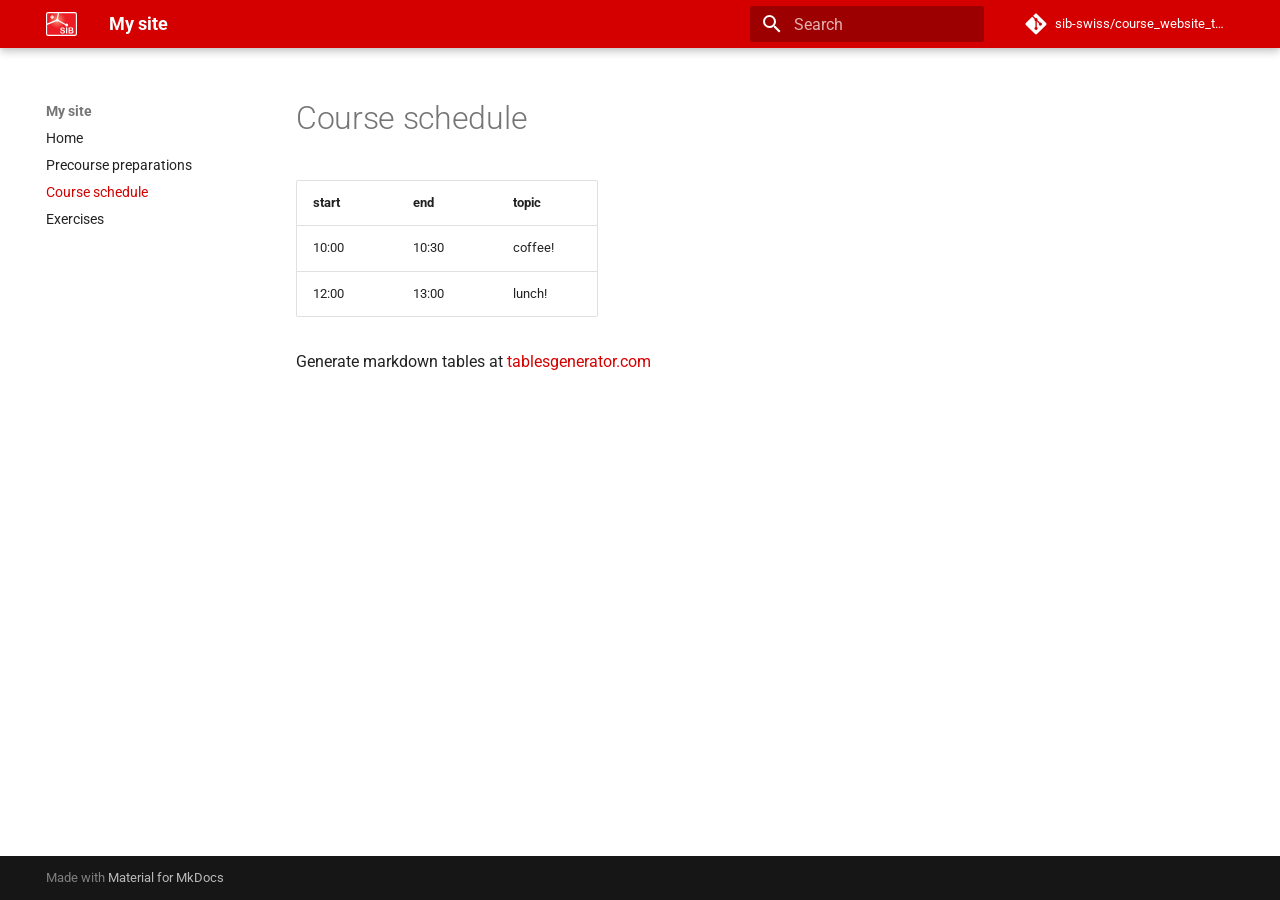
<file: course_schedule/index.html>
<!doctype html>
<html lang="en" class="no-js">
  <head>
    
      <meta charset="utf-8">
      <meta name="viewport" content="width=device-width,initial-scale=1">
      
      
      
      
        <link rel="prev" href="../precourse/">
      
      
        <link rel="next" href="../exercises/">
      
      
      <link rel="icon" href="../assets/images/SIB_logo.svg">
      <meta name="generator" content="mkdocs-1.6.1, mkdocs-material-9.6.17">
    
    
      
        <title>Course schedule - My site</title>
      
    
    
      <link rel="stylesheet" href="../assets/stylesheets/main.7e37652d.min.css">
      
      


    
    
      
    
    
      
        
        
        <link rel="preconnect" href="https://fonts.gstatic.com" crossorigin>
        <link rel="stylesheet" href="https://fonts.googleapis.com/css?family=Roboto:300,300i,400,400i,700,700i%7CRoboto+Mono:400,400i,700,700i&display=fallback">
        <style>:root{--md-text-font:"Roboto";--md-code-font:"Roboto Mono"}</style>
      
    
    
      <link rel="stylesheet" href="../stylesheets/extra.css">
    
    <script>__md_scope=new URL("..",location),__md_hash=e=>[...e].reduce(((e,_)=>(e<<5)-e+_.charCodeAt(0)),0),__md_get=(e,_=localStorage,t=__md_scope)=>JSON.parse(_.getItem(t.pathname+"."+e)),__md_set=(e,_,t=localStorage,a=__md_scope)=>{try{t.setItem(a.pathname+"."+e,JSON.stringify(_))}catch(e){}}</script>
    
      

    
    
    
  </head>
  
  
    <body dir="ltr">
  
    
    <input class="md-toggle" data-md-toggle="drawer" type="checkbox" id="__drawer" autocomplete="off">
    <input class="md-toggle" data-md-toggle="search" type="checkbox" id="__search" autocomplete="off">
    <label class="md-overlay" for="__drawer"></label>
    <div data-md-component="skip">
      
    </div>
    <div data-md-component="announce">
      
    </div>
    
    
      

  

<header class="md-header md-header--shadow" data-md-component="header">
  <nav class="md-header__inner md-grid" aria-label="Header">
    <a href=".." title="My site" class="md-header__button md-logo" aria-label="My site" data-md-component="logo">
      
  <img src="../assets/images/SIB_logo.svg" alt="logo">

    </a>
    <label class="md-header__button md-icon" for="__drawer">
      
      <svg xmlns="http://www.w3.org/2000/svg" viewBox="0 0 24 24"><path d="M3 6h18v2H3zm0 5h18v2H3zm0 5h18v2H3z"/></svg>
    </label>
    <div class="md-header__title" data-md-component="header-title">
      <div class="md-header__ellipsis">
        <div class="md-header__topic">
          <span class="md-ellipsis">
            My site
          </span>
        </div>
        <div class="md-header__topic" data-md-component="header-topic">
          <span class="md-ellipsis">
            
              Course schedule
            
          </span>
        </div>
      </div>
    </div>
    
    
      <script>var palette=__md_get("__palette");if(palette&&palette.color){if("(prefers-color-scheme)"===palette.color.media){var media=matchMedia("(prefers-color-scheme: light)"),input=document.querySelector(media.matches?"[data-md-color-media='(prefers-color-scheme: light)']":"[data-md-color-media='(prefers-color-scheme: dark)']");palette.color.media=input.getAttribute("data-md-color-media"),palette.color.scheme=input.getAttribute("data-md-color-scheme"),palette.color.primary=input.getAttribute("data-md-color-primary"),palette.color.accent=input.getAttribute("data-md-color-accent")}for(var[key,value]of Object.entries(palette.color))document.body.setAttribute("data-md-color-"+key,value)}</script>
    
    
    
      
      
        <label class="md-header__button md-icon" for="__search">
          
          <svg xmlns="http://www.w3.org/2000/svg" viewBox="0 0 24 24"><path d="M9.5 3A6.5 6.5 0 0 1 16 9.5c0 1.61-.59 3.09-1.56 4.23l.27.27h.79l5 5-1.5 1.5-5-5v-.79l-.27-.27A6.52 6.52 0 0 1 9.5 16 6.5 6.5 0 0 1 3 9.5 6.5 6.5 0 0 1 9.5 3m0 2C7 5 5 7 5 9.5S7 14 9.5 14 14 12 14 9.5 12 5 9.5 5"/></svg>
        </label>
        <div class="md-search" data-md-component="search" role="dialog">
  <label class="md-search__overlay" for="__search"></label>
  <div class="md-search__inner" role="search">
    <form class="md-search__form" name="search">
      <input type="text" class="md-search__input" name="query" aria-label="Search" placeholder="Search" autocapitalize="off" autocorrect="off" autocomplete="off" spellcheck="false" data-md-component="search-query" required>
      <label class="md-search__icon md-icon" for="__search">
        
        <svg xmlns="http://www.w3.org/2000/svg" viewBox="0 0 24 24"><path d="M9.5 3A6.5 6.5 0 0 1 16 9.5c0 1.61-.59 3.09-1.56 4.23l.27.27h.79l5 5-1.5 1.5-5-5v-.79l-.27-.27A6.52 6.52 0 0 1 9.5 16 6.5 6.5 0 0 1 3 9.5 6.5 6.5 0 0 1 9.5 3m0 2C7 5 5 7 5 9.5S7 14 9.5 14 14 12 14 9.5 12 5 9.5 5"/></svg>
        
        <svg xmlns="http://www.w3.org/2000/svg" viewBox="0 0 24 24"><path d="M20 11v2H8l5.5 5.5-1.42 1.42L4.16 12l7.92-7.92L13.5 5.5 8 11z"/></svg>
      </label>
      <nav class="md-search__options" aria-label="Search">
        
        <button type="reset" class="md-search__icon md-icon" title="Clear" aria-label="Clear" tabindex="-1">
          
          <svg xmlns="http://www.w3.org/2000/svg" viewBox="0 0 24 24"><path d="M19 6.41 17.59 5 12 10.59 6.41 5 5 6.41 10.59 12 5 17.59 6.41 19 12 13.41 17.59 19 19 17.59 13.41 12z"/></svg>
        </button>
      </nav>
      
    </form>
    <div class="md-search__output">
      <div class="md-search__scrollwrap" tabindex="0" data-md-scrollfix>
        <div class="md-search-result" data-md-component="search-result">
          <div class="md-search-result__meta">
            Initializing search
          </div>
          <ol class="md-search-result__list" role="presentation"></ol>
        </div>
      </div>
    </div>
  </div>
</div>
      
    
    
      <div class="md-header__source">
        <a href="https://github.com/sib-swiss/course_website_template" title="Go to repository" class="md-source" data-md-component="source">
  <div class="md-source__icon md-icon">
    
    <svg xmlns="http://www.w3.org/2000/svg" viewBox="0 0 448 512"><!--! Font Awesome Free 7.0.0 by @fontawesome - https://fontawesome.com License - https://fontawesome.com/license/free (Icons: CC BY 4.0, Fonts: SIL OFL 1.1, Code: MIT License) Copyright 2025 Fonticons, Inc.--><path fill="currentColor" d="M439.6 236.1 244 40.5c-5.4-5.5-12.8-8.5-20.4-8.5s-15 3-20.4 8.4L162.5 81l51.5 51.5c27.1-9.1 52.7 16.8 43.4 43.7l49.7 49.7c34.2-11.8 61.2 31 35.5 56.7-26.5 26.5-70.2-2.9-56-37.3L240.3 199v121.9c25.3 12.5 22.3 41.8 9.1 55-6.4 6.4-15.2 10.1-24.3 10.1s-17.8-3.6-24.3-10.1c-17.6-17.6-11.1-46.9 11.2-56v-123c-20.8-8.5-24.6-30.7-18.6-45L142.6 101 8.5 235.1C3 240.6 0 247.9 0 255.5s3 15 8.5 20.4l195.6 195.7c5.4 5.4 12.7 8.4 20.4 8.4s15-3 20.4-8.4l194.7-194.7c5.4-5.4 8.4-12.8 8.4-20.4s-3-15-8.4-20.4"/></svg>
  </div>
  <div class="md-source__repository">
    sib-swiss/course_website_template
  </div>
</a>
      </div>
    
  </nav>
  
</header>
    
    <div class="md-container" data-md-component="container">
      
      
        
          
        
      
      <main class="md-main" data-md-component="main">
        <div class="md-main__inner md-grid">
          
            
              
              <div class="md-sidebar md-sidebar--primary" data-md-component="sidebar" data-md-type="navigation" >
                <div class="md-sidebar__scrollwrap">
                  <div class="md-sidebar__inner">
                    



<nav class="md-nav md-nav--primary" aria-label="Navigation" data-md-level="0">
  <label class="md-nav__title" for="__drawer">
    <a href=".." title="My site" class="md-nav__button md-logo" aria-label="My site" data-md-component="logo">
      
  <img src="../assets/images/SIB_logo.svg" alt="logo">

    </a>
    My site
  </label>
  
    <div class="md-nav__source">
      <a href="https://github.com/sib-swiss/course_website_template" title="Go to repository" class="md-source" data-md-component="source">
  <div class="md-source__icon md-icon">
    
    <svg xmlns="http://www.w3.org/2000/svg" viewBox="0 0 448 512"><!--! Font Awesome Free 7.0.0 by @fontawesome - https://fontawesome.com License - https://fontawesome.com/license/free (Icons: CC BY 4.0, Fonts: SIL OFL 1.1, Code: MIT License) Copyright 2025 Fonticons, Inc.--><path fill="currentColor" d="M439.6 236.1 244 40.5c-5.4-5.5-12.8-8.5-20.4-8.5s-15 3-20.4 8.4L162.5 81l51.5 51.5c27.1-9.1 52.7 16.8 43.4 43.7l49.7 49.7c34.2-11.8 61.2 31 35.5 56.7-26.5 26.5-70.2-2.9-56-37.3L240.3 199v121.9c25.3 12.5 22.3 41.8 9.1 55-6.4 6.4-15.2 10.1-24.3 10.1s-17.8-3.6-24.3-10.1c-17.6-17.6-11.1-46.9 11.2-56v-123c-20.8-8.5-24.6-30.7-18.6-45L142.6 101 8.5 235.1C3 240.6 0 247.9 0 255.5s3 15 8.5 20.4l195.6 195.7c5.4 5.4 12.7 8.4 20.4 8.4s15-3 20.4-8.4l194.7-194.7c5.4-5.4 8.4-12.8 8.4-20.4s-3-15-8.4-20.4"/></svg>
  </div>
  <div class="md-source__repository">
    sib-swiss/course_website_template
  </div>
</a>
    </div>
  
  <ul class="md-nav__list" data-md-scrollfix>
    
      
      
  
  
  
  
    <li class="md-nav__item">
      <a href=".." class="md-nav__link">
        
  
  
  <span class="md-ellipsis">
    Home
    
  </span>
  

      </a>
    </li>
  

    
      
      
  
  
  
  
    <li class="md-nav__item">
      <a href="../precourse/" class="md-nav__link">
        
  
  
  <span class="md-ellipsis">
    Precourse preparations
    
  </span>
  

      </a>
    </li>
  

    
      
      
  
  
    
  
  
  
    <li class="md-nav__item md-nav__item--active">
      
      <input class="md-nav__toggle md-toggle" type="checkbox" id="__toc">
      
      
      
      <a href="./" class="md-nav__link md-nav__link--active">
        
  
  
  <span class="md-ellipsis">
    Course schedule
    
  </span>
  

      </a>
      
    </li>
  

    
      
      
  
  
  
  
    <li class="md-nav__item">
      <a href="../exercises/" class="md-nav__link">
        
  
  
  <span class="md-ellipsis">
    Exercises
    
  </span>
  

      </a>
    </li>
  

    
  </ul>
</nav>
                  </div>
                </div>
              </div>
            
            
              
              <div class="md-sidebar md-sidebar--secondary" data-md-component="sidebar" data-md-type="toc" >
                <div class="md-sidebar__scrollwrap">
                  <div class="md-sidebar__inner">
                    

<nav class="md-nav md-nav--secondary" aria-label="Table of contents">
  
  
  
  
</nav>
                  </div>
                </div>
              </div>
            
          
          
            <div class="md-content" data-md-component="content">
              <article class="md-content__inner md-typeset">
                
                  


  
  


  <h1>Course schedule</h1>

<table>
<thead>
<tr>
<th>start</th>
<th>end</th>
<th>topic</th>
</tr>
</thead>
<tbody>
<tr>
<td>10:00</td>
<td>10:30</td>
<td>coffee!</td>
</tr>
<tr>
<td>12:00</td>
<td>13:00</td>
<td>lunch!</td>
</tr>
</tbody>
</table>
<p>Generate markdown tables at <a href="https://www.tablesgenerator.com/markdown_tables">tablesgenerator.com</a></p>












                
              </article>
            </div>
          
          
<script>var target=document.getElementById(location.hash.slice(1));target&&target.name&&(target.checked=target.name.startsWith("__tabbed_"))</script>
        </div>
        
      </main>
      
        <footer class="md-footer">
  
  <div class="md-footer-meta md-typeset">
    <div class="md-footer-meta__inner md-grid">
      <div class="md-copyright">
  
  
    Made with
    <a href="https://squidfunk.github.io/mkdocs-material/" target="_blank" rel="noopener">
      Material for MkDocs
    </a>
  
</div>
      
    </div>
  </div>
</footer>
      
    </div>
    <div class="md-dialog" data-md-component="dialog">
      <div class="md-dialog__inner md-typeset"></div>
    </div>
    
    
    
      
      <script id="__config" type="application/json">{"base": "..", "features": [], "search": "../assets/javascripts/workers/search.973d3a69.min.js", "tags": null, "translations": {"clipboard.copied": "Copied to clipboard", "clipboard.copy": "Copy to clipboard", "search.result.more.one": "1 more on this page", "search.result.more.other": "# more on this page", "search.result.none": "No matching documents", "search.result.one": "1 matching document", "search.result.other": "# matching documents", "search.result.placeholder": "Type to start searching", "search.result.term.missing": "Missing", "select.version": "Select version"}, "version": null}</script>
    
    
      <script src="../assets/javascripts/bundle.92b07e13.min.js"></script>
      
    
  </body>
</html>
</file>
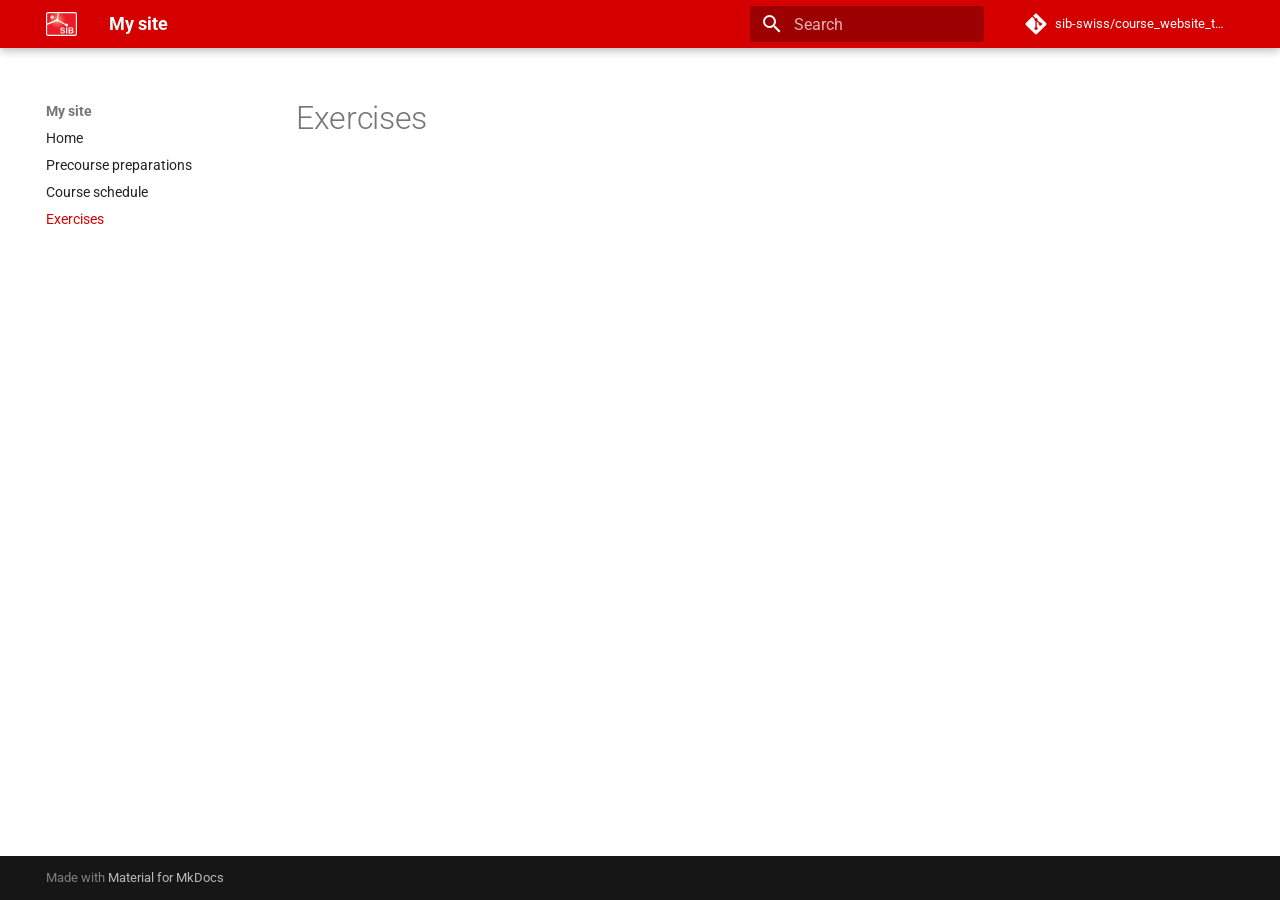
<file: exercises/index.html>
<!doctype html>
<html lang="en" class="no-js">
  <head>
    
      <meta charset="utf-8">
      <meta name="viewport" content="width=device-width,initial-scale=1">
      
      
      
      
        <link rel="prev" href="../course_schedule/">
      
      
      
      <link rel="icon" href="../assets/images/SIB_logo.svg">
      <meta name="generator" content="mkdocs-1.6.1, mkdocs-material-9.6.17">
    
    
      
        <title>Exercises - My site</title>
      
    
    
      <link rel="stylesheet" href="../assets/stylesheets/main.7e37652d.min.css">
      
      


    
    
      
    
    
      
        
        
        <link rel="preconnect" href="https://fonts.gstatic.com" crossorigin>
        <link rel="stylesheet" href="https://fonts.googleapis.com/css?family=Roboto:300,300i,400,400i,700,700i%7CRoboto+Mono:400,400i,700,700i&display=fallback">
        <style>:root{--md-text-font:"Roboto";--md-code-font:"Roboto Mono"}</style>
      
    
    
      <link rel="stylesheet" href="../stylesheets/extra.css">
    
    <script>__md_scope=new URL("..",location),__md_hash=e=>[...e].reduce(((e,_)=>(e<<5)-e+_.charCodeAt(0)),0),__md_get=(e,_=localStorage,t=__md_scope)=>JSON.parse(_.getItem(t.pathname+"."+e)),__md_set=(e,_,t=localStorage,a=__md_scope)=>{try{t.setItem(a.pathname+"."+e,JSON.stringify(_))}catch(e){}}</script>
    
      

    
    
    
  </head>
  
  
    <body dir="ltr">
  
    
    <input class="md-toggle" data-md-toggle="drawer" type="checkbox" id="__drawer" autocomplete="off">
    <input class="md-toggle" data-md-toggle="search" type="checkbox" id="__search" autocomplete="off">
    <label class="md-overlay" for="__drawer"></label>
    <div data-md-component="skip">
      
    </div>
    <div data-md-component="announce">
      
    </div>
    
    
      

  

<header class="md-header md-header--shadow" data-md-component="header">
  <nav class="md-header__inner md-grid" aria-label="Header">
    <a href=".." title="My site" class="md-header__button md-logo" aria-label="My site" data-md-component="logo">
      
  <img src="../assets/images/SIB_logo.svg" alt="logo">

    </a>
    <label class="md-header__button md-icon" for="__drawer">
      
      <svg xmlns="http://www.w3.org/2000/svg" viewBox="0 0 24 24"><path d="M3 6h18v2H3zm0 5h18v2H3zm0 5h18v2H3z"/></svg>
    </label>
    <div class="md-header__title" data-md-component="header-title">
      <div class="md-header__ellipsis">
        <div class="md-header__topic">
          <span class="md-ellipsis">
            My site
          </span>
        </div>
        <div class="md-header__topic" data-md-component="header-topic">
          <span class="md-ellipsis">
            
              Exercises
            
          </span>
        </div>
      </div>
    </div>
    
    
      <script>var palette=__md_get("__palette");if(palette&&palette.color){if("(prefers-color-scheme)"===palette.color.media){var media=matchMedia("(prefers-color-scheme: light)"),input=document.querySelector(media.matches?"[data-md-color-media='(prefers-color-scheme: light)']":"[data-md-color-media='(prefers-color-scheme: dark)']");palette.color.media=input.getAttribute("data-md-color-media"),palette.color.scheme=input.getAttribute("data-md-color-scheme"),palette.color.primary=input.getAttribute("data-md-color-primary"),palette.color.accent=input.getAttribute("data-md-color-accent")}for(var[key,value]of Object.entries(palette.color))document.body.setAttribute("data-md-color-"+key,value)}</script>
    
    
    
      
      
        <label class="md-header__button md-icon" for="__search">
          
          <svg xmlns="http://www.w3.org/2000/svg" viewBox="0 0 24 24"><path d="M9.5 3A6.5 6.5 0 0 1 16 9.5c0 1.61-.59 3.09-1.56 4.23l.27.27h.79l5 5-1.5 1.5-5-5v-.79l-.27-.27A6.52 6.52 0 0 1 9.5 16 6.5 6.5 0 0 1 3 9.5 6.5 6.5 0 0 1 9.5 3m0 2C7 5 5 7 5 9.5S7 14 9.5 14 14 12 14 9.5 12 5 9.5 5"/></svg>
        </label>
        <div class="md-search" data-md-component="search" role="dialog">
  <label class="md-search__overlay" for="__search"></label>
  <div class="md-search__inner" role="search">
    <form class="md-search__form" name="search">
      <input type="text" class="md-search__input" name="query" aria-label="Search" placeholder="Search" autocapitalize="off" autocorrect="off" autocomplete="off" spellcheck="false" data-md-component="search-query" required>
      <label class="md-search__icon md-icon" for="__search">
        
        <svg xmlns="http://www.w3.org/2000/svg" viewBox="0 0 24 24"><path d="M9.5 3A6.5 6.5 0 0 1 16 9.5c0 1.61-.59 3.09-1.56 4.23l.27.27h.79l5 5-1.5 1.5-5-5v-.79l-.27-.27A6.52 6.52 0 0 1 9.5 16 6.5 6.5 0 0 1 3 9.5 6.5 6.5 0 0 1 9.5 3m0 2C7 5 5 7 5 9.5S7 14 9.5 14 14 12 14 9.5 12 5 9.5 5"/></svg>
        
        <svg xmlns="http://www.w3.org/2000/svg" viewBox="0 0 24 24"><path d="M20 11v2H8l5.5 5.5-1.42 1.42L4.16 12l7.92-7.92L13.5 5.5 8 11z"/></svg>
      </label>
      <nav class="md-search__options" aria-label="Search">
        
        <button type="reset" class="md-search__icon md-icon" title="Clear" aria-label="Clear" tabindex="-1">
          
          <svg xmlns="http://www.w3.org/2000/svg" viewBox="0 0 24 24"><path d="M19 6.41 17.59 5 12 10.59 6.41 5 5 6.41 10.59 12 5 17.59 6.41 19 12 13.41 17.59 19 19 17.59 13.41 12z"/></svg>
        </button>
      </nav>
      
    </form>
    <div class="md-search__output">
      <div class="md-search__scrollwrap" tabindex="0" data-md-scrollfix>
        <div class="md-search-result" data-md-component="search-result">
          <div class="md-search-result__meta">
            Initializing search
          </div>
          <ol class="md-search-result__list" role="presentation"></ol>
        </div>
      </div>
    </div>
  </div>
</div>
      
    
    
      <div class="md-header__source">
        <a href="https://github.com/sib-swiss/course_website_template" title="Go to repository" class="md-source" data-md-component="source">
  <div class="md-source__icon md-icon">
    
    <svg xmlns="http://www.w3.org/2000/svg" viewBox="0 0 448 512"><!--! Font Awesome Free 7.0.0 by @fontawesome - https://fontawesome.com License - https://fontawesome.com/license/free (Icons: CC BY 4.0, Fonts: SIL OFL 1.1, Code: MIT License) Copyright 2025 Fonticons, Inc.--><path fill="currentColor" d="M439.6 236.1 244 40.5c-5.4-5.5-12.8-8.5-20.4-8.5s-15 3-20.4 8.4L162.5 81l51.5 51.5c27.1-9.1 52.7 16.8 43.4 43.7l49.7 49.7c34.2-11.8 61.2 31 35.5 56.7-26.5 26.5-70.2-2.9-56-37.3L240.3 199v121.9c25.3 12.5 22.3 41.8 9.1 55-6.4 6.4-15.2 10.1-24.3 10.1s-17.8-3.6-24.3-10.1c-17.6-17.6-11.1-46.9 11.2-56v-123c-20.8-8.5-24.6-30.7-18.6-45L142.6 101 8.5 235.1C3 240.6 0 247.9 0 255.5s3 15 8.5 20.4l195.6 195.7c5.4 5.4 12.7 8.4 20.4 8.4s15-3 20.4-8.4l194.7-194.7c5.4-5.4 8.4-12.8 8.4-20.4s-3-15-8.4-20.4"/></svg>
  </div>
  <div class="md-source__repository">
    sib-swiss/course_website_template
  </div>
</a>
      </div>
    
  </nav>
  
</header>
    
    <div class="md-container" data-md-component="container">
      
      
        
          
        
      
      <main class="md-main" data-md-component="main">
        <div class="md-main__inner md-grid">
          
            
              
              <div class="md-sidebar md-sidebar--primary" data-md-component="sidebar" data-md-type="navigation" >
                <div class="md-sidebar__scrollwrap">
                  <div class="md-sidebar__inner">
                    



<nav class="md-nav md-nav--primary" aria-label="Navigation" data-md-level="0">
  <label class="md-nav__title" for="__drawer">
    <a href=".." title="My site" class="md-nav__button md-logo" aria-label="My site" data-md-component="logo">
      
  <img src="../assets/images/SIB_logo.svg" alt="logo">

    </a>
    My site
  </label>
  
    <div class="md-nav__source">
      <a href="https://github.com/sib-swiss/course_website_template" title="Go to repository" class="md-source" data-md-component="source">
  <div class="md-source__icon md-icon">
    
    <svg xmlns="http://www.w3.org/2000/svg" viewBox="0 0 448 512"><!--! Font Awesome Free 7.0.0 by @fontawesome - https://fontawesome.com License - https://fontawesome.com/license/free (Icons: CC BY 4.0, Fonts: SIL OFL 1.1, Code: MIT License) Copyright 2025 Fonticons, Inc.--><path fill="currentColor" d="M439.6 236.1 244 40.5c-5.4-5.5-12.8-8.5-20.4-8.5s-15 3-20.4 8.4L162.5 81l51.5 51.5c27.1-9.1 52.7 16.8 43.4 43.7l49.7 49.7c34.2-11.8 61.2 31 35.5 56.7-26.5 26.5-70.2-2.9-56-37.3L240.3 199v121.9c25.3 12.5 22.3 41.8 9.1 55-6.4 6.4-15.2 10.1-24.3 10.1s-17.8-3.6-24.3-10.1c-17.6-17.6-11.1-46.9 11.2-56v-123c-20.8-8.5-24.6-30.7-18.6-45L142.6 101 8.5 235.1C3 240.6 0 247.9 0 255.5s3 15 8.5 20.4l195.6 195.7c5.4 5.4 12.7 8.4 20.4 8.4s15-3 20.4-8.4l194.7-194.7c5.4-5.4 8.4-12.8 8.4-20.4s-3-15-8.4-20.4"/></svg>
  </div>
  <div class="md-source__repository">
    sib-swiss/course_website_template
  </div>
</a>
    </div>
  
  <ul class="md-nav__list" data-md-scrollfix>
    
      
      
  
  
  
  
    <li class="md-nav__item">
      <a href=".." class="md-nav__link">
        
  
  
  <span class="md-ellipsis">
    Home
    
  </span>
  

      </a>
    </li>
  

    
      
      
  
  
  
  
    <li class="md-nav__item">
      <a href="../precourse/" class="md-nav__link">
        
  
  
  <span class="md-ellipsis">
    Precourse preparations
    
  </span>
  

      </a>
    </li>
  

    
      
      
  
  
  
  
    <li class="md-nav__item">
      <a href="../course_schedule/" class="md-nav__link">
        
  
  
  <span class="md-ellipsis">
    Course schedule
    
  </span>
  

      </a>
    </li>
  

    
      
      
  
  
    
  
  
  
    <li class="md-nav__item md-nav__item--active">
      
      <input class="md-nav__toggle md-toggle" type="checkbox" id="__toc">
      
      
      
      <a href="./" class="md-nav__link md-nav__link--active">
        
  
  
  <span class="md-ellipsis">
    Exercises
    
  </span>
  

      </a>
      
    </li>
  

    
  </ul>
</nav>
                  </div>
                </div>
              </div>
            
            
              
              <div class="md-sidebar md-sidebar--secondary" data-md-component="sidebar" data-md-type="toc" >
                <div class="md-sidebar__scrollwrap">
                  <div class="md-sidebar__inner">
                    

<nav class="md-nav md-nav--secondary" aria-label="Table of contents">
  
  
  
  
</nav>
                  </div>
                </div>
              </div>
            
          
          
            <div class="md-content" data-md-component="content">
              <article class="md-content__inner md-typeset">
                
                  


  
  


  <h1>Exercises</h1>














                
              </article>
            </div>
          
          
<script>var target=document.getElementById(location.hash.slice(1));target&&target.name&&(target.checked=target.name.startsWith("__tabbed_"))</script>
        </div>
        
      </main>
      
        <footer class="md-footer">
  
  <div class="md-footer-meta md-typeset">
    <div class="md-footer-meta__inner md-grid">
      <div class="md-copyright">
  
  
    Made with
    <a href="https://squidfunk.github.io/mkdocs-material/" target="_blank" rel="noopener">
      Material for MkDocs
    </a>
  
</div>
      
    </div>
  </div>
</footer>
      
    </div>
    <div class="md-dialog" data-md-component="dialog">
      <div class="md-dialog__inner md-typeset"></div>
    </div>
    
    
    
      
      <script id="__config" type="application/json">{"base": "..", "features": [], "search": "../assets/javascripts/workers/search.973d3a69.min.js", "tags": null, "translations": {"clipboard.copied": "Copied to clipboard", "clipboard.copy": "Copy to clipboard", "search.result.more.one": "1 more on this page", "search.result.more.other": "# more on this page", "search.result.none": "No matching documents", "search.result.one": "1 matching document", "search.result.other": "# matching documents", "search.result.placeholder": "Type to start searching", "search.result.term.missing": "Missing", "select.version": "Select version"}, "version": null}</script>
    
    
      <script src="../assets/javascripts/bundle.92b07e13.min.js"></script>
      
    
  </body>
</html>
</file>
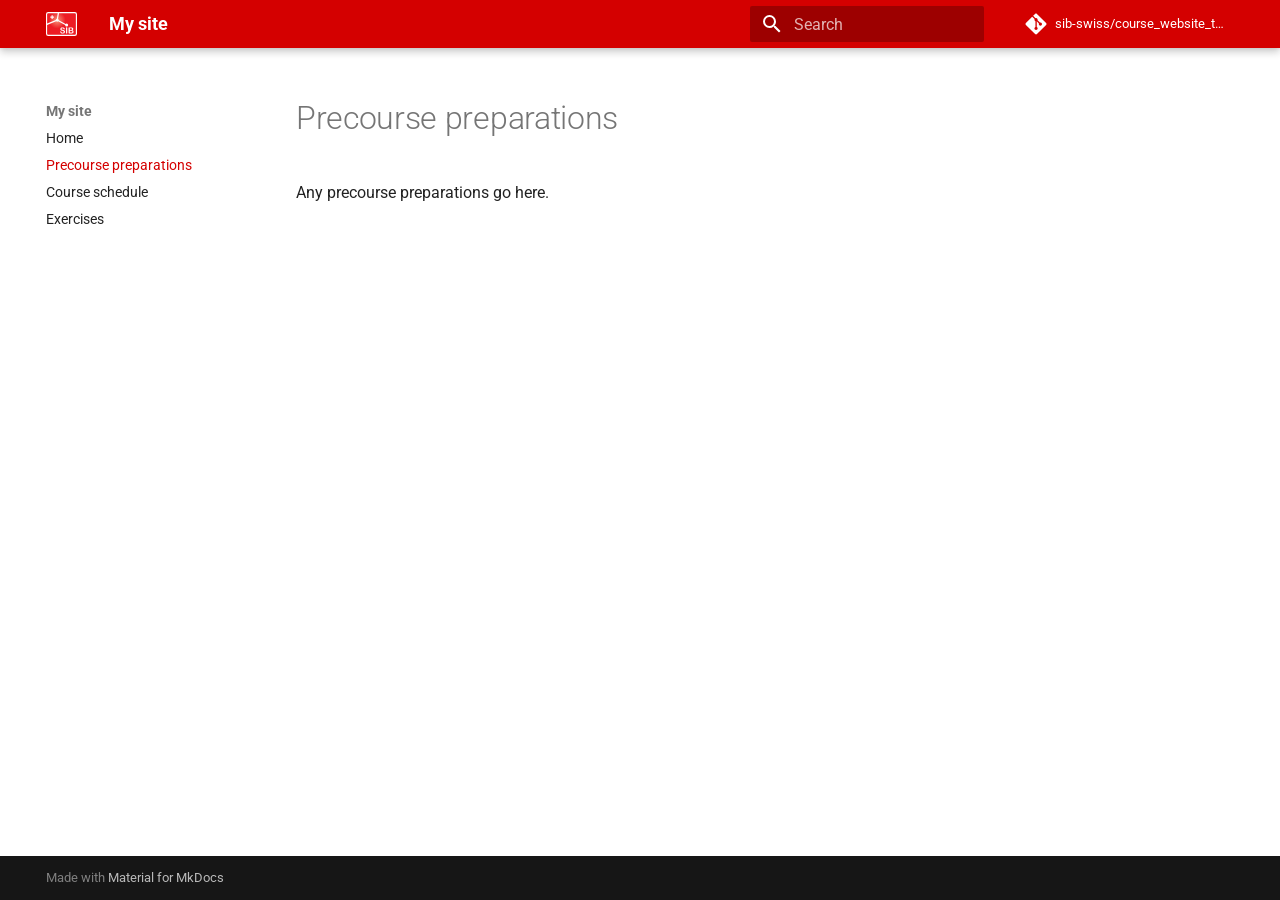
<file: precourse/index.html>
<!doctype html>
<html lang="en" class="no-js">
  <head>
    
      <meta charset="utf-8">
      <meta name="viewport" content="width=device-width,initial-scale=1">
      
      
      
      
        <link rel="prev" href="..">
      
      
        <link rel="next" href="../course_schedule/">
      
      
      <link rel="icon" href="../assets/images/SIB_logo.svg">
      <meta name="generator" content="mkdocs-1.6.1, mkdocs-material-9.6.17">
    
    
      
        <title>Precourse preparations - My site</title>
      
    
    
      <link rel="stylesheet" href="../assets/stylesheets/main.7e37652d.min.css">
      
      


    
    
      
    
    
      
        
        
        <link rel="preconnect" href="https://fonts.gstatic.com" crossorigin>
        <link rel="stylesheet" href="https://fonts.googleapis.com/css?family=Roboto:300,300i,400,400i,700,700i%7CRoboto+Mono:400,400i,700,700i&display=fallback">
        <style>:root{--md-text-font:"Roboto";--md-code-font:"Roboto Mono"}</style>
      
    
    
      <link rel="stylesheet" href="../stylesheets/extra.css">
    
    <script>__md_scope=new URL("..",location),__md_hash=e=>[...e].reduce(((e,_)=>(e<<5)-e+_.charCodeAt(0)),0),__md_get=(e,_=localStorage,t=__md_scope)=>JSON.parse(_.getItem(t.pathname+"."+e)),__md_set=(e,_,t=localStorage,a=__md_scope)=>{try{t.setItem(a.pathname+"."+e,JSON.stringify(_))}catch(e){}}</script>
    
      

    
    
    
  </head>
  
  
    <body dir="ltr">
  
    
    <input class="md-toggle" data-md-toggle="drawer" type="checkbox" id="__drawer" autocomplete="off">
    <input class="md-toggle" data-md-toggle="search" type="checkbox" id="__search" autocomplete="off">
    <label class="md-overlay" for="__drawer"></label>
    <div data-md-component="skip">
      
    </div>
    <div data-md-component="announce">
      
    </div>
    
    
      

  

<header class="md-header md-header--shadow" data-md-component="header">
  <nav class="md-header__inner md-grid" aria-label="Header">
    <a href=".." title="My site" class="md-header__button md-logo" aria-label="My site" data-md-component="logo">
      
  <img src="../assets/images/SIB_logo.svg" alt="logo">

    </a>
    <label class="md-header__button md-icon" for="__drawer">
      
      <svg xmlns="http://www.w3.org/2000/svg" viewBox="0 0 24 24"><path d="M3 6h18v2H3zm0 5h18v2H3zm0 5h18v2H3z"/></svg>
    </label>
    <div class="md-header__title" data-md-component="header-title">
      <div class="md-header__ellipsis">
        <div class="md-header__topic">
          <span class="md-ellipsis">
            My site
          </span>
        </div>
        <div class="md-header__topic" data-md-component="header-topic">
          <span class="md-ellipsis">
            
              Precourse preparations
            
          </span>
        </div>
      </div>
    </div>
    
    
      <script>var palette=__md_get("__palette");if(palette&&palette.color){if("(prefers-color-scheme)"===palette.color.media){var media=matchMedia("(prefers-color-scheme: light)"),input=document.querySelector(media.matches?"[data-md-color-media='(prefers-color-scheme: light)']":"[data-md-color-media='(prefers-color-scheme: dark)']");palette.color.media=input.getAttribute("data-md-color-media"),palette.color.scheme=input.getAttribute("data-md-color-scheme"),palette.color.primary=input.getAttribute("data-md-color-primary"),palette.color.accent=input.getAttribute("data-md-color-accent")}for(var[key,value]of Object.entries(palette.color))document.body.setAttribute("data-md-color-"+key,value)}</script>
    
    
    
      
      
        <label class="md-header__button md-icon" for="__search">
          
          <svg xmlns="http://www.w3.org/2000/svg" viewBox="0 0 24 24"><path d="M9.5 3A6.5 6.5 0 0 1 16 9.5c0 1.61-.59 3.09-1.56 4.23l.27.27h.79l5 5-1.5 1.5-5-5v-.79l-.27-.27A6.52 6.52 0 0 1 9.5 16 6.5 6.5 0 0 1 3 9.5 6.5 6.5 0 0 1 9.5 3m0 2C7 5 5 7 5 9.5S7 14 9.5 14 14 12 14 9.5 12 5 9.5 5"/></svg>
        </label>
        <div class="md-search" data-md-component="search" role="dialog">
  <label class="md-search__overlay" for="__search"></label>
  <div class="md-search__inner" role="search">
    <form class="md-search__form" name="search">
      <input type="text" class="md-search__input" name="query" aria-label="Search" placeholder="Search" autocapitalize="off" autocorrect="off" autocomplete="off" spellcheck="false" data-md-component="search-query" required>
      <label class="md-search__icon md-icon" for="__search">
        
        <svg xmlns="http://www.w3.org/2000/svg" viewBox="0 0 24 24"><path d="M9.5 3A6.5 6.5 0 0 1 16 9.5c0 1.61-.59 3.09-1.56 4.23l.27.27h.79l5 5-1.5 1.5-5-5v-.79l-.27-.27A6.52 6.52 0 0 1 9.5 16 6.5 6.5 0 0 1 3 9.5 6.5 6.5 0 0 1 9.5 3m0 2C7 5 5 7 5 9.5S7 14 9.5 14 14 12 14 9.5 12 5 9.5 5"/></svg>
        
        <svg xmlns="http://www.w3.org/2000/svg" viewBox="0 0 24 24"><path d="M20 11v2H8l5.5 5.5-1.42 1.42L4.16 12l7.92-7.92L13.5 5.5 8 11z"/></svg>
      </label>
      <nav class="md-search__options" aria-label="Search">
        
        <button type="reset" class="md-search__icon md-icon" title="Clear" aria-label="Clear" tabindex="-1">
          
          <svg xmlns="http://www.w3.org/2000/svg" viewBox="0 0 24 24"><path d="M19 6.41 17.59 5 12 10.59 6.41 5 5 6.41 10.59 12 5 17.59 6.41 19 12 13.41 17.59 19 19 17.59 13.41 12z"/></svg>
        </button>
      </nav>
      
    </form>
    <div class="md-search__output">
      <div class="md-search__scrollwrap" tabindex="0" data-md-scrollfix>
        <div class="md-search-result" data-md-component="search-result">
          <div class="md-search-result__meta">
            Initializing search
          </div>
          <ol class="md-search-result__list" role="presentation"></ol>
        </div>
      </div>
    </div>
  </div>
</div>
      
    
    
      <div class="md-header__source">
        <a href="https://github.com/sib-swiss/course_website_template" title="Go to repository" class="md-source" data-md-component="source">
  <div class="md-source__icon md-icon">
    
    <svg xmlns="http://www.w3.org/2000/svg" viewBox="0 0 448 512"><!--! Font Awesome Free 7.0.0 by @fontawesome - https://fontawesome.com License - https://fontawesome.com/license/free (Icons: CC BY 4.0, Fonts: SIL OFL 1.1, Code: MIT License) Copyright 2025 Fonticons, Inc.--><path fill="currentColor" d="M439.6 236.1 244 40.5c-5.4-5.5-12.8-8.5-20.4-8.5s-15 3-20.4 8.4L162.5 81l51.5 51.5c27.1-9.1 52.7 16.8 43.4 43.7l49.7 49.7c34.2-11.8 61.2 31 35.5 56.7-26.5 26.5-70.2-2.9-56-37.3L240.3 199v121.9c25.3 12.5 22.3 41.8 9.1 55-6.4 6.4-15.2 10.1-24.3 10.1s-17.8-3.6-24.3-10.1c-17.6-17.6-11.1-46.9 11.2-56v-123c-20.8-8.5-24.6-30.7-18.6-45L142.6 101 8.5 235.1C3 240.6 0 247.9 0 255.5s3 15 8.5 20.4l195.6 195.7c5.4 5.4 12.7 8.4 20.4 8.4s15-3 20.4-8.4l194.7-194.7c5.4-5.4 8.4-12.8 8.4-20.4s-3-15-8.4-20.4"/></svg>
  </div>
  <div class="md-source__repository">
    sib-swiss/course_website_template
  </div>
</a>
      </div>
    
  </nav>
  
</header>
    
    <div class="md-container" data-md-component="container">
      
      
        
          
        
      
      <main class="md-main" data-md-component="main">
        <div class="md-main__inner md-grid">
          
            
              
              <div class="md-sidebar md-sidebar--primary" data-md-component="sidebar" data-md-type="navigation" >
                <div class="md-sidebar__scrollwrap">
                  <div class="md-sidebar__inner">
                    



<nav class="md-nav md-nav--primary" aria-label="Navigation" data-md-level="0">
  <label class="md-nav__title" for="__drawer">
    <a href=".." title="My site" class="md-nav__button md-logo" aria-label="My site" data-md-component="logo">
      
  <img src="../assets/images/SIB_logo.svg" alt="logo">

    </a>
    My site
  </label>
  
    <div class="md-nav__source">
      <a href="https://github.com/sib-swiss/course_website_template" title="Go to repository" class="md-source" data-md-component="source">
  <div class="md-source__icon md-icon">
    
    <svg xmlns="http://www.w3.org/2000/svg" viewBox="0 0 448 512"><!--! Font Awesome Free 7.0.0 by @fontawesome - https://fontawesome.com License - https://fontawesome.com/license/free (Icons: CC BY 4.0, Fonts: SIL OFL 1.1, Code: MIT License) Copyright 2025 Fonticons, Inc.--><path fill="currentColor" d="M439.6 236.1 244 40.5c-5.4-5.5-12.8-8.5-20.4-8.5s-15 3-20.4 8.4L162.5 81l51.5 51.5c27.1-9.1 52.7 16.8 43.4 43.7l49.7 49.7c34.2-11.8 61.2 31 35.5 56.7-26.5 26.5-70.2-2.9-56-37.3L240.3 199v121.9c25.3 12.5 22.3 41.8 9.1 55-6.4 6.4-15.2 10.1-24.3 10.1s-17.8-3.6-24.3-10.1c-17.6-17.6-11.1-46.9 11.2-56v-123c-20.8-8.5-24.6-30.7-18.6-45L142.6 101 8.5 235.1C3 240.6 0 247.9 0 255.5s3 15 8.5 20.4l195.6 195.7c5.4 5.4 12.7 8.4 20.4 8.4s15-3 20.4-8.4l194.7-194.7c5.4-5.4 8.4-12.8 8.4-20.4s-3-15-8.4-20.4"/></svg>
  </div>
  <div class="md-source__repository">
    sib-swiss/course_website_template
  </div>
</a>
    </div>
  
  <ul class="md-nav__list" data-md-scrollfix>
    
      
      
  
  
  
  
    <li class="md-nav__item">
      <a href=".." class="md-nav__link">
        
  
  
  <span class="md-ellipsis">
    Home
    
  </span>
  

      </a>
    </li>
  

    
      
      
  
  
    
  
  
  
    <li class="md-nav__item md-nav__item--active">
      
      <input class="md-nav__toggle md-toggle" type="checkbox" id="__toc">
      
      
      
      <a href="./" class="md-nav__link md-nav__link--active">
        
  
  
  <span class="md-ellipsis">
    Precourse preparations
    
  </span>
  

      </a>
      
    </li>
  

    
      
      
  
  
  
  
    <li class="md-nav__item">
      <a href="../course_schedule/" class="md-nav__link">
        
  
  
  <span class="md-ellipsis">
    Course schedule
    
  </span>
  

      </a>
    </li>
  

    
      
      
  
  
  
  
    <li class="md-nav__item">
      <a href="../exercises/" class="md-nav__link">
        
  
  
  <span class="md-ellipsis">
    Exercises
    
  </span>
  

      </a>
    </li>
  

    
  </ul>
</nav>
                  </div>
                </div>
              </div>
            
            
              
              <div class="md-sidebar md-sidebar--secondary" data-md-component="sidebar" data-md-type="toc" >
                <div class="md-sidebar__scrollwrap">
                  <div class="md-sidebar__inner">
                    

<nav class="md-nav md-nav--secondary" aria-label="Table of contents">
  
  
  
  
</nav>
                  </div>
                </div>
              </div>
            
          
          
            <div class="md-content" data-md-component="content">
              <article class="md-content__inner md-typeset">
                
                  


  
  


  <h1>Precourse preparations</h1>

<p>Any precourse preparations go here. </p>












                
              </article>
            </div>
          
          
<script>var target=document.getElementById(location.hash.slice(1));target&&target.name&&(target.checked=target.name.startsWith("__tabbed_"))</script>
        </div>
        
      </main>
      
        <footer class="md-footer">
  
  <div class="md-footer-meta md-typeset">
    <div class="md-footer-meta__inner md-grid">
      <div class="md-copyright">
  
  
    Made with
    <a href="https://squidfunk.github.io/mkdocs-material/" target="_blank" rel="noopener">
      Material for MkDocs
    </a>
  
</div>
      
    </div>
  </div>
</footer>
      
    </div>
    <div class="md-dialog" data-md-component="dialog">
      <div class="md-dialog__inner md-typeset"></div>
    </div>
    
    
    
      
      <script id="__config" type="application/json">{"base": "..", "features": [], "search": "../assets/javascripts/workers/search.973d3a69.min.js", "tags": null, "translations": {"clipboard.copied": "Copied to clipboard", "clipboard.copy": "Copy to clipboard", "search.result.more.one": "1 more on this page", "search.result.more.other": "# more on this page", "search.result.none": "No matching documents", "search.result.one": "1 matching document", "search.result.other": "# matching documents", "search.result.placeholder": "Type to start searching", "search.result.term.missing": "Missing", "select.version": "Select version"}, "version": null}</script>
    
    
      <script src="../assets/javascripts/bundle.92b07e13.min.js"></script>
      
    
  </body>
</html>
</file>
<file: stylesheets/extra.css>
:root {
  --md-primary-fg-color:        #D40000;
  --md-accent-fg-color:         #999999;
}
</file>
<file: assets/stylesheets/main.7e37652d.min.css>
@charset "UTF-8";html{-webkit-text-size-adjust:none;-moz-text-size-adjust:none;text-size-adjust:none;box-sizing:border-box}*,:after,:before{box-sizing:inherit}@media (prefers-reduced-motion){*,:after,:before{transition:none!important}}body{margin:0}a,button,input,label{-webkit-tap-highlight-color:transparent}a{color:inherit;text-decoration:none}hr{border:0;box-sizing:initial;display:block;height:.05rem;overflow:visible;padding:0}small{font-size:80%}sub,sup{line-height:1em}img{border-style:none}table{border-collapse:initial;border-spacing:0}td,th{font-weight:400;vertical-align:top}button{background:#0000;border:0;font-family:inherit;font-size:inherit;margin:0;padding:0}input{border:0;outline:none}:root{--md-primary-fg-color:#4051b5;--md-primary-fg-color--light:#5d6cc0;--md-primary-fg-color--dark:#303fa1;--md-primary-bg-color:#fff;--md-primary-bg-color--light:#ffffffb3;--md-accent-fg-color:#526cfe;--md-accent-fg-color--transparent:#526cfe1a;--md-accent-bg-color:#fff;--md-accent-bg-color--light:#ffffffb3}[data-md-color-scheme=default]{color-scheme:light}[data-md-color-scheme=default] img[src$="#gh-dark-mode-only"],[data-md-color-scheme=default] img[src$="#only-dark"]{display:none}:root,[data-md-color-scheme=default]{--md-hue:225deg;--md-default-fg-color:#000000de;--md-default-fg-color--light:#0000008a;--md-default-fg-color--lighter:#00000052;--md-default-fg-color--lightest:#00000012;--md-default-bg-color:#fff;--md-default-bg-color--light:#ffffffb3;--md-default-bg-color--lighter:#ffffff4d;--md-default-bg-color--lightest:#ffffff1f;--md-code-fg-color:#36464e;--md-code-bg-color:#f5f5f5;--md-code-hl-color:#4287ff;--md-code-hl-color--light:#4287ff1a;--md-code-hl-number-color:#d52a2a;--md-code-hl-special-color:#db1457;--md-code-hl-function-color:#a846b9;--md-code-hl-constant-color:#6e59d9;--md-code-hl-keyword-color:#3f6ec6;--md-code-hl-string-color:#1c7d4d;--md-code-hl-name-color:var(--md-code-fg-color);--md-code-hl-operator-color:var(--md-default-fg-color--light);--md-code-hl-punctuation-color:var(--md-default-fg-color--light);--md-code-hl-comment-color:var(--md-default-fg-color--light);--md-code-hl-generic-color:var(--md-default-fg-color--light);--md-code-hl-variable-color:var(--md-default-fg-color--light);--md-typeset-color:var(--md-default-fg-color);--md-typeset-a-color:var(--md-primary-fg-color);--md-typeset-del-color:#f5503d26;--md-typeset-ins-color:#0bd57026;--md-typeset-kbd-color:#fafafa;--md-typeset-kbd-accent-color:#fff;--md-typeset-kbd-border-color:#b8b8b8;--md-typeset-mark-color:#ffff0080;--md-typeset-table-color:#0000001f;--md-typeset-table-color--light:rgba(0,0,0,.035);--md-admonition-fg-color:var(--md-default-fg-color);--md-admonition-bg-color:var(--md-default-bg-color);--md-warning-fg-color:#000000de;--md-warning-bg-color:#ff9;--md-footer-fg-color:#fff;--md-footer-fg-color--light:#ffffffb3;--md-footer-fg-color--lighter:#ffffff73;--md-footer-bg-color:#000000de;--md-footer-bg-color--dark:#00000052;--md-shadow-z1:0 0.2rem 0.5rem #0000000d,0 0 0.05rem #0000001a;--md-shadow-z2:0 0.2rem 0.5rem #0000001a,0 0 0.05rem #00000040;--md-shadow-z3:0 0.2rem 0.5rem #0003,0 0 0.05rem #00000059}.md-icon svg{fill:currentcolor;display:block;height:1.2rem;width:1.2rem}body{-webkit-font-smoothing:antialiased;-moz-osx-font-smoothing:grayscale;--md-text-font-family:var(--md-text-font,_),-apple-system,BlinkMacSystemFont,Helvetica,Arial,sans-serif;--md-code-font-family:var(--md-code-font,_),SFMono-Regular,Consolas,Menlo,monospace}aside,body,input{font-feature-settings:"kern","liga";color:var(--md-typeset-color);font-family:var(--md-text-font-family)}code,kbd,pre{font-feature-settings:"kern";font-family:var(--md-code-font-family)}:root{--md-typeset-table-sort-icon:url('data:image/svg+xml;charset=utf-8,<svg xmlns="http://www.w3.org/2000/svg" viewBox="0 0 24 24"><path d="m18 21-4-4h3V7h-3l4-4 4 4h-3v10h3M2 19v-2h10v2M2 13v-2h7v2M2 7V5h4v2z"/></svg>');--md-typeset-table-sort-icon--asc:url('data:image/svg+xml;charset=utf-8,<svg xmlns="http://www.w3.org/2000/svg" viewBox="0 0 24 24"><path d="M19 17h3l-4 4-4-4h3V3h2M2 17h10v2H2M6 5v2H2V5m0 6h7v2H2z"/></svg>');--md-typeset-table-sort-icon--desc:url('data:image/svg+xml;charset=utf-8,<svg xmlns="http://www.w3.org/2000/svg" viewBox="0 0 24 24"><path d="M19 7h3l-4-4-4 4h3v14h2M2 17h10v2H2M6 5v2H2V5m0 6h7v2H2z"/></svg>')}.md-typeset{-webkit-print-color-adjust:exact;color-adjust:exact;font-size:.8rem;line-height:1.6;overflow-wrap:break-word}@media print{.md-typeset{font-size:.68rem}}.md-typeset blockquote,.md-typeset dl,.md-typeset figure,.md-typeset ol,.md-typeset pre,.md-typeset ul{margin-bottom:1em;margin-top:1em}.md-typeset h1{color:var(--md-default-fg-color--light);font-size:2em;line-height:1.3;margin:0 0 1.25em}.md-typeset h1,.md-typeset h2{font-weight:300;letter-spacing:-.01em}.md-typeset h2{font-size:1.5625em;line-height:1.4;margin:1.6em 0 .64em}.md-typeset h3{font-size:1.25em;font-weight:400;letter-spacing:-.01em;line-height:1.5;margin:1.6em 0 .8em}.md-typeset h2+h3{margin-top:.8em}.md-typeset h4{font-weight:700;letter-spacing:-.01em;margin:1em 0}.md-typeset h5,.md-typeset h6{color:var(--md-default-fg-color--light);font-size:.8em;font-weight:700;letter-spacing:-.01em;margin:1.25em 0}.md-typeset h5{text-transform:uppercase}.md-typeset h5 code{text-transform:none}.md-typeset hr{border-bottom:.05rem solid var(--md-default-fg-color--lightest);display:flow-root;margin:1.5em 0}.md-typeset a{color:var(--md-typeset-a-color);word-break:break-word}.md-typeset a,.md-typeset a:before{transition:color 125ms}.md-typeset a:focus,.md-typeset a:hover{color:var(--md-accent-fg-color)}.md-typeset a:focus code,.md-typeset a:hover code{background-color:var(--md-accent-fg-color--transparent)}.md-typeset a code{color:currentcolor;transition:background-color 125ms}.md-typeset a.focus-visible{outline-color:var(--md-accent-fg-color);outline-offset:.2rem}.md-typeset code,.md-typeset kbd,.md-typeset pre{color:var(--md-code-fg-color);direction:ltr;font-variant-ligatures:none}@media print{.md-typeset code,.md-typeset kbd,.md-typeset pre{white-space:pre-wrap}}.md-typeset code{background-color:var(--md-code-bg-color);border-radius:.1rem;-webkit-box-decoration-break:clone;box-decoration-break:clone;font-size:.85em;padding:0 .2941176471em;word-break:break-word}.md-typeset code:not(.focus-visible){-webkit-tap-highlight-color:transparent;outline:none}.md-typeset pre{display:flow-root;line-height:1.4;position:relative}.md-typeset pre>code{-webkit-box-decoration-break:slice;box-decoration-break:slice;box-shadow:none;display:block;margin:0;outline-color:var(--md-accent-fg-color);overflow:auto;padding:.7720588235em 1.1764705882em;scrollbar-color:var(--md-default-fg-color--lighter) #0000;scrollbar-width:thin;touch-action:auto;word-break:normal}.md-typeset pre>code:hover{scrollbar-color:var(--md-accent-fg-color) #0000}.md-typeset pre>code::-webkit-scrollbar{height:.2rem;width:.2rem}.md-typeset pre>code::-webkit-scrollbar-thumb{background-color:var(--md-default-fg-color--lighter)}.md-typeset pre>code::-webkit-scrollbar-thumb:hover{background-color:var(--md-accent-fg-color)}.md-typeset kbd{background-color:var(--md-typeset-kbd-color);border-radius:.1rem;box-shadow:0 .1rem 0 .05rem var(--md-typeset-kbd-border-color),0 .1rem 0 var(--md-typeset-kbd-border-color),0 -.1rem .2rem var(--md-typeset-kbd-accent-color) inset;color:var(--md-default-fg-color);display:inline-block;font-size:.75em;padding:0 .6666666667em;vertical-align:text-top;word-break:break-word}.md-typeset mark{background-color:var(--md-typeset-mark-color);-webkit-box-decoration-break:clone;box-decoration-break:clone;color:inherit;word-break:break-word}.md-typeset abbr{border-bottom:.05rem dotted var(--md-default-fg-color--light);cursor:help;text-decoration:none}.md-typeset small{opacity:.75}[dir=ltr] .md-typeset sub,[dir=ltr] .md-typeset sup{margin-left:.078125em}[dir=rtl] .md-typeset sub,[dir=rtl] .md-typeset sup{margin-right:.078125em}[dir=ltr] .md-typeset blockquote{padding-left:.6rem}[dir=rtl] .md-typeset blockquote{padding-right:.6rem}[dir=ltr] .md-typeset blockquote{border-left:.2rem solid var(--md-default-fg-color--lighter)}[dir=rtl] .md-typeset blockquote{border-right:.2rem solid var(--md-default-fg-color--lighter)}.md-typeset blockquote{color:var(--md-default-fg-color--light);margin-left:0;margin-right:0}.md-typeset ul{list-style-type:disc}.md-typeset ul[type]{list-style-type:revert-layer}[dir=ltr] .md-typeset ol,[dir=ltr] .md-typeset ul{margin-left:.625em}[dir=rtl] .md-typeset ol,[dir=rtl] .md-typeset ul{margin-right:.625em}.md-typeset ol,.md-typeset ul{padding:0}.md-typeset ol:not([hidden]),.md-typeset ul:not([hidden]){display:flow-root}.md-typeset ol ol,.md-typeset ul ol{list-style-type:lower-alpha}.md-typeset ol ol ol,.md-typeset ul ol ol{list-style-type:lower-roman}.md-typeset ol ol ol ol,.md-typeset ul ol ol ol{list-style-type:upper-alpha}.md-typeset ol ol ol ol ol,.md-typeset ul ol ol ol ol{list-style-type:upper-roman}.md-typeset ol[type],.md-typeset ul[type]{list-style-type:revert-layer}[dir=ltr] .md-typeset ol li,[dir=ltr] .md-typeset ul li{margin-left:1.25em}[dir=rtl] .md-typeset ol li,[dir=rtl] .md-typeset ul li{margin-right:1.25em}.md-typeset ol li,.md-typeset ul li{margin-bottom:.5em}.md-typeset ol li blockquote,.md-typeset ol li p,.md-typeset ul li blockquote,.md-typeset ul li p{margin:.5em 0}.md-typeset ol li:last-child,.md-typeset ul li:last-child{margin-bottom:0}[dir=ltr] .md-typeset ol li ol,[dir=ltr] .md-typeset ol li ul,[dir=ltr] .md-typeset ul li ol,[dir=ltr] .md-typeset ul li ul{margin-left:.625em}[dir=rtl] .md-typeset ol li ol,[dir=rtl] .md-typeset ol li ul,[dir=rtl] .md-typeset ul li ol,[dir=rtl] .md-typeset ul li ul{margin-right:.625em}.md-typeset ol li ol,.md-typeset ol li ul,.md-typeset ul li ol,.md-typeset ul li ul{margin-bottom:.5em;margin-top:.5em}[dir=ltr] .md-typeset dd{margin-left:1.875em}[dir=rtl] .md-typeset dd{margin-right:1.875em}.md-typeset dd{margin-bottom:1.5em;margin-top:1em}.md-typeset img,.md-typeset svg,.md-typeset video{height:auto;max-width:100%}.md-typeset img[align=left]{margin:1em 1em 1em 0}.md-typeset img[align=right]{margin:1em 0 1em 1em}.md-typeset img[align]:only-child{margin-top:0}.md-typeset figure{display:flow-root;margin:1em auto;max-width:100%;text-align:center;width:-moz-fit-content;width:fit-content}.md-typeset figure img{display:block;margin:0 auto}.md-typeset figcaption{font-style:italic;margin:1em auto;max-width:24rem}.md-typeset iframe{max-width:100%}.md-typeset table:not([class]){background-color:var(--md-default-bg-color);border:.05rem solid var(--md-typeset-table-color);border-radius:.1rem;display:inline-block;font-size:.64rem;max-width:100%;overflow:auto;touch-action:auto}@media print{.md-typeset table:not([class]){display:table}}.md-typeset table:not([class])+*{margin-top:1.5em}.md-typeset table:not([class]) td>:first-child,.md-typeset table:not([class]) th>:first-child{margin-top:0}.md-typeset table:not([class]) td>:last-child,.md-typeset table:not([class]) th>:last-child{margin-bottom:0}.md-typeset table:not([class]) td:not([align]),.md-typeset table:not([class]) th:not([align]){text-align:left}[dir=rtl] .md-typeset table:not([class]) td:not([align]),[dir=rtl] .md-typeset table:not([class]) th:not([align]){text-align:right}.md-typeset table:not([class]) th{font-weight:700;min-width:5rem;padding:.9375em 1.25em;vertical-align:top}.md-typeset table:not([class]) td{border-top:.05rem solid var(--md-typeset-table-color);padding:.9375em 1.25em;vertical-align:top}.md-typeset table:not([class]) tbody tr{transition:background-color 125ms}.md-typeset table:not([class]) tbody tr:hover{background-color:var(--md-typeset-table-color--light);box-shadow:0 .05rem 0 var(--md-default-bg-color) inset}.md-typeset table:not([class]) a{word-break:normal}.md-typeset table th[role=columnheader]{cursor:pointer}[dir=ltr] .md-typeset table th[role=columnheader]:after{margin-left:.5em}[dir=rtl] .md-typeset table th[role=columnheader]:after{margin-right:.5em}.md-typeset table th[role=columnheader]:after{content:"";display:inline-block;height:1.2em;-webkit-mask-image:var(--md-typeset-table-sort-icon);mask-image:var(--md-typeset-table-sort-icon);-webkit-mask-repeat:no-repeat;mask-repeat:no-repeat;-webkit-mask-size:contain;mask-size:contain;transition:background-color 125ms;vertical-align:text-bottom;width:1.2em}.md-typeset table th[role=columnheader]:hover:after{background-color:var(--md-default-fg-color--lighter)}.md-typeset table th[role=columnheader][aria-sort=ascending]:after{background-color:var(--md-default-fg-color--light);-webkit-mask-image:var(--md-typeset-table-sort-icon--asc);mask-image:var(--md-typeset-table-sort-icon--asc)}.md-typeset table th[role=columnheader][aria-sort=descending]:after{background-color:var(--md-default-fg-color--light);-webkit-mask-image:var(--md-typeset-table-sort-icon--desc);mask-image:var(--md-typeset-table-sort-icon--desc)}.md-typeset__scrollwrap{margin:1em -.8rem;overflow-x:auto;touch-action:auto}.md-typeset__table{display:inline-block;margin-bottom:.5em;padding:0 .8rem}@media print{.md-typeset__table{display:block}}html .md-typeset__table table{display:table;margin:0;overflow:hidden;width:100%}@media screen and (max-width:44.984375em){.md-content__inner>pre{margin:1em -.8rem}.md-content__inner>pre code{border-radius:0}}.md-typeset .md-author{border-radius:100%;display:block;flex-shrink:0;height:1.6rem;overflow:hidden;position:relative;transition:color 125ms,transform 125ms;width:1.6rem}.md-typeset .md-author img{display:block}.md-typeset .md-author--more{background:var(--md-default-fg-color--lightest);color:var(--md-default-fg-color--lighter);font-size:.6rem;font-weight:700;line-height:1.6rem;text-align:center}.md-typeset .md-author--long{height:2.4rem;width:2.4rem}.md-typeset a.md-author{transform:scale(1)}.md-typeset a.md-author img{border-radius:100%;filter:grayscale(100%) opacity(75%);transition:filter 125ms}.md-typeset a.md-author:focus,.md-typeset a.md-author:hover{transform:scale(1.1);z-index:1}.md-typeset a.md-author:focus img,.md-typeset a.md-author:hover img{filter:grayscale(0)}.md-banner{background-color:var(--md-footer-bg-color);color:var(--md-footer-fg-color);overflow:auto}@media print{.md-banner{display:none}}.md-banner--warning{background-color:var(--md-warning-bg-color);color:var(--md-warning-fg-color)}.md-banner__inner{font-size:.7rem;margin:.6rem auto;padding:0 .8rem}[dir=ltr] .md-banner__button{float:right}[dir=rtl] .md-banner__button{float:left}.md-banner__button{color:inherit;cursor:pointer;transition:opacity .25s}.no-js .md-banner__button{display:none}.md-banner__button:hover{opacity:.7}html{font-size:125%;height:100%;overflow-x:hidden}@media screen and (min-width:100em){html{font-size:137.5%}}@media screen and (min-width:125em){html{font-size:150%}}body{background-color:var(--md-default-bg-color);display:flex;flex-direction:column;font-size:.5rem;min-height:100%;position:relative;width:100%}@media print{body{display:block}}@media screen and (max-width:59.984375em){body[data-md-scrolllock]{position:fixed}}.md-grid{margin-left:auto;margin-right:auto;max-width:61rem}.md-container{display:flex;flex-direction:column;flex-grow:1}@media print{.md-container{display:block}}.md-main{flex-grow:1}.md-main__inner{display:flex;height:100%;margin-top:1.5rem}.md-ellipsis{overflow:hidden;text-overflow:ellipsis}.md-toggle{display:none}.md-option{height:0;opacity:0;position:absolute;width:0}.md-option:checked+label:not([hidden]){display:block}.md-option.focus-visible+label{outline-color:var(--md-accent-fg-color);outline-style:auto}.md-skip{background-color:var(--md-default-fg-color);border-radius:.1rem;color:var(--md-default-bg-color);font-size:.64rem;margin:.5rem;opacity:0;outline-color:var(--md-accent-fg-color);padding:.3rem .5rem;position:fixed;transform:translateY(.4rem);z-index:-1}.md-skip:focus{opacity:1;transform:translateY(0);transition:transform .25s cubic-bezier(.4,0,.2,1),opacity 175ms 75ms;z-index:10}@page{margin:25mm}:root{--md-clipboard-icon:url('data:image/svg+xml;charset=utf-8,<svg xmlns="http://www.w3.org/2000/svg" viewBox="0 0 24 24"><path d="M19 21H8V7h11m0-2H8a2 2 0 0 0-2 2v14a2 2 0 0 0 2 2h11a2 2 0 0 0 2-2V7a2 2 0 0 0-2-2m-3-4H4a2 2 0 0 0-2 2v14h2V3h12z"/></svg>')}.md-clipboard{border-radius:.1rem;color:var(--md-default-fg-color--lightest);cursor:pointer;height:1.5em;outline-color:var(--md-accent-fg-color);outline-offset:.1rem;position:absolute;right:.5em;top:.5em;transition:color .25s;width:1.5em;z-index:1}@media print{.md-clipboard{display:none}}.md-clipboard:not(.focus-visible){-webkit-tap-highlight-color:transparent;outline:none}:hover>.md-clipboard{color:var(--md-default-fg-color--light)}.md-clipboard:focus,.md-clipboard:hover{color:var(--md-accent-fg-color)}.md-clipboard:after{background-color:currentcolor;content:"";display:block;height:1.125em;margin:0 auto;-webkit-mask-image:var(--md-clipboard-icon);mask-image:var(--md-clipboard-icon);-webkit-mask-position:center;mask-position:center;-webkit-mask-repeat:no-repeat;mask-repeat:no-repeat;-webkit-mask-size:contain;mask-size:contain;width:1.125em}.md-clipboard--inline{cursor:pointer}.md-clipboard--inline code{transition:color .25s,background-color .25s}.md-clipboard--inline:focus code,.md-clipboard--inline:hover code{background-color:var(--md-accent-fg-color--transparent);color:var(--md-accent-fg-color)}.md-typeset .md-code__content{display:grid}@keyframes consent{0%{opacity:0;transform:translateY(100%)}to{opacity:1;transform:translateY(0)}}@keyframes overlay{0%{opacity:0}to{opacity:1}}.md-consent__overlay{animation:overlay .25s both;-webkit-backdrop-filter:blur(.1rem);backdrop-filter:blur(.1rem);background-color:#0000008a;height:100%;opacity:1;position:fixed;top:0;width:100%;z-index:5}.md-consent__inner{animation:consent .5s cubic-bezier(.1,.7,.1,1) both;background-color:var(--md-default-bg-color);border:0;border-radius:.1rem;bottom:0;box-shadow:0 0 .2rem #0000001a,0 .2rem .4rem #0003;max-height:100%;overflow:auto;padding:0;position:fixed;width:100%;z-index:5}.md-consent__form{padding:.8rem}.md-consent__settings{display:none;margin:1em 0}input:checked+.md-consent__settings{display:block}.md-consent__controls{margin-bottom:.8rem}.md-typeset .md-consent__controls .md-button{display:inline}@media screen and (max-width:44.984375em){.md-typeset .md-consent__controls .md-button{display:block;margin-top:.4rem;text-align:center;width:100%}}.md-consent label{cursor:pointer}.md-content{flex-grow:1;min-width:0}.md-content__inner{margin:0 .8rem 1.2rem;padding-top:.6rem}@media screen and (min-width:76.25em){[dir=ltr] .md-sidebar--primary:not([hidden])~.md-content>.md-content__inner{margin-left:1.2rem}[dir=ltr] .md-sidebar--secondary:not([hidden])~.md-content>.md-content__inner,[dir=rtl] .md-sidebar--primary:not([hidden])~.md-content>.md-content__inner{margin-right:1.2rem}[dir=rtl] .md-sidebar--secondary:not([hidden])~.md-content>.md-content__inner{margin-left:1.2rem}}.md-content__inner:before{content:"";display:block;height:.4rem}.md-content__inner>:last-child{margin-bottom:0}[dir=ltr] .md-content__button{float:right}[dir=rtl] .md-content__button{float:left}[dir=ltr] .md-content__button{margin-left:.4rem}[dir=rtl] .md-content__button{margin-right:.4rem}.md-content__button{margin:.4rem 0;padding:0}@media print{.md-content__button{display:none}}.md-typeset .md-content__button{color:var(--md-default-fg-color--lighter)}.md-content__button svg{display:inline;vertical-align:top}[dir=rtl] .md-content__button svg{transform:scaleX(-1)}[dir=ltr] .md-dialog{right:.8rem}[dir=rtl] .md-dialog{left:.8rem}.md-dialog{background-color:var(--md-default-fg-color);border-radius:.1rem;bottom:.8rem;box-shadow:var(--md-shadow-z3);min-width:11.1rem;opacity:0;padding:.4rem .6rem;pointer-events:none;position:fixed;transform:translateY(100%);transition:transform 0ms .4s,opacity .4s;z-index:4}@media print{.md-dialog{display:none}}.md-dialog--active{opacity:1;pointer-events:auto;transform:translateY(0);transition:transform .4s cubic-bezier(.075,.85,.175,1),opacity .4s}.md-dialog__inner{color:var(--md-default-bg-color);font-size:.7rem}.md-feedback{margin:2em 0 1em;text-align:center}.md-feedback fieldset{border:none;margin:0;padding:0}.md-feedback__title{font-weight:700;margin:1em auto}.md-feedback__inner{position:relative}.md-feedback__list{display:flex;flex-wrap:wrap;place-content:baseline center;position:relative}.md-feedback__list:hover .md-icon:not(:disabled){color:var(--md-default-fg-color--lighter)}:disabled .md-feedback__list{min-height:1.8rem}.md-feedback__icon{color:var(--md-default-fg-color--light);cursor:pointer;flex-shrink:0;margin:0 .1rem;transition:color 125ms}.md-feedback__icon:not(:disabled).md-icon:hover{color:var(--md-accent-fg-color)}.md-feedback__icon:disabled{color:var(--md-default-fg-color--lightest);pointer-events:none}.md-feedback__note{opacity:0;position:relative;transform:translateY(.4rem);transition:transform .4s cubic-bezier(.1,.7,.1,1),opacity .15s}.md-feedback__note>*{margin:0 auto;max-width:16rem}:disabled .md-feedback__note{opacity:1;transform:translateY(0)}@media print{.md-feedback{display:none}}.md-footer{background-color:var(--md-footer-bg-color);color:var(--md-footer-fg-color)}@media print{.md-footer{display:none}}.md-footer__inner{justify-content:space-between;overflow:auto;padding:.2rem}.md-footer__inner:not([hidden]){display:flex}.md-footer__link{align-items:end;display:flex;flex-grow:0.01;margin-bottom:.4rem;margin-top:1rem;max-width:100%;outline-color:var(--md-accent-fg-color);overflow:hidden;transition:opacity .25s}.md-footer__link:focus,.md-footer__link:hover{opacity:.7}[dir=rtl] .md-footer__link svg{transform:scaleX(-1)}@media screen and (max-width:44.984375em){.md-footer__link--prev{flex-shrink:0}.md-footer__link--prev .md-footer__title{display:none}}[dir=ltr] .md-footer__link--next{margin-left:auto}[dir=rtl] .md-footer__link--next{margin-right:auto}.md-footer__link--next{text-align:right}[dir=rtl] .md-footer__link--next{text-align:left}.md-footer__title{flex-grow:1;font-size:.9rem;margin-bottom:.7rem;max-width:calc(100% - 2.4rem);padding:0 1rem;white-space:nowrap}.md-footer__button{margin:.2rem;padding:.4rem}.md-footer__direction{font-size:.64rem;opacity:.7}.md-footer-meta{background-color:var(--md-footer-bg-color--dark)}.md-footer-meta__inner{display:flex;flex-wrap:wrap;justify-content:space-between;padding:.2rem}html .md-footer-meta.md-typeset a{color:var(--md-footer-fg-color--light)}html .md-footer-meta.md-typeset a:focus,html .md-footer-meta.md-typeset a:hover{color:var(--md-footer-fg-color)}.md-copyright{color:var(--md-footer-fg-color--lighter);font-size:.64rem;margin:auto .6rem;padding:.4rem 0;width:100%}@media screen and (min-width:45em){.md-copyright{width:auto}}.md-copyright__highlight{color:var(--md-footer-fg-color--light)}.md-social{display:inline-flex;gap:.2rem;margin:0 .4rem;padding:.2rem 0 .6rem}@media screen and (min-width:45em){.md-social{padding:.6rem 0}}.md-social__link{display:inline-block;height:1.6rem;text-align:center;width:1.6rem}.md-social__link:before{line-height:1.9}.md-social__link svg{fill:currentcolor;max-height:.8rem;vertical-align:-25%}.md-typeset .md-button{border:.1rem solid;border-radius:.1rem;color:var(--md-primary-fg-color);cursor:pointer;display:inline-block;font-weight:700;padding:.625em 2em;transition:color 125ms,background-color 125ms,border-color 125ms}.md-typeset .md-button--primary{background-color:var(--md-primary-fg-color);border-color:var(--md-primary-fg-color);color:var(--md-primary-bg-color)}.md-typeset .md-button:focus,.md-typeset .md-button:hover{background-color:var(--md-accent-fg-color);border-color:var(--md-accent-fg-color);color:var(--md-accent-bg-color)}[dir=ltr] .md-typeset .md-input{border-top-left-radius:.1rem}[dir=ltr] .md-typeset .md-input,[dir=rtl] .md-typeset .md-input{border-top-right-radius:.1rem}[dir=rtl] .md-typeset .md-input{border-top-left-radius:.1rem}.md-typeset .md-input{border-bottom:.1rem solid var(--md-default-fg-color--lighter);box-shadow:var(--md-shadow-z1);font-size:.8rem;height:1.8rem;padding:0 .6rem;transition:border .25s,box-shadow .25s}.md-typeset .md-input:focus,.md-typeset .md-input:hover{border-bottom-color:var(--md-accent-fg-color);box-shadow:var(--md-shadow-z2)}.md-typeset .md-input--stretch{width:100%}.md-header{background-color:var(--md-primary-fg-color);box-shadow:0 0 .2rem #0000,0 .2rem .4rem #0000;color:var(--md-primary-bg-color);display:block;left:0;position:sticky;right:0;top:0;z-index:4}@media print{.md-header{display:none}}.md-header[hidden]{transform:translateY(-100%);transition:transform .25s cubic-bezier(.8,0,.6,1),box-shadow .25s}.md-header--shadow{box-shadow:0 0 .2rem #0000001a,0 .2rem .4rem #0003;transition:transform .25s cubic-bezier(.1,.7,.1,1),box-shadow .25s}.md-header__inner{align-items:center;display:flex;padding:0 .2rem}.md-header__button{color:currentcolor;cursor:pointer;margin:.2rem;outline-color:var(--md-accent-fg-color);padding:.4rem;position:relative;transition:opacity .25s;vertical-align:middle;z-index:1}.md-header__button:hover{opacity:.7}.md-header__button:not([hidden]){display:inline-block}.md-header__button:not(.focus-visible){-webkit-tap-highlight-color:transparent;outline:none}.md-header__button.md-logo{margin:.2rem;padding:.4rem}@media screen and (max-width:76.234375em){.md-header__button.md-logo{display:none}}.md-header__button.md-logo img,.md-header__button.md-logo svg{fill:currentcolor;display:block;height:1.2rem;width:auto}@media screen and (min-width:60em){.md-header__button[for=__search]{display:none}}.no-js .md-header__button[for=__search]{display:none}[dir=rtl] .md-header__button[for=__search] svg{transform:scaleX(-1)}@media screen and (min-width:76.25em){.md-header__button[for=__drawer]{display:none}}.md-header__topic{display:flex;max-width:100%;position:absolute;transition:transform .4s cubic-bezier(.1,.7,.1,1),opacity .15s;white-space:nowrap}.md-header__topic+.md-header__topic{opacity:0;pointer-events:none;transform:translateX(1.25rem);transition:transform .4s cubic-bezier(1,.7,.1,.1),opacity .15s;z-index:-1}[dir=rtl] .md-header__topic+.md-header__topic{transform:translateX(-1.25rem)}.md-header__topic:first-child{font-weight:700}[dir=ltr] .md-header__title{margin-left:1rem;margin-right:.4rem}[dir=rtl] .md-header__title{margin-left:.4rem;margin-right:1rem}.md-header__title{flex-grow:1;font-size:.9rem;height:2.4rem;line-height:2.4rem}.md-header__title--active .md-header__topic{opacity:0;pointer-events:none;transform:translateX(-1.25rem);transition:transform .4s cubic-bezier(1,.7,.1,.1),opacity .15s;z-index:-1}[dir=rtl] .md-header__title--active .md-header__topic{transform:translateX(1.25rem)}.md-header__title--active .md-header__topic+.md-header__topic{opacity:1;pointer-events:auto;transform:translateX(0);transition:transform .4s cubic-bezier(.1,.7,.1,1),opacity .15s;z-index:0}.md-header__title>.md-header__ellipsis{height:100%;position:relative;width:100%}.md-header__option{display:flex;flex-shrink:0;max-width:100%;transition:max-width 0ms .25s,opacity .25s .25s;white-space:nowrap}[data-md-toggle=search]:checked~.md-header .md-header__option{max-width:0;opacity:0;transition:max-width 0ms,opacity 0ms}.md-header__option>input{bottom:0}.md-header__source{display:none}@media screen and (min-width:60em){[dir=ltr] .md-header__source{margin-left:1rem}[dir=rtl] .md-header__source{margin-right:1rem}.md-header__source{display:block;max-width:11.7rem;width:11.7rem}}@media screen and (min-width:76.25em){[dir=ltr] .md-header__source{margin-left:1.4rem}[dir=rtl] .md-header__source{margin-right:1.4rem}}.md-meta{color:var(--md-default-fg-color--light);font-size:.7rem;line-height:1.3}.md-meta__list{display:inline-flex;flex-wrap:wrap;list-style:none;margin:0;padding:0}.md-meta__item:not(:last-child):after{content:"·";margin-left:.2rem;margin-right:.2rem}.md-meta__link{color:var(--md-typeset-a-color)}.md-meta__link:focus,.md-meta__link:hover{color:var(--md-accent-fg-color)}.md-draft{background-color:#ff1744;border-radius:.125em;color:#fff;display:inline-block;font-weight:700;padding-left:.5714285714em;padding-right:.5714285714em}:root{--md-nav-icon--prev:url('data:image/svg+xml;charset=utf-8,<svg xmlns="http://www.w3.org/2000/svg" viewBox="0 0 24 24"><path d="M20 11v2H8l5.5 5.5-1.42 1.42L4.16 12l7.92-7.92L13.5 5.5 8 11z"/></svg>');--md-nav-icon--next:url('data:image/svg+xml;charset=utf-8,<svg xmlns="http://www.w3.org/2000/svg" viewBox="0 0 24 24"><path d="M8.59 16.58 13.17 12 8.59 7.41 10 6l6 6-6 6z"/></svg>');--md-toc-icon:url('data:image/svg+xml;charset=utf-8,<svg xmlns="http://www.w3.org/2000/svg" viewBox="0 0 24 24"><path d="M3 9h14V7H3zm0 4h14v-2H3zm0 4h14v-2H3zm16 0h2v-2h-2zm0-10v2h2V7zm0 6h2v-2h-2z"/></svg>')}.md-nav{font-size:.7rem;line-height:1.3}.md-nav__title{color:var(--md-default-fg-color--light);display:block;font-weight:700;overflow:hidden;padding:0 .6rem;text-overflow:ellipsis}.md-nav__title .md-nav__button{display:none}.md-nav__title .md-nav__button img{height:100%;width:auto}.md-nav__title .md-nav__button.md-logo img,.md-nav__title .md-nav__button.md-logo svg{fill:currentcolor;display:block;height:2.4rem;max-width:100%;object-fit:contain;width:auto}.md-nav__list{list-style:none;margin:0;padding:0}.md-nav__link{align-items:flex-start;display:flex;gap:.4rem;margin-top:.625em;scroll-snap-align:start;transition:color 125ms}.md-nav__link--passed{color:var(--md-default-fg-color--light)}.md-nav__item .md-nav__link--active,.md-nav__item .md-nav__link--active code{color:var(--md-typeset-a-color)}.md-nav__link .md-ellipsis{position:relative}[dir=ltr] .md-nav__link .md-icon:last-child{margin-left:auto}[dir=rtl] .md-nav__link .md-icon:last-child{margin-right:auto}.md-nav__link svg{fill:currentcolor;flex-shrink:0;height:1.3em;position:relative}.md-nav__link[for]:focus,.md-nav__link[for]:hover,.md-nav__link[href]:focus,.md-nav__link[href]:hover{color:var(--md-accent-fg-color);cursor:pointer}.md-nav__link.focus-visible{outline-color:var(--md-accent-fg-color);outline-offset:.2rem}.md-nav--primary .md-nav__link[for=__toc]{display:none}.md-nav--primary .md-nav__link[for=__toc] .md-icon:after{background-color:currentcolor;display:block;height:100%;-webkit-mask-image:var(--md-toc-icon);mask-image:var(--md-toc-icon);width:100%}.md-nav--primary .md-nav__link[for=__toc]~.md-nav{display:none}.md-nav__container>.md-nav__link{margin-top:0}.md-nav__container>.md-nav__link:first-child{flex-grow:1;min-width:0}.md-nav__icon{flex-shrink:0}.md-nav__source{display:none}@media screen and (max-width:76.234375em){.md-nav--primary,.md-nav--primary .md-nav{background-color:var(--md-default-bg-color);display:flex;flex-direction:column;height:100%;left:0;position:absolute;right:0;top:0;z-index:1}.md-nav--primary .md-nav__item,.md-nav--primary .md-nav__title{font-size:.8rem;line-height:1.5}.md-nav--primary .md-nav__title{background-color:var(--md-default-fg-color--lightest);color:var(--md-default-fg-color--light);cursor:pointer;height:5.6rem;line-height:2.4rem;padding:3rem .8rem .2rem;position:relative;white-space:nowrap}[dir=ltr] .md-nav--primary .md-nav__title .md-nav__icon{left:.4rem}[dir=rtl] .md-nav--primary .md-nav__title .md-nav__icon{right:.4rem}.md-nav--primary .md-nav__title .md-nav__icon{display:block;height:1.2rem;margin:.2rem;position:absolute;top:.4rem;width:1.2rem}.md-nav--primary .md-nav__title .md-nav__icon:after{background-color:currentcolor;content:"";display:block;height:100%;-webkit-mask-image:var(--md-nav-icon--prev);mask-image:var(--md-nav-icon--prev);-webkit-mask-position:center;mask-position:center;-webkit-mask-repeat:no-repeat;mask-repeat:no-repeat;-webkit-mask-size:contain;mask-size:contain;width:100%}.md-nav--primary .md-nav__title~.md-nav__list{background-color:var(--md-default-bg-color);box-shadow:0 .05rem 0 var(--md-default-fg-color--lightest) inset;overflow-y:auto;scroll-snap-type:y mandatory;touch-action:pan-y}.md-nav--primary .md-nav__title~.md-nav__list>:first-child{border-top:0}.md-nav--primary .md-nav__title[for=__drawer]{background-color:var(--md-primary-fg-color);color:var(--md-primary-bg-color);font-weight:700}.md-nav--primary .md-nav__title .md-logo{display:block;left:.2rem;margin:.2rem;padding:.4rem;position:absolute;right:.2rem;top:.2rem}.md-nav--primary .md-nav__list{flex:1}.md-nav--primary .md-nav__item{border-top:.05rem solid var(--md-default-fg-color--lightest)}.md-nav--primary .md-nav__item--active>.md-nav__link{color:var(--md-typeset-a-color)}.md-nav--primary .md-nav__item--active>.md-nav__link:focus,.md-nav--primary .md-nav__item--active>.md-nav__link:hover{color:var(--md-accent-fg-color)}.md-nav--primary .md-nav__link{margin-top:0;padding:.6rem .8rem}.md-nav--primary .md-nav__link svg{margin-top:.1em}.md-nav--primary .md-nav__link>.md-nav__link{padding:0}[dir=ltr] .md-nav--primary .md-nav__link .md-nav__icon{margin-right:-.2rem}[dir=rtl] .md-nav--primary .md-nav__link .md-nav__icon{margin-left:-.2rem}.md-nav--primary .md-nav__link .md-nav__icon{font-size:1.2rem;height:1.2rem;width:1.2rem}.md-nav--primary .md-nav__link .md-nav__icon:after{background-color:currentcolor;content:"";display:block;height:100%;-webkit-mask-image:var(--md-nav-icon--next);mask-image:var(--md-nav-icon--next);-webkit-mask-position:center;mask-position:center;-webkit-mask-repeat:no-repeat;mask-repeat:no-repeat;-webkit-mask-size:contain;mask-size:contain;width:100%}[dir=rtl] .md-nav--primary .md-nav__icon:after{transform:scale(-1)}.md-nav--primary .md-nav--secondary .md-nav{background-color:initial;position:static}[dir=ltr] .md-nav--primary .md-nav--secondary .md-nav .md-nav__link{padding-left:1.4rem}[dir=rtl] .md-nav--primary .md-nav--secondary .md-nav .md-nav__link{padding-right:1.4rem}[dir=ltr] .md-nav--primary .md-nav--secondary .md-nav .md-nav .md-nav__link{padding-left:2rem}[dir=rtl] .md-nav--primary .md-nav--secondary .md-nav .md-nav .md-nav__link{padding-right:2rem}[dir=ltr] .md-nav--primary .md-nav--secondary .md-nav .md-nav .md-nav .md-nav__link{padding-left:2.6rem}[dir=rtl] .md-nav--primary .md-nav--secondary .md-nav .md-nav .md-nav .md-nav__link{padding-right:2.6rem}[dir=ltr] .md-nav--primary .md-nav--secondary .md-nav .md-nav .md-nav .md-nav .md-nav__link{padding-left:3.2rem}[dir=rtl] .md-nav--primary .md-nav--secondary .md-nav .md-nav .md-nav .md-nav .md-nav__link{padding-right:3.2rem}.md-nav--secondary{background-color:initial}.md-nav__toggle~.md-nav{display:flex;opacity:0;transform:translateX(100%);transition:transform .25s cubic-bezier(.8,0,.6,1),opacity 125ms 50ms}[dir=rtl] .md-nav__toggle~.md-nav{transform:translateX(-100%)}.md-nav__toggle:checked~.md-nav{opacity:1;transform:translateX(0);transition:transform .25s cubic-bezier(.4,0,.2,1),opacity 125ms 125ms}.md-nav__toggle:checked~.md-nav>.md-nav__list{-webkit-backface-visibility:hidden;backface-visibility:hidden}}@media screen and (max-width:59.984375em){.md-nav--primary .md-nav__link[for=__toc]{display:flex}.md-nav--primary .md-nav__link[for=__toc] .md-icon:after{content:""}.md-nav--primary .md-nav__link[for=__toc]+.md-nav__link{display:none}.md-nav--primary .md-nav__link[for=__toc]~.md-nav{display:flex}.md-nav__source{background-color:var(--md-primary-fg-color--dark);color:var(--md-primary-bg-color);display:block;padding:0 .2rem}}@media screen and (min-width:60em) and (max-width:76.234375em){.md-nav--integrated .md-nav__link[for=__toc]{display:flex}.md-nav--integrated .md-nav__link[for=__toc] .md-icon:after{content:""}.md-nav--integrated .md-nav__link[for=__toc]+.md-nav__link{display:none}.md-nav--integrated .md-nav__link[for=__toc]~.md-nav{display:flex}}@media screen and (min-width:60em){.md-nav{margin-bottom:-.4rem}.md-nav--secondary .md-nav__title{background:var(--md-default-bg-color);box-shadow:0 0 .4rem .4rem var(--md-default-bg-color);position:sticky;top:0;z-index:1}.md-nav--secondary .md-nav__title[for=__toc]{scroll-snap-align:start}.md-nav--secondary .md-nav__title .md-nav__icon{display:none}[dir=ltr] .md-nav--secondary .md-nav__list{padding-left:.6rem}[dir=rtl] .md-nav--secondary .md-nav__list{padding-right:.6rem}.md-nav--secondary .md-nav__list{padding-bottom:.4rem}[dir=ltr] .md-nav--secondary .md-nav__item>.md-nav__link{margin-right:.4rem}[dir=rtl] .md-nav--secondary .md-nav__item>.md-nav__link{margin-left:.4rem}}@media screen and (min-width:76.25em){.md-nav{margin-bottom:-.4rem;transition:max-height .25s cubic-bezier(.86,0,.07,1)}.md-nav--primary .md-nav__title{background:var(--md-default-bg-color);box-shadow:0 0 .4rem .4rem var(--md-default-bg-color);position:sticky;top:0;z-index:1}.md-nav--primary .md-nav__title[for=__drawer]{scroll-snap-align:start}.md-nav--primary .md-nav__title .md-nav__icon{display:none}[dir=ltr] .md-nav--primary .md-nav__list{padding-left:.6rem}[dir=rtl] .md-nav--primary .md-nav__list{padding-right:.6rem}.md-nav--primary .md-nav__list{padding-bottom:.4rem}[dir=ltr] .md-nav--primary .md-nav__item>.md-nav__link{margin-right:.4rem}[dir=rtl] .md-nav--primary .md-nav__item>.md-nav__link{margin-left:.4rem}.md-nav__toggle~.md-nav{display:grid;grid-template-rows:minmax(.4rem,0fr);opacity:0;transition:grid-template-rows .25s cubic-bezier(.86,0,.07,1),opacity .25s,visibility 0ms .25s;visibility:collapse}.md-nav__toggle~.md-nav>.md-nav__list{overflow:hidden}.md-nav__toggle.md-toggle--indeterminate~.md-nav,.md-nav__toggle:checked~.md-nav{grid-template-rows:minmax(.4rem,1fr);opacity:1;transition:grid-template-rows .25s cubic-bezier(.86,0,.07,1),opacity .15s .1s,visibility 0ms;visibility:visible}.md-nav__toggle.md-toggle--indeterminate~.md-nav{transition:none}.md-nav__item--nested>.md-nav>.md-nav__title{display:none}.md-nav__item--section{display:block;margin:1.25em 0}.md-nav__item--section:last-child{margin-bottom:0}.md-nav__item--section>.md-nav__link{font-weight:700}.md-nav__item--section>.md-nav__link[for]{color:var(--md-default-fg-color--light)}.md-nav__item--section>.md-nav__link:not(.md-nav__container){pointer-events:none}.md-nav__item--section>.md-nav__link .md-icon,.md-nav__item--section>.md-nav__link>[for]{display:none}[dir=ltr] .md-nav__item--section>.md-nav{margin-left:-.6rem}[dir=rtl] .md-nav__item--section>.md-nav{margin-right:-.6rem}.md-nav__item--section>.md-nav{display:block;opacity:1;visibility:visible}.md-nav__item--section>.md-nav>.md-nav__list>.md-nav__item{padding:0}.md-nav__icon{border-radius:100%;height:.9rem;transition:background-color .25s;width:.9rem}.md-nav__icon:hover{background-color:var(--md-accent-fg-color--transparent)}.md-nav__icon:after{background-color:currentcolor;border-radius:100%;content:"";display:inline-block;height:100%;-webkit-mask-image:var(--md-nav-icon--next);mask-image:var(--md-nav-icon--next);-webkit-mask-position:center;mask-position:center;-webkit-mask-repeat:no-repeat;mask-repeat:no-repeat;-webkit-mask-size:contain;mask-size:contain;transition:transform .25s;vertical-align:-.1rem;width:100%}[dir=rtl] .md-nav__icon:after{transform:rotate(180deg)}.md-nav__item--nested .md-nav__toggle:checked~.md-nav__link .md-nav__icon:after,.md-nav__item--nested .md-toggle--indeterminate~.md-nav__link .md-nav__icon:after{transform:rotate(90deg)}.md-nav--lifted>.md-nav__list>.md-nav__item,.md-nav--lifted>.md-nav__title{display:none}.md-nav--lifted>.md-nav__list>.md-nav__item--active{display:block}.md-nav--lifted>.md-nav__list>.md-nav__item--active>.md-nav__link{background:var(--md-default-bg-color);box-shadow:0 0 .4rem .4rem var(--md-default-bg-color);margin-top:0;position:sticky;top:0;z-index:1}.md-nav--lifted>.md-nav__list>.md-nav__item--active>.md-nav__link:not(.md-nav__container){pointer-events:none}.md-nav--lifted>.md-nav__list>.md-nav__item--active.md-nav__item--section{margin:0}[dir=ltr] .md-nav--lifted>.md-nav__list>.md-nav__item>.md-nav:not(.md-nav--secondary){margin-left:-.6rem}[dir=rtl] .md-nav--lifted>.md-nav__list>.md-nav__item>.md-nav:not(.md-nav--secondary){margin-right:-.6rem}.md-nav--lifted>.md-nav__list>.md-nav__item>[for]{color:var(--md-default-fg-color--light)}.md-nav--lifted .md-nav[data-md-level="1"]{grid-template-rows:minmax(.4rem,1fr);opacity:1;visibility:visible}[dir=ltr] .md-nav--integrated>.md-nav__list>.md-nav__item--active .md-nav--secondary{border-left:.05rem solid var(--md-primary-fg-color)}[dir=rtl] .md-nav--integrated>.md-nav__list>.md-nav__item--active .md-nav--secondary{border-right:.05rem solid var(--md-primary-fg-color)}.md-nav--integrated>.md-nav__list>.md-nav__item--active .md-nav--secondary{display:block;margin-bottom:1.25em;opacity:1;visibility:visible}.md-nav--integrated>.md-nav__list>.md-nav__item--active .md-nav--secondary>.md-nav__list{overflow:visible;padding-bottom:0}.md-nav--integrated>.md-nav__list>.md-nav__item--active .md-nav--secondary>.md-nav__title{display:none}}.md-pagination{font-size:.8rem;font-weight:700;gap:.4rem}.md-pagination,.md-pagination>*{align-items:center;display:flex;justify-content:center}.md-pagination>*{border-radius:.2rem;height:1.8rem;min-width:1.8rem;text-align:center}.md-pagination__current{background-color:var(--md-default-fg-color--lightest);color:var(--md-default-fg-color--light)}.md-pagination__link{transition:color 125ms,background-color 125ms}.md-pagination__link:focus,.md-pagination__link:hover{background-color:var(--md-accent-fg-color--transparent);color:var(--md-accent-fg-color)}.md-pagination__link:focus svg,.md-pagination__link:hover svg{color:var(--md-accent-fg-color)}.md-pagination__link.focus-visible{outline-color:var(--md-accent-fg-color);outline-offset:.2rem}.md-pagination__link svg{fill:currentcolor;color:var(--md-default-fg-color--lighter);display:block;max-height:100%;width:1.2rem}.md-post__back{border-bottom:.05rem solid var(--md-default-fg-color--lightest);margin-bottom:1.2rem;padding-bottom:1.2rem}@media screen and (max-width:76.234375em){.md-post__back{display:none}}[dir=rtl] .md-post__back svg{transform:scaleX(-1)}.md-post__authors{display:flex;flex-direction:column;gap:.6rem;margin:0 .6rem 1.2rem}.md-post .md-post__meta a{transition:color 125ms}.md-post .md-post__meta a:focus,.md-post .md-post__meta a:hover{color:var(--md-accent-fg-color)}.md-post__title{color:var(--md-default-fg-color--light);font-weight:700}.md-post--excerpt{margin-bottom:3.2rem}.md-post--excerpt .md-post__header{align-items:center;display:flex;gap:.6rem;min-height:1.6rem}.md-post--excerpt .md-post__authors{align-items:center;display:inline-flex;flex-direction:row;gap:.2rem;margin:0;min-height:2.4rem}[dir=ltr] .md-post--excerpt .md-post__meta .md-meta__list{margin-right:.4rem}[dir=rtl] .md-post--excerpt .md-post__meta .md-meta__list{margin-left:.4rem}.md-post--excerpt .md-post__content>:first-child{--md-scroll-margin:6rem;margin-top:0}.md-post>.md-nav--secondary{margin:1em 0}.md-profile{align-items:center;display:flex;font-size:.7rem;gap:.6rem;line-height:1.4;width:100%}.md-profile__description{flex-grow:1}.md-content--post{display:flex}@media screen and (max-width:76.234375em){.md-content--post{flex-flow:column-reverse}}.md-content--post>.md-content__inner{flex-grow:1;min-width:0}@media screen and (min-width:76.25em){[dir=ltr] .md-content--post>.md-content__inner{margin-left:1.2rem}[dir=rtl] .md-content--post>.md-content__inner{margin-right:1.2rem}}@media screen and (max-width:76.234375em){.md-sidebar.md-sidebar--post{padding:0;position:static;width:100%}.md-sidebar.md-sidebar--post .md-sidebar__scrollwrap{overflow:visible}.md-sidebar.md-sidebar--post .md-sidebar__inner{padding:0}.md-sidebar.md-sidebar--post .md-post__meta{margin-left:.6rem;margin-right:.6rem}.md-sidebar.md-sidebar--post .md-nav__item{border:none;display:inline}.md-sidebar.md-sidebar--post .md-nav__list{display:inline-flex;flex-wrap:wrap;gap:.6rem;padding-bottom:.6rem;padding-top:.6rem}.md-sidebar.md-sidebar--post .md-nav__link{padding:0}.md-sidebar.md-sidebar--post .md-nav{height:auto;margin-bottom:0;position:static}}:root{--md-progress-value:0;--md-progress-delay:400ms}.md-progress{background:var(--md-primary-bg-color);height:.075rem;opacity:min(clamp(0,var(--md-progress-value),1),clamp(0,100 - var(--md-progress-value),1));position:fixed;top:0;transform:scaleX(calc(var(--md-progress-value)*1%));transform-origin:left;transition:transform .5s cubic-bezier(.19,1,.22,1),opacity .25s var(--md-progress-delay);width:100%;z-index:4}:root{--md-search-result-icon:url('data:image/svg+xml;charset=utf-8,<svg xmlns="http://www.w3.org/2000/svg" viewBox="0 0 24 24"><path d="M14 2H6a2 2 0 0 0-2 2v16a2 2 0 0 0 2 2h7c-.41-.25-.8-.56-1.14-.9-.33-.33-.61-.7-.86-1.1H6V4h7v5h5v1.18c.71.16 1.39.43 2 .82V8zm6.31 16.9c1.33-2.11.69-4.9-1.4-6.22-2.11-1.33-4.91-.68-6.22 1.4-1.34 2.11-.69 4.89 1.4 6.22 1.46.93 3.32.93 4.79.02L22 23.39 23.39 22zm-3.81.1a2.5 2.5 0 0 1-2.5-2.5 2.5 2.5 0 0 1 2.5-2.5 2.5 2.5 0 0 1 2.5 2.5 2.5 2.5 0 0 1-2.5 2.5"/></svg>')}.md-search{position:relative}@media screen and (min-width:60em){.md-search{padding:.2rem 0}}.no-js .md-search{display:none}.md-search__overlay{opacity:0;z-index:1}@media screen and (max-width:59.984375em){[dir=ltr] .md-search__overlay{left:-2.2rem}[dir=rtl] .md-search__overlay{right:-2.2rem}.md-search__overlay{background-color:var(--md-default-bg-color);border-radius:1rem;height:2rem;overflow:hidden;pointer-events:none;position:absolute;top:-1rem;transform-origin:center;transition:transform .3s .1s,opacity .2s .2s;width:2rem}[data-md-toggle=search]:checked~.md-header .md-search__overlay{opacity:1;transition:transform .4s,opacity .1s}}@media screen and (min-width:60em){[dir=ltr] .md-search__overlay{left:0}[dir=rtl] .md-search__overlay{right:0}.md-search__overlay{background-color:#0000008a;cursor:pointer;height:0;position:fixed;top:0;transition:width 0ms .25s,height 0ms .25s,opacity .25s;width:0}[data-md-toggle=search]:checked~.md-header .md-search__overlay{height:200vh;opacity:1;transition:width 0ms,height 0ms,opacity .25s;width:100%}}@media screen and (max-width:29.984375em){[data-md-toggle=search]:checked~.md-header .md-search__overlay{transform:scale(45)}}@media screen and (min-width:30em) and (max-width:44.984375em){[data-md-toggle=search]:checked~.md-header .md-search__overlay{transform:scale(60)}}@media screen and (min-width:45em) and (max-width:59.984375em){[data-md-toggle=search]:checked~.md-header .md-search__overlay{transform:scale(75)}}.md-search__inner{-webkit-backface-visibility:hidden;backface-visibility:hidden}@media screen and (max-width:59.984375em){[dir=ltr] .md-search__inner{left:0}[dir=rtl] .md-search__inner{right:0}.md-search__inner{height:0;opacity:0;overflow:hidden;position:fixed;top:0;transform:translateX(5%);transition:width 0ms .3s,height 0ms .3s,transform .15s cubic-bezier(.4,0,.2,1) .15s,opacity .15s .15s;width:0;z-index:2}[dir=rtl] .md-search__inner{transform:translateX(-5%)}[data-md-toggle=search]:checked~.md-header .md-search__inner{height:100%;opacity:1;transform:translateX(0);transition:width 0ms 0ms,height 0ms 0ms,transform .15s cubic-bezier(.1,.7,.1,1) .15s,opacity .15s .15s;width:100%}}@media screen and (min-width:60em){[dir=ltr] .md-search__inner{float:right}[dir=rtl] .md-search__inner{float:left}.md-search__inner{padding:.1rem 0;position:relative;transition:width .25s cubic-bezier(.1,.7,.1,1);width:11.7rem}}@media screen and (min-width:60em) and (max-width:76.234375em){[data-md-toggle=search]:checked~.md-header .md-search__inner{width:23.4rem}}@media screen and (min-width:76.25em){[data-md-toggle=search]:checked~.md-header .md-search__inner{width:34.4rem}}.md-search__form{background-color:var(--md-default-bg-color);box-shadow:0 0 .6rem #0000;height:2.4rem;position:relative;transition:color .25s,background-color .25s;z-index:2}@media screen and (min-width:60em){.md-search__form{background-color:#00000042;border-radius:.1rem;height:1.8rem}.md-search__form:hover{background-color:#ffffff1f}}[data-md-toggle=search]:checked~.md-header .md-search__form{background-color:var(--md-default-bg-color);border-radius:.1rem .1rem 0 0;box-shadow:0 0 .6rem #00000012;color:var(--md-default-fg-color)}[dir=ltr] .md-search__input{padding-left:3.6rem;padding-right:2.2rem}[dir=rtl] .md-search__input{padding-left:2.2rem;padding-right:3.6rem}.md-search__input{background:#0000;font-size:.9rem;height:100%;position:relative;text-overflow:ellipsis;width:100%;z-index:2}.md-search__input::placeholder{transition:color .25s}.md-search__input::placeholder,.md-search__input~.md-search__icon{color:var(--md-default-fg-color--light)}.md-search__input::-ms-clear{display:none}@media screen and (max-width:59.984375em){.md-search__input{font-size:.9rem;height:2.4rem;width:100%}}@media screen and (min-width:60em){[dir=ltr] .md-search__input{padding-left:2.2rem}[dir=rtl] .md-search__input{padding-right:2.2rem}.md-search__input{color:inherit;font-size:.8rem}.md-search__input::placeholder{color:var(--md-primary-bg-color--light)}.md-search__input+.md-search__icon{color:var(--md-primary-bg-color)}[data-md-toggle=search]:checked~.md-header .md-search__input{text-overflow:clip}[data-md-toggle=search]:checked~.md-header .md-search__input+.md-search__icon{color:var(--md-default-fg-color--light)}[data-md-toggle=search]:checked~.md-header .md-search__input::placeholder{color:#0000}}.md-search__icon{cursor:pointer;display:inline-block;height:1.2rem;transition:color .25s,opacity .25s;width:1.2rem}.md-search__icon:hover{opacity:.7}[dir=ltr] .md-search__icon[for=__search]{left:.5rem}[dir=rtl] .md-search__icon[for=__search]{right:.5rem}.md-search__icon[for=__search]{position:absolute;top:.3rem;z-index:2}[dir=rtl] .md-search__icon[for=__search] svg{transform:scaleX(-1)}@media screen and (max-width:59.984375em){[dir=ltr] .md-search__icon[for=__search]{left:.8rem}[dir=rtl] .md-search__icon[for=__search]{right:.8rem}.md-search__icon[for=__search]{top:.6rem}.md-search__icon[for=__search] svg:first-child{display:none}}@media screen and (min-width:60em){.md-search__icon[for=__search]{pointer-events:none}.md-search__icon[for=__search] svg:last-child{display:none}}[dir=ltr] .md-search__options{right:.5rem}[dir=rtl] .md-search__options{left:.5rem}.md-search__options{pointer-events:none;position:absolute;top:.3rem;z-index:2}@media screen and (max-width:59.984375em){[dir=ltr] .md-search__options{right:.8rem}[dir=rtl] .md-search__options{left:.8rem}.md-search__options{top:.6rem}}[dir=ltr] .md-search__options>.md-icon{margin-left:.2rem}[dir=rtl] .md-search__options>.md-icon{margin-right:.2rem}.md-search__options>.md-icon{color:var(--md-default-fg-color--light);opacity:0;transform:scale(.75);transition:transform .15s cubic-bezier(.1,.7,.1,1),opacity .15s}.md-search__options>.md-icon:not(.focus-visible){-webkit-tap-highlight-color:transparent;outline:none}[data-md-toggle=search]:checked~.md-header .md-search__input:valid~.md-search__options>.md-icon{opacity:1;pointer-events:auto;transform:scale(1)}[data-md-toggle=search]:checked~.md-header .md-search__input:valid~.md-search__options>.md-icon:hover{opacity:.7}[dir=ltr] .md-search__suggest{padding-left:3.6rem;padding-right:2.2rem}[dir=rtl] .md-search__suggest{padding-left:2.2rem;padding-right:3.6rem}.md-search__suggest{align-items:center;color:var(--md-default-fg-color--lighter);display:flex;font-size:.9rem;height:100%;opacity:0;position:absolute;top:0;transition:opacity 50ms;white-space:nowrap;width:100%}@media screen and (min-width:60em){[dir=ltr] .md-search__suggest{padding-left:2.2rem}[dir=rtl] .md-search__suggest{padding-right:2.2rem}.md-search__suggest{font-size:.8rem}}[data-md-toggle=search]:checked~.md-header .md-search__suggest{opacity:1;transition:opacity .3s .1s}[dir=ltr] .md-search__output{border-bottom-left-radius:.1rem}[dir=ltr] .md-search__output,[dir=rtl] .md-search__output{border-bottom-right-radius:.1rem}[dir=rtl] .md-search__output{border-bottom-left-radius:.1rem}.md-search__output{overflow:hidden;position:absolute;width:100%;z-index:1}@media screen and (max-width:59.984375em){.md-search__output{bottom:0;top:2.4rem}}@media screen and (min-width:60em){.md-search__output{opacity:0;top:1.9rem;transition:opacity .4s}[data-md-toggle=search]:checked~.md-header .md-search__output{box-shadow:var(--md-shadow-z3);opacity:1}}.md-search__scrollwrap{-webkit-backface-visibility:hidden;backface-visibility:hidden;background-color:var(--md-default-bg-color);height:100%;overflow-y:auto;touch-action:pan-y}@media (-webkit-max-device-pixel-ratio:1),(max-resolution:1dppx){.md-search__scrollwrap{transform:translateZ(0)}}@media screen and (min-width:60em) and (max-width:76.234375em){.md-search__scrollwrap{width:23.4rem}}@media screen and (min-width:76.25em){.md-search__scrollwrap{width:34.4rem}}@media screen and (min-width:60em){.md-search__scrollwrap{max-height:0;scrollbar-color:var(--md-default-fg-color--lighter) #0000;scrollbar-width:thin}[data-md-toggle=search]:checked~.md-header .md-search__scrollwrap{max-height:75vh}.md-search__scrollwrap:hover{scrollbar-color:var(--md-accent-fg-color) #0000}.md-search__scrollwrap::-webkit-scrollbar{height:.2rem;width:.2rem}.md-search__scrollwrap::-webkit-scrollbar-thumb{background-color:var(--md-default-fg-color--lighter)}.md-search__scrollwrap::-webkit-scrollbar-thumb:hover{background-color:var(--md-accent-fg-color)}}.md-search-result{color:var(--md-default-fg-color);word-break:break-word}.md-search-result__meta{background-color:var(--md-default-fg-color--lightest);color:var(--md-default-fg-color--light);font-size:.64rem;line-height:1.8rem;padding:0 .8rem;scroll-snap-align:start}@media screen and (min-width:60em){[dir=ltr] .md-search-result__meta{padding-left:2.2rem}[dir=rtl] .md-search-result__meta{padding-right:2.2rem}}.md-search-result__list{list-style:none;margin:0;padding:0;-webkit-user-select:none;user-select:none}.md-search-result__item{box-shadow:0 -.05rem var(--md-default-fg-color--lightest)}.md-search-result__item:first-child{box-shadow:none}.md-search-result__link{display:block;outline:none;scroll-snap-align:start;transition:background-color .25s}.md-search-result__link:focus,.md-search-result__link:hover{background-color:var(--md-accent-fg-color--transparent)}.md-search-result__link:last-child p:last-child{margin-bottom:.6rem}.md-search-result__more>summary{cursor:pointer;display:block;outline:none;position:sticky;scroll-snap-align:start;top:0;z-index:1}.md-search-result__more>summary::marker{display:none}.md-search-result__more>summary::-webkit-details-marker{display:none}.md-search-result__more>summary>div{color:var(--md-typeset-a-color);font-size:.64rem;padding:.75em .8rem;transition:color .25s,background-color .25s}@media screen and (min-width:60em){[dir=ltr] .md-search-result__more>summary>div{padding-left:2.2rem}[dir=rtl] .md-search-result__more>summary>div{padding-right:2.2rem}}.md-search-result__more>summary:focus>div,.md-search-result__more>summary:hover>div{background-color:var(--md-accent-fg-color--transparent);color:var(--md-accent-fg-color)}.md-search-result__more[open]>summary{background-color:var(--md-default-bg-color)}.md-search-result__article{overflow:hidden;padding:0 .8rem;position:relative}@media screen and (min-width:60em){[dir=ltr] .md-search-result__article{padding-left:2.2rem}[dir=rtl] .md-search-result__article{padding-right:2.2rem}}[dir=ltr] .md-search-result__icon{left:0}[dir=rtl] .md-search-result__icon{right:0}.md-search-result__icon{color:var(--md-default-fg-color--light);height:1.2rem;margin:.5rem;position:absolute;width:1.2rem}@media screen and (max-width:59.984375em){.md-search-result__icon{display:none}}.md-search-result__icon:after{background-color:currentcolor;content:"";display:inline-block;height:100%;-webkit-mask-image:var(--md-search-result-icon);mask-image:var(--md-search-result-icon);-webkit-mask-position:center;mask-position:center;-webkit-mask-repeat:no-repeat;mask-repeat:no-repeat;-webkit-mask-size:contain;mask-size:contain;width:100%}[dir=rtl] .md-search-result__icon:after{transform:scaleX(-1)}.md-search-result .md-typeset{color:var(--md-default-fg-color--light);font-size:.64rem;line-height:1.6}.md-search-result .md-typeset h1{color:var(--md-default-fg-color);font-size:.8rem;font-weight:400;line-height:1.4;margin:.55rem 0}.md-search-result .md-typeset h1 mark{text-decoration:none}.md-search-result .md-typeset h2{color:var(--md-default-fg-color);font-size:.64rem;font-weight:700;line-height:1.6;margin:.5em 0}.md-search-result .md-typeset h2 mark{text-decoration:none}.md-search-result__terms{color:var(--md-default-fg-color);display:block;font-size:.64rem;font-style:italic;margin:.5em 0}.md-search-result mark{background-color:initial;color:var(--md-accent-fg-color);text-decoration:underline}.md-select{position:relative;z-index:1}.md-select__inner{background-color:var(--md-default-bg-color);border-radius:.1rem;box-shadow:var(--md-shadow-z2);color:var(--md-default-fg-color);left:50%;margin-top:.2rem;max-height:0;opacity:0;position:absolute;top:calc(100% - .2rem);transform:translate3d(-50%,.3rem,0);transition:transform .25s 375ms,opacity .25s .25s,max-height 0ms .5s}.md-select:focus-within .md-select__inner,.md-select:hover .md-select__inner{max-height:10rem;opacity:1;transform:translate3d(-50%,0,0);transition:transform .25s cubic-bezier(.1,.7,.1,1),opacity .25s,max-height 0ms}.md-select__inner:after{border-bottom:.2rem solid #0000;border-bottom-color:var(--md-default-bg-color);border-left:.2rem solid #0000;border-right:.2rem solid #0000;border-top:0;content:"";height:0;left:50%;margin-left:-.2rem;margin-top:-.2rem;position:absolute;top:0;width:0}.md-select__list{border-radius:.1rem;font-size:.8rem;list-style-type:none;margin:0;max-height:inherit;overflow:auto;padding:0}.md-select__item{line-height:1.8rem}[dir=ltr] .md-select__link{padding-left:.6rem;padding-right:1.2rem}[dir=rtl] .md-select__link{padding-left:1.2rem;padding-right:.6rem}.md-select__link{cursor:pointer;display:block;outline:none;scroll-snap-align:start;transition:background-color .25s,color .25s;width:100%}.md-select__link:focus,.md-select__link:hover{color:var(--md-accent-fg-color)}.md-select__link:focus{background-color:var(--md-default-fg-color--lightest)}.md-sidebar{align-self:flex-start;flex-shrink:0;padding:1.2rem 0;position:sticky;top:2.4rem;width:12.1rem}@media print{.md-sidebar{display:none}}@media screen and (max-width:76.234375em){[dir=ltr] .md-sidebar--primary{left:-12.1rem}[dir=rtl] .md-sidebar--primary{right:-12.1rem}.md-sidebar--primary{background-color:var(--md-default-bg-color);display:block;height:100%;position:fixed;top:0;transform:translateX(0);transition:transform .25s cubic-bezier(.4,0,.2,1),box-shadow .25s;width:12.1rem;z-index:5}[data-md-toggle=drawer]:checked~.md-container .md-sidebar--primary{box-shadow:var(--md-shadow-z3);transform:translateX(12.1rem)}[dir=rtl] [data-md-toggle=drawer]:checked~.md-container .md-sidebar--primary{transform:translateX(-12.1rem)}.md-sidebar--primary .md-sidebar__scrollwrap{bottom:0;left:0;margin:0;overflow:hidden;position:absolute;right:0;scroll-snap-type:none;top:0}}@media screen and (min-width:76.25em){.md-sidebar{height:0}.no-js .md-sidebar{height:auto}.md-header--lifted~.md-container .md-sidebar{top:4.8rem}}.md-sidebar--secondary{display:none;order:2}@media screen and (min-width:60em){.md-sidebar--secondary{height:0}.no-js .md-sidebar--secondary{height:auto}.md-sidebar--secondary:not([hidden]){display:block}.md-sidebar--secondary .md-sidebar__scrollwrap{touch-action:pan-y}}.md-sidebar__scrollwrap{-webkit-backface-visibility:hidden;backface-visibility:hidden;margin:0 .2rem;overflow-y:auto;scrollbar-color:var(--md-default-fg-color--lighter) #0000}@media screen and (min-width:60em){.md-sidebar__scrollwrap{scrollbar-gutter:stable;scrollbar-width:thin}}.md-sidebar__scrollwrap::-webkit-scrollbar{height:.2rem;width:.2rem}.md-sidebar__scrollwrap:focus-within,.md-sidebar__scrollwrap:hover{scrollbar-color:var(--md-accent-fg-color) #0000}.md-sidebar__scrollwrap:focus-within::-webkit-scrollbar-thumb,.md-sidebar__scrollwrap:hover::-webkit-scrollbar-thumb{background-color:var(--md-default-fg-color--lighter)}.md-sidebar__scrollwrap:focus-within::-webkit-scrollbar-thumb:hover,.md-sidebar__scrollwrap:hover::-webkit-scrollbar-thumb:hover{background-color:var(--md-accent-fg-color)}@supports selector(::-webkit-scrollbar){.md-sidebar__scrollwrap{scrollbar-gutter:auto}[dir=ltr] .md-sidebar__inner{padding-right:calc(100% - 11.5rem)}[dir=rtl] .md-sidebar__inner{padding-left:calc(100% - 11.5rem)}}@media screen and (max-width:76.234375em){.md-overlay{background-color:#0000008a;height:0;opacity:0;position:fixed;top:0;transition:width 0ms .25s,height 0ms .25s,opacity .25s;width:0;z-index:5}[data-md-toggle=drawer]:checked~.md-overlay{height:100%;opacity:1;transition:width 0ms,height 0ms,opacity .25s;width:100%}}@keyframes facts{0%{height:0}to{height:.65rem}}@keyframes fact{0%{opacity:0;transform:translateY(100%)}50%{opacity:0}to{opacity:1;transform:translateY(0)}}:root{--md-source-forks-icon:url('data:image/svg+xml;charset=utf-8,<svg xmlns="http://www.w3.org/2000/svg" viewBox="0 0 16 16"><path d="M5 5.372v.878c0 .414.336.75.75.75h4.5a.75.75 0 0 0 .75-.75v-.878a2.25 2.25 0 1 1 1.5 0v.878a2.25 2.25 0 0 1-2.25 2.25h-1.5v2.128a2.251 2.251 0 1 1-1.5 0V8.5h-1.5A2.25 2.25 0 0 1 3.5 6.25v-.878a2.25 2.25 0 1 1 1.5 0M5 3.25a.75.75 0 1 0-1.5 0 .75.75 0 0 0 1.5 0m6.75.75a.75.75 0 1 0 0-1.5.75.75 0 0 0 0 1.5m-3 8.75a.75.75 0 1 0-1.5 0 .75.75 0 0 0 1.5 0"/></svg>');--md-source-repositories-icon:url('data:image/svg+xml;charset=utf-8,<svg xmlns="http://www.w3.org/2000/svg" viewBox="0 0 16 16"><path d="M2 2.5A2.5 2.5 0 0 1 4.5 0h8.75a.75.75 0 0 1 .75.75v12.5a.75.75 0 0 1-.75.75h-2.5a.75.75 0 0 1 0-1.5h1.75v-2h-8a1 1 0 0 0-.714 1.7.75.75 0 1 1-1.072 1.05A2.5 2.5 0 0 1 2 11.5Zm10.5-1h-8a1 1 0 0 0-1 1v6.708A2.5 2.5 0 0 1 4.5 9h8ZM5 12.25a.25.25 0 0 1 .25-.25h3.5a.25.25 0 0 1 .25.25v3.25a.25.25 0 0 1-.4.2l-1.45-1.087a.25.25 0 0 0-.3 0L5.4 15.7a.25.25 0 0 1-.4-.2Z"/></svg>');--md-source-stars-icon:url('data:image/svg+xml;charset=utf-8,<svg xmlns="http://www.w3.org/2000/svg" viewBox="0 0 16 16"><path d="M8 .25a.75.75 0 0 1 .673.418l1.882 3.815 4.21.612a.75.75 0 0 1 .416 1.279l-3.046 2.97.719 4.192a.751.751 0 0 1-1.088.791L8 12.347l-3.766 1.98a.75.75 0 0 1-1.088-.79l.72-4.194L.818 6.374a.75.75 0 0 1 .416-1.28l4.21-.611L7.327.668A.75.75 0 0 1 8 .25m0 2.445L6.615 5.5a.75.75 0 0 1-.564.41l-3.097.45 2.24 2.184a.75.75 0 0 1 .216.664l-.528 3.084 2.769-1.456a.75.75 0 0 1 .698 0l2.77 1.456-.53-3.084a.75.75 0 0 1 .216-.664l2.24-2.183-3.096-.45a.75.75 0 0 1-.564-.41z"/></svg>');--md-source-version-icon:url('data:image/svg+xml;charset=utf-8,<svg xmlns="http://www.w3.org/2000/svg" viewBox="0 0 16 16"><path d="M1 7.775V2.75C1 1.784 1.784 1 2.75 1h5.025c.464 0 .91.184 1.238.513l6.25 6.25a1.75 1.75 0 0 1 0 2.474l-5.026 5.026a1.75 1.75 0 0 1-2.474 0l-6.25-6.25A1.75 1.75 0 0 1 1 7.775m1.5 0c0 .066.026.13.073.177l6.25 6.25a.25.25 0 0 0 .354 0l5.025-5.025a.25.25 0 0 0 0-.354l-6.25-6.25a.25.25 0 0 0-.177-.073H2.75a.25.25 0 0 0-.25.25ZM6 5a1 1 0 1 1 0 2 1 1 0 0 1 0-2"/></svg>')}.md-source{-webkit-backface-visibility:hidden;backface-visibility:hidden;display:block;font-size:.65rem;line-height:1.2;outline-color:var(--md-accent-fg-color);transition:opacity .25s;white-space:nowrap}.md-source:hover{opacity:.7}.md-source__icon{display:inline-block;height:2.4rem;vertical-align:middle;width:2rem}[dir=ltr] .md-source__icon svg{margin-left:.6rem}[dir=rtl] .md-source__icon svg{margin-right:.6rem}.md-source__icon svg{margin-top:.6rem}[dir=ltr] .md-source__icon+.md-source__repository{padding-left:2rem}[dir=rtl] .md-source__icon+.md-source__repository{padding-right:2rem}[dir=ltr] .md-source__icon+.md-source__repository{margin-left:-2rem}[dir=rtl] .md-source__icon+.md-source__repository{margin-right:-2rem}[dir=ltr] .md-source__repository{margin-left:.6rem}[dir=rtl] .md-source__repository{margin-right:.6rem}.md-source__repository{display:inline-block;max-width:calc(100% - 1.2rem);overflow:hidden;text-overflow:ellipsis;vertical-align:middle}.md-source__facts{display:flex;font-size:.55rem;gap:.4rem;list-style-type:none;margin:.1rem 0 0;opacity:.75;overflow:hidden;padding:0;width:100%}.md-source__repository--active .md-source__facts{animation:facts .25s ease-in}.md-source__fact{overflow:hidden;text-overflow:ellipsis}.md-source__repository--active .md-source__fact{animation:fact .4s ease-out}[dir=ltr] .md-source__fact:before{margin-right:.1rem}[dir=rtl] .md-source__fact:before{margin-left:.1rem}.md-source__fact:before{background-color:currentcolor;content:"";display:inline-block;height:.6rem;-webkit-mask-position:center;mask-position:center;-webkit-mask-repeat:no-repeat;mask-repeat:no-repeat;-webkit-mask-size:contain;mask-size:contain;vertical-align:text-top;width:.6rem}.md-source__fact:nth-child(1n+2){flex-shrink:0}.md-source__fact--version:before{-webkit-mask-image:var(--md-source-version-icon);mask-image:var(--md-source-version-icon)}.md-source__fact--stars:before{-webkit-mask-image:var(--md-source-stars-icon);mask-image:var(--md-source-stars-icon)}.md-source__fact--forks:before{-webkit-mask-image:var(--md-source-forks-icon);mask-image:var(--md-source-forks-icon)}.md-source__fact--repositories:before{-webkit-mask-image:var(--md-source-repositories-icon);mask-image:var(--md-source-repositories-icon)}.md-source-file{margin:1em 0}[dir=ltr] .md-source-file__fact{margin-right:.6rem}[dir=rtl] .md-source-file__fact{margin-left:.6rem}.md-source-file__fact{align-items:center;color:var(--md-default-fg-color--light);display:inline-flex;font-size:.68rem;gap:.3rem}.md-source-file__fact .md-icon{flex-shrink:0;margin-bottom:.05rem}[dir=ltr] .md-source-file__fact .md-author{float:left}[dir=rtl] .md-source-file__fact .md-author{float:right}.md-source-file__fact .md-author{margin-right:.2rem}.md-source-file__fact svg{width:.9rem}:root{--md-status:url('data:image/svg+xml;charset=utf-8,<svg xmlns="http://www.w3.org/2000/svg" viewBox="0 0 24 24"><path d="M11 9h2V7h-2m1 13c-4.41 0-8-3.59-8-8s3.59-8 8-8 8 3.59 8 8-3.59 8-8 8m0-18A10 10 0 0 0 2 12a10 10 0 0 0 10 10 10 10 0 0 0 10-10A10 10 0 0 0 12 2m-1 15h2v-6h-2z"/></svg>');--md-status--new:url('data:image/svg+xml;charset=utf-8,<svg xmlns="http://www.w3.org/2000/svg" viewBox="0 0 24 24"><path d="m23 12-2.44-2.78.34-3.68-3.61-.82-1.89-3.18L12 3 8.6 1.54 6.71 4.72l-3.61.81.34 3.68L1 12l2.44 2.78-.34 3.69 3.61.82 1.89 3.18L12 21l3.4 1.46 1.89-3.18 3.61-.82-.34-3.68zm-10 5h-2v-2h2zm0-4h-2V7h2z"/></svg>');--md-status--deprecated:url('data:image/svg+xml;charset=utf-8,<svg xmlns="http://www.w3.org/2000/svg" viewBox="0 0 24 24"><path d="M9 3v1H4v2h1v13a2 2 0 0 0 2 2h10a2 2 0 0 0 2-2V6h1V4h-5V3zm0 5h2v9H9zm4 0h2v9h-2z"/></svg>');--md-status--encrypted:url('data:image/svg+xml;charset=utf-8,<svg xmlns="http://www.w3.org/2000/svg" viewBox="0 0 24 24"><path d="M12 1 3 5v6c0 5.55 3.84 10.74 9 12 5.16-1.26 9-6.45 9-12V5zm0 6c1.4 0 2.8 1.1 2.8 2.5V11c.6 0 1.2.6 1.2 1.3v3.5c0 .6-.6 1.2-1.3 1.2H9.2c-.6 0-1.2-.6-1.2-1.3v-3.5c0-.6.6-1.2 1.2-1.2V9.5C9.2 8.1 10.6 7 12 7m0 1.2c-.8 0-1.5.5-1.5 1.3V11h3V9.5c0-.8-.7-1.3-1.5-1.3"/></svg>')}.md-status:after{background-color:var(--md-default-fg-color--light);content:"";display:inline-block;height:1.125em;-webkit-mask-image:var(--md-status);mask-image:var(--md-status);-webkit-mask-position:center;mask-position:center;-webkit-mask-repeat:no-repeat;mask-repeat:no-repeat;-webkit-mask-size:contain;mask-size:contain;vertical-align:text-bottom;width:1.125em}.md-status:hover:after{background-color:currentcolor}.md-status--new:after{-webkit-mask-image:var(--md-status--new);mask-image:var(--md-status--new)}.md-status--deprecated:after{-webkit-mask-image:var(--md-status--deprecated);mask-image:var(--md-status--deprecated)}.md-status--encrypted:after{-webkit-mask-image:var(--md-status--encrypted);mask-image:var(--md-status--encrypted)}.md-tabs{background-color:var(--md-primary-fg-color);color:var(--md-primary-bg-color);display:block;line-height:1.3;overflow:auto;width:100%;z-index:3}@media print{.md-tabs{display:none}}@media screen and (max-width:76.234375em){.md-tabs{display:none}}.md-tabs[hidden]{pointer-events:none}[dir=ltr] .md-tabs__list{margin-left:.2rem}[dir=rtl] .md-tabs__list{margin-right:.2rem}.md-tabs__list{contain:content;display:flex;list-style:none;margin:0;overflow:auto;padding:0;scrollbar-width:none;white-space:nowrap}.md-tabs__list::-webkit-scrollbar{display:none}.md-tabs__item{height:2.4rem;padding-left:.6rem;padding-right:.6rem}.md-tabs__item--active .md-tabs__link{color:inherit;opacity:1}.md-tabs__link{-webkit-backface-visibility:hidden;backface-visibility:hidden;display:flex;font-size:.7rem;margin-top:.8rem;opacity:.7;outline-color:var(--md-accent-fg-color);outline-offset:.2rem;transition:transform .4s cubic-bezier(.1,.7,.1,1),opacity .25s}.md-tabs__link:focus,.md-tabs__link:hover{color:inherit;opacity:1}[dir=ltr] .md-tabs__link svg{margin-right:.4rem}[dir=rtl] .md-tabs__link svg{margin-left:.4rem}.md-tabs__link svg{fill:currentcolor;height:1.3em}.md-tabs__item:nth-child(2) .md-tabs__link{transition-delay:20ms}.md-tabs__item:nth-child(3) .md-tabs__link{transition-delay:40ms}.md-tabs__item:nth-child(4) .md-tabs__link{transition-delay:60ms}.md-tabs__item:nth-child(5) .md-tabs__link{transition-delay:80ms}.md-tabs__item:nth-child(6) .md-tabs__link{transition-delay:.1s}.md-tabs__item:nth-child(7) .md-tabs__link{transition-delay:.12s}.md-tabs__item:nth-child(8) .md-tabs__link{transition-delay:.14s}.md-tabs__item:nth-child(9) .md-tabs__link{transition-delay:.16s}.md-tabs__item:nth-child(10) .md-tabs__link{transition-delay:.18s}.md-tabs__item:nth-child(11) .md-tabs__link{transition-delay:.2s}.md-tabs__item:nth-child(12) .md-tabs__link{transition-delay:.22s}.md-tabs__item:nth-child(13) .md-tabs__link{transition-delay:.24s}.md-tabs__item:nth-child(14) .md-tabs__link{transition-delay:.26s}.md-tabs__item:nth-child(15) .md-tabs__link{transition-delay:.28s}.md-tabs__item:nth-child(16) .md-tabs__link{transition-delay:.3s}.md-tabs[hidden] .md-tabs__link{opacity:0;transform:translateY(50%);transition:transform 0ms .1s,opacity .1s}:root{--md-tag-icon:url('data:image/svg+xml;charset=utf-8,<svg xmlns="http://www.w3.org/2000/svg" viewBox="0 0 24 24"><path d="m5.41 21 .71-4h-4l.35-2h4l1.06-6h-4l.35-2h4l.71-4h2l-.71 4h6l.71-4h2l-.71 4h4l-.35 2h-4l-1.06 6h4l-.35 2h-4l-.71 4h-2l.71-4h-6l-.71 4zM9.53 9l-1.06 6h6l1.06-6z"/></svg>')}.md-typeset .md-tags:not([hidden]){display:inline-flex;flex-wrap:wrap;gap:.5em;margin-bottom:.75em;margin-top:-.125em}.md-typeset .md-tag{align-items:center;background:var(--md-default-fg-color--lightest);border-radius:2.4rem;display:inline-flex;font-size:.64rem;font-size:min(.8em,.64rem);font-weight:700;gap:.5em;letter-spacing:normal;line-height:1.6;padding:.3125em .78125em}.md-typeset .md-tag[href]{-webkit-tap-highlight-color:transparent;color:inherit;outline:none;transition:color 125ms,background-color 125ms}.md-typeset .md-tag[href]:focus,.md-typeset .md-tag[href]:hover{background-color:var(--md-accent-fg-color);color:var(--md-accent-bg-color)}[id]>.md-typeset .md-tag{vertical-align:text-top}.md-typeset .md-tag-icon:before{background-color:var(--md-default-fg-color--lighter);content:"";display:inline-block;height:1.2em;-webkit-mask-image:var(--md-tag-icon);mask-image:var(--md-tag-icon);-webkit-mask-position:center;mask-position:center;-webkit-mask-repeat:no-repeat;mask-repeat:no-repeat;-webkit-mask-size:contain;mask-size:contain;transition:background-color 125ms;vertical-align:text-bottom;width:1.2em}.md-typeset .md-tag-icon[href]:focus:before,.md-typeset .md-tag-icon[href]:hover:before{background-color:var(--md-accent-bg-color)}@keyframes pulse{0%{transform:scale(.95)}75%{transform:scale(1)}to{transform:scale(.95)}}:root{--md-annotation-bg-icon:url('data:image/svg+xml;charset=utf-8,<svg xmlns="http://www.w3.org/2000/svg" viewBox="0 0 24 24"><path d="M12 2A10 10 0 0 0 2 12a10 10 0 0 0 10 10 10 10 0 0 0 10-10A10 10 0 0 0 12 2"/></svg>');--md-annotation-icon:url('data:image/svg+xml;charset=utf-8,<svg xmlns="http://www.w3.org/2000/svg" viewBox="0 0 24 24"><path d="M17 13h-4v4h-2v-4H7v-2h4V7h2v4h4m-5-9A10 10 0 0 0 2 12a10 10 0 0 0 10 10 10 10 0 0 0 10-10A10 10 0 0 0 12 2"/></svg>')}.md-tooltip{-webkit-backface-visibility:hidden;backface-visibility:hidden;background-color:var(--md-default-bg-color);border-radius:.1rem;box-shadow:var(--md-shadow-z2);color:var(--md-default-fg-color);font-family:var(--md-text-font-family);left:clamp(var(--md-tooltip-0,0rem) + .8rem,var(--md-tooltip-x),100vw + var(--md-tooltip-0,0rem) + .8rem - var(--md-tooltip-width) - 2 * .8rem);max-width:calc(100vw - 1.6rem);opacity:0;position:absolute;top:var(--md-tooltip-y);transform:translateY(-.4rem);transition:transform 0ms .25s,opacity .25s,z-index .25s;width:var(--md-tooltip-width);z-index:0}.md-tooltip--active{opacity:1;transform:translateY(0);transition:transform .25s cubic-bezier(.1,.7,.1,1),opacity .25s,z-index 0ms;z-index:2}.md-tooltip--inline{font-weight:700;-webkit-user-select:none;user-select:none;width:auto}.md-tooltip--inline:not(.md-tooltip--active){transform:translateY(.2rem) scale(.9)}.md-tooltip--inline .md-tooltip__inner{font-size:.5rem;padding:.2rem .4rem}[hidden]+.md-tooltip--inline{display:none}.focus-visible>.md-tooltip,.md-tooltip:target{outline:var(--md-accent-fg-color) auto}.md-tooltip__inner{font-size:.64rem;padding:.8rem}.md-tooltip__inner.md-typeset>:first-child{margin-top:0}.md-tooltip__inner.md-typeset>:last-child{margin-bottom:0}.md-annotation{font-style:normal;font-weight:400;outline:none;text-align:initial;vertical-align:text-bottom;white-space:normal}[dir=rtl] .md-annotation{direction:rtl}code .md-annotation{font-family:var(--md-code-font-family);font-size:inherit}.md-annotation:not([hidden]){display:inline-block;line-height:1.25}.md-annotation__index{border-radius:.01px;cursor:pointer;display:inline-block;margin-left:.4ch;margin-right:.4ch;outline:none;overflow:hidden;position:relative;-webkit-user-select:none;user-select:none;vertical-align:text-top;z-index:0}.md-annotation .md-annotation__index{transition:z-index .25s}@media screen{.md-annotation__index{width:2.2ch}[data-md-visible]>.md-annotation__index{animation:pulse 2s infinite}.md-annotation__index:before{background:var(--md-default-bg-color);-webkit-mask-image:var(--md-annotation-bg-icon);mask-image:var(--md-annotation-bg-icon)}.md-annotation__index:after,.md-annotation__index:before{content:"";height:2.2ch;-webkit-mask-position:center;mask-position:center;-webkit-mask-repeat:no-repeat;mask-repeat:no-repeat;-webkit-mask-size:contain;mask-size:contain;position:absolute;top:-.1ch;width:2.2ch;z-index:-1}.md-annotation__index:after{background-color:var(--md-default-fg-color--lighter);-webkit-mask-image:var(--md-annotation-icon);mask-image:var(--md-annotation-icon);transform:scale(1.0001);transition:background-color .25s,transform .25s}.md-tooltip--active+.md-annotation__index:after{transform:rotate(45deg)}.md-tooltip--active+.md-annotation__index:after,:hover>.md-annotation__index:after{background-color:var(--md-accent-fg-color)}}.md-tooltip--active+.md-annotation__index{animation-play-state:paused;transition-duration:0ms;z-index:2}.md-annotation__index [data-md-annotation-id]{display:inline-block}@media print{.md-annotation__index [data-md-annotation-id]{background:var(--md-default-fg-color--lighter);border-radius:2ch;color:var(--md-default-bg-color);font-weight:700;padding:0 .6ch;white-space:nowrap}.md-annotation__index [data-md-annotation-id]:after{content:attr(data-md-annotation-id)}}.md-typeset .md-annotation-list{counter-reset:annotation;list-style:none!important}.md-typeset .md-annotation-list li{position:relative}[dir=ltr] .md-typeset .md-annotation-list li:before{left:-2.125em}[dir=rtl] .md-typeset .md-annotation-list li:before{right:-2.125em}.md-typeset .md-annotation-list li:before{background:var(--md-default-fg-color--lighter);border-radius:2ch;color:var(--md-default-bg-color);content:counter(annotation);counter-increment:annotation;font-size:.8875em;font-weight:700;height:2ch;line-height:1.25;min-width:2ch;padding:0 .6ch;position:absolute;text-align:center;top:.25em}:root{--md-tooltip-width:20rem;--md-tooltip-tail:0.3rem}.md-tooltip2{-webkit-backface-visibility:hidden;backface-visibility:hidden;color:var(--md-default-fg-color);font-family:var(--md-text-font-family);opacity:0;pointer-events:none;position:absolute;top:calc(var(--md-tooltip-host-y) + var(--md-tooltip-y));transform:translateY(-.4rem);transform-origin:calc(var(--md-tooltip-host-x) + var(--md-tooltip-x)) 0;transition:transform 0ms .25s,opacity .25s,z-index .25s;width:100%;z-index:0}.md-tooltip2:before{border-left:var(--md-tooltip-tail) solid #0000;border-right:var(--md-tooltip-tail) solid #0000;content:"";display:block;left:clamp(1.5 * .8rem,var(--md-tooltip-host-x) + var(--md-tooltip-x) - var(--md-tooltip-tail),100vw - 2 * var(--md-tooltip-tail) - 1.5 * .8rem);position:absolute;z-index:1}.md-tooltip2--top:before{border-top:var(--md-tooltip-tail) solid var(--md-default-bg-color);bottom:calc(var(--md-tooltip-tail)*-1 + .025rem);filter:drop-shadow(0 1px 0 hsla(0,0%,0%,.05))}.md-tooltip2--bottom:before{border-bottom:var(--md-tooltip-tail) solid var(--md-default-bg-color);filter:drop-shadow(0 -1px 0 hsla(0,0%,0%,.05));top:calc(var(--md-tooltip-tail)*-1 + .025rem)}.md-tooltip2--active{opacity:1;transform:translateY(0);transition:transform .4s cubic-bezier(0,1,.5,1),opacity .25s,z-index 0ms;z-index:2}.md-tooltip2__inner{scrollbar-gutter:stable;background-color:var(--md-default-bg-color);border-radius:.1rem;box-shadow:var(--md-shadow-z2);left:clamp(.8rem,var(--md-tooltip-host-x) - .8rem,100vw - var(--md-tooltip-width) - .8rem);max-height:40vh;max-width:calc(100vw - 1.6rem);position:relative;scrollbar-width:thin}.md-tooltip2__inner::-webkit-scrollbar{height:.2rem;width:.2rem}.md-tooltip2__inner::-webkit-scrollbar-thumb{background-color:var(--md-default-fg-color--lighter)}.md-tooltip2__inner::-webkit-scrollbar-thumb:hover{background-color:var(--md-accent-fg-color)}[role=tooltip]>.md-tooltip2__inner{font-size:.5rem;font-weight:700;left:clamp(.8rem,var(--md-tooltip-host-x) + var(--md-tooltip-x) - var(--md-tooltip-width)/2,100vw - var(--md-tooltip-width) - .8rem);max-width:min(100vw - 2 * .8rem,400px);padding:.2rem .4rem;-webkit-user-select:none;user-select:none;width:-moz-fit-content;width:fit-content}.md-tooltip2__inner.md-typeset>:first-child{margin-top:0}.md-tooltip2__inner.md-typeset>:last-child{margin-bottom:0}[dir=ltr] .md-top{margin-left:50%}[dir=rtl] .md-top{margin-right:50%}.md-top{background-color:var(--md-default-bg-color);border-radius:1.6rem;box-shadow:var(--md-shadow-z2);color:var(--md-default-fg-color--light);cursor:pointer;display:block;font-size:.7rem;outline:none;padding:.4rem .8rem;position:fixed;top:3.2rem;transform:translate(-50%);transition:color 125ms,background-color 125ms,transform 125ms cubic-bezier(.4,0,.2,1),opacity 125ms;z-index:2}@media print{.md-top{display:none}}[dir=rtl] .md-top{transform:translate(50%)}.md-top[hidden]{opacity:0;pointer-events:none;transform:translate(-50%,.2rem);transition-duration:0ms}[dir=rtl] .md-top[hidden]{transform:translate(50%,.2rem)}.md-top:focus,.md-top:hover{background-color:var(--md-accent-fg-color);color:var(--md-accent-bg-color)}.md-top svg{display:inline-block;vertical-align:-.5em}@keyframes hoverfix{0%{pointer-events:none}}:root{--md-version-icon:url('data:image/svg+xml;charset=utf-8,<svg xmlns="http://www.w3.org/2000/svg" viewBox="0 0 384 512"><!--! Font Awesome Free 7.0.0 by @fontawesome - https://fontawesome.com License - https://fontawesome.com/license/free (Icons: CC BY 4.0, Fonts: SIL OFL 1.1, Code: MIT License) Copyright 2025 Fonticons, Inc.--><path fill="currentColor" d="M352 160c12.9 0 24.6 7.8 29.6 19.8s2.2 25.7-6.9 34.9l-160 160c-12.5 12.5-32.8 12.5-45.3 0l-160-160c-9.2-9.2-11.9-22.9-6.9-34.9S19.1 160 32 160z"/></svg>')}.md-version{flex-shrink:0;font-size:.8rem;height:2.4rem}[dir=ltr] .md-version__current{margin-left:1.4rem;margin-right:.4rem}[dir=rtl] .md-version__current{margin-left:.4rem;margin-right:1.4rem}.md-version__current{color:inherit;cursor:pointer;outline:none;position:relative;top:.05rem}[dir=ltr] .md-version__current:after{margin-left:.4rem}[dir=rtl] .md-version__current:after{margin-right:.4rem}.md-version__current:after{background-color:currentcolor;content:"";display:inline-block;height:.6rem;-webkit-mask-image:var(--md-version-icon);mask-image:var(--md-version-icon);-webkit-mask-position:center;mask-position:center;-webkit-mask-repeat:no-repeat;mask-repeat:no-repeat;-webkit-mask-size:contain;mask-size:contain;width:.4rem}.md-version__alias{margin-left:.3rem;opacity:.7}.md-version__list{background-color:var(--md-default-bg-color);border-radius:.1rem;box-shadow:var(--md-shadow-z2);color:var(--md-default-fg-color);list-style-type:none;margin:.2rem .8rem;max-height:0;opacity:0;overflow:auto;padding:0;position:absolute;scroll-snap-type:y mandatory;top:.15rem;transition:max-height 0ms .5s,opacity .25s .25s;z-index:3}.md-version:focus-within .md-version__list,.md-version:hover .md-version__list{max-height:10rem;opacity:1;transition:max-height 0ms,opacity .25s}@media (hover:none),(pointer:coarse){.md-version:hover .md-version__list{animation:hoverfix .25s forwards}.md-version:focus-within .md-version__list{animation:none}}.md-version__item{line-height:1.8rem}[dir=ltr] .md-version__link{padding-left:.6rem;padding-right:1.2rem}[dir=rtl] .md-version__link{padding-left:1.2rem;padding-right:.6rem}.md-version__link{cursor:pointer;display:block;outline:none;scroll-snap-align:start;transition:color .25s,background-color .25s;white-space:nowrap;width:100%}.md-version__link:focus,.md-version__link:hover{color:var(--md-accent-fg-color)}.md-version__link:focus{background-color:var(--md-default-fg-color--lightest)}:root{--md-admonition-icon--note:url('data:image/svg+xml;charset=utf-8,<svg xmlns="http://www.w3.org/2000/svg" viewBox="0 0 24 24"><path d="M12 2C6.47 2 2 6.47 2 12s4.47 10 10 10 10-4.47 10-10S17.53 2 12 2m3.1 5.07c.14 0 .28.05.4.16l1.27 1.27c.23.22.23.57 0 .78l-1 1-2.05-2.05 1-1c.1-.11.24-.16.38-.16m-1.97 1.74 2.06 2.06-6.06 6.06H7.07v-2.06z"/></svg>');--md-admonition-icon--abstract:url('data:image/svg+xml;charset=utf-8,<svg xmlns="http://www.w3.org/2000/svg" viewBox="0 0 24 24"><path d="M17 9H7V7h10m0 6H7v-2h10m-3 6H7v-2h7M12 3a1 1 0 0 1 1 1 1 1 0 0 1-1 1 1 1 0 0 1-1-1 1 1 0 0 1 1-1m7 0h-4.18C14.4 1.84 13.3 1 12 1s-2.4.84-2.82 2H5a2 2 0 0 0-2 2v14a2 2 0 0 0 2 2h14a2 2 0 0 0 2-2V5a2 2 0 0 0-2-2"/></svg>');--md-admonition-icon--info:url('data:image/svg+xml;charset=utf-8,<svg xmlns="http://www.w3.org/2000/svg" viewBox="0 0 24 24"><path d="M13 9h-2V7h2m0 10h-2v-6h2m-1-9A10 10 0 0 0 2 12a10 10 0 0 0 10 10 10 10 0 0 0 10-10A10 10 0 0 0 12 2"/></svg>');--md-admonition-icon--tip:url('data:image/svg+xml;charset=utf-8,<svg xmlns="http://www.w3.org/2000/svg" viewBox="0 0 24 24"><path d="M17.66 11.2c-.23-.3-.51-.56-.77-.82-.67-.6-1.43-1.03-2.07-1.66C13.33 7.26 13 4.85 13.95 3c-.95.23-1.78.75-2.49 1.32-2.59 2.08-3.61 5.75-2.39 8.9.04.1.08.2.08.33 0 .22-.15.42-.35.5-.23.1-.47.04-.66-.12a.6.6 0 0 1-.14-.17c-1.13-1.43-1.31-3.48-.55-5.12C5.78 10 4.87 12.3 5 14.47c.06.5.12 1 .29 1.5.14.6.41 1.2.71 1.73 1.08 1.73 2.95 2.97 4.96 3.22 2.14.27 4.43-.12 6.07-1.6 1.83-1.66 2.47-4.32 1.53-6.6l-.13-.26c-.21-.46-.77-1.26-.77-1.26m-3.16 6.3c-.28.24-.74.5-1.1.6-1.12.4-2.24-.16-2.9-.82 1.19-.28 1.9-1.16 2.11-2.05.17-.8-.15-1.46-.28-2.23-.12-.74-.1-1.37.17-2.06.19.38.39.76.63 1.06.77 1 1.98 1.44 2.24 2.8.04.14.06.28.06.43.03.82-.33 1.72-.93 2.27"/></svg>');--md-admonition-icon--success:url('data:image/svg+xml;charset=utf-8,<svg xmlns="http://www.w3.org/2000/svg" viewBox="0 0 24 24"><path d="M21 7 9 19l-5.5-5.5 1.41-1.41L9 16.17 19.59 5.59z"/></svg>');--md-admonition-icon--question:url('data:image/svg+xml;charset=utf-8,<svg xmlns="http://www.w3.org/2000/svg" viewBox="0 0 24 24"><path d="m15.07 11.25-.9.92C13.45 12.89 13 13.5 13 15h-2v-.5c0-1.11.45-2.11 1.17-2.83l1.24-1.26c.37-.36.59-.86.59-1.41a2 2 0 0 0-2-2 2 2 0 0 0-2 2H8a4 4 0 0 1 4-4 4 4 0 0 1 4 4 3.2 3.2 0 0 1-.93 2.25M13 19h-2v-2h2M12 2A10 10 0 0 0 2 12a10 10 0 0 0 10 10 10 10 0 0 0 10-10c0-5.53-4.5-10-10-10"/></svg>');--md-admonition-icon--warning:url('data:image/svg+xml;charset=utf-8,<svg xmlns="http://www.w3.org/2000/svg" viewBox="0 0 24 24"><path d="M13 14h-2V9h2m0 9h-2v-2h2M1 21h22L12 2z"/></svg>');--md-admonition-icon--failure:url('data:image/svg+xml;charset=utf-8,<svg xmlns="http://www.w3.org/2000/svg" viewBox="0 0 24 24"><path d="M19 6.41 17.59 5 12 10.59 6.41 5 5 6.41 10.59 12 5 17.59 6.41 19 12 13.41 17.59 19 19 17.59 13.41 12z"/></svg>');--md-admonition-icon--danger:url('data:image/svg+xml;charset=utf-8,<svg xmlns="http://www.w3.org/2000/svg" viewBox="0 0 24 24"><path d="m11.5 20 4.86-9.73H13V4l-5 9.73h3.5zM12 2c2.75 0 5.1 1 7.05 2.95S22 9.25 22 12s-1 5.1-2.95 7.05S14.75 22 12 22s-5.1-1-7.05-2.95S2 14.75 2 12s1-5.1 2.95-7.05S9.25 2 12 2"/></svg>');--md-admonition-icon--bug:url('data:image/svg+xml;charset=utf-8,<svg xmlns="http://www.w3.org/2000/svg" viewBox="0 0 24 24"><path d="M11 13h2v1h-2zm10-8v6c0 5.5-3.8 10.7-9 12-5.2-1.3-9-6.5-9-12V5l9-4zm-4 5h-2.2c-.2-.6-.6-1.1-1.1-1.5l1.2-1.2-.7-.7L12.8 8H12c-.2 0-.5 0-.7.1L9.9 6.6l-.8.8 1.2 1.2c-.5.3-.9.8-1.1 1.4H7v1h2v1H7v1h2v1H7v1h2.2c.4 1.2 1.5 2 2.8 2s2.4-.8 2.8-2H17v-1h-2v-1h2v-1h-2v-1h2zm-6 2h2v-1h-2z"/></svg>');--md-admonition-icon--example:url('data:image/svg+xml;charset=utf-8,<svg xmlns="http://www.w3.org/2000/svg" viewBox="0 0 24 24"><path d="M7 2v2h1v14a4 4 0 0 0 4 4 4 4 0 0 0 4-4V4h1V2zm4 14c-.6 0-1-.4-1-1s.4-1 1-1 1 .4 1 1-.4 1-1 1m2-4c-.6 0-1-.4-1-1s.4-1 1-1 1 .4 1 1-.4 1-1 1m1-5h-4V4h4z"/></svg>');--md-admonition-icon--quote:url('data:image/svg+xml;charset=utf-8,<svg xmlns="http://www.w3.org/2000/svg" viewBox="0 0 24 24"><path d="M14 17h3l2-4V7h-6v6h3M6 17h3l2-4V7H5v6h3z"/></svg>')}.md-typeset .admonition,.md-typeset details{background-color:var(--md-admonition-bg-color);border:.075rem solid #448aff;border-radius:.2rem;box-shadow:var(--md-shadow-z1);color:var(--md-admonition-fg-color);display:flow-root;font-size:.64rem;margin:1.5625em 0;padding:0 .6rem;page-break-inside:avoid;transition:box-shadow 125ms}@media print{.md-typeset .admonition,.md-typeset details{box-shadow:none}}.md-typeset .admonition:focus-within,.md-typeset details:focus-within{box-shadow:0 0 0 .2rem #448aff1a}.md-typeset .admonition>*,.md-typeset details>*{box-sizing:border-box}.md-typeset .admonition .admonition,.md-typeset .admonition details,.md-typeset details .admonition,.md-typeset details details{margin-bottom:1em;margin-top:1em}.md-typeset .admonition .md-typeset__scrollwrap,.md-typeset details .md-typeset__scrollwrap{margin:1em -.6rem}.md-typeset .admonition .md-typeset__table,.md-typeset details .md-typeset__table{padding:0 .6rem}.md-typeset .admonition>.tabbed-set:only-child,.md-typeset details>.tabbed-set:only-child{margin-top:0}html .md-typeset .admonition>:last-child,html .md-typeset details>:last-child{margin-bottom:.6rem}[dir=ltr] .md-typeset .admonition-title,[dir=ltr] .md-typeset summary{padding-left:2rem;padding-right:.6rem}[dir=rtl] .md-typeset .admonition-title,[dir=rtl] .md-typeset summary{padding-left:.6rem;padding-right:2rem}[dir=ltr] .md-typeset .admonition-title,[dir=ltr] .md-typeset summary{border-left-width:.2rem}[dir=rtl] .md-typeset .admonition-title,[dir=rtl] .md-typeset summary{border-right-width:.2rem}[dir=ltr] .md-typeset .admonition-title,[dir=ltr] .md-typeset summary{border-top-left-radius:.1rem}[dir=ltr] .md-typeset .admonition-title,[dir=ltr] .md-typeset summary,[dir=rtl] .md-typeset .admonition-title,[dir=rtl] .md-typeset summary{border-top-right-radius:.1rem}[dir=rtl] .md-typeset .admonition-title,[dir=rtl] .md-typeset summary{border-top-left-radius:.1rem}.md-typeset .admonition-title,.md-typeset summary{background-color:#448aff1a;border:none;font-weight:700;margin:0 -.6rem;padding-bottom:.4rem;padding-top:.4rem;position:relative}html .md-typeset .admonition-title:last-child,html .md-typeset summary:last-child{margin-bottom:0}[dir=ltr] .md-typeset .admonition-title:before,[dir=ltr] .md-typeset summary:before{left:.6rem}[dir=rtl] .md-typeset .admonition-title:before,[dir=rtl] .md-typeset summary:before{right:.6rem}.md-typeset .admonition-title:before,.md-typeset summary:before{background-color:#448aff;content:"";height:1rem;-webkit-mask-image:var(--md-admonition-icon--note);mask-image:var(--md-admonition-icon--note);-webkit-mask-position:center;mask-position:center;-webkit-mask-repeat:no-repeat;mask-repeat:no-repeat;-webkit-mask-size:contain;mask-size:contain;position:absolute;top:.625em;width:1rem}.md-typeset .admonition-title code,.md-typeset summary code{box-shadow:0 0 0 .05rem var(--md-default-fg-color--lightest)}.md-typeset .admonition.note,.md-typeset details.note{border-color:#448aff}.md-typeset .admonition.note:focus-within,.md-typeset details.note:focus-within{box-shadow:0 0 0 .2rem #448aff1a}.md-typeset .note>.admonition-title,.md-typeset .note>summary{background-color:#448aff1a}.md-typeset .note>.admonition-title:before,.md-typeset .note>summary:before{background-color:#448aff;-webkit-mask-image:var(--md-admonition-icon--note);mask-image:var(--md-admonition-icon--note)}.md-typeset .note>.admonition-title:after,.md-typeset .note>summary:after{color:#448aff}.md-typeset .admonition.abstract,.md-typeset details.abstract{border-color:#00b0ff}.md-typeset .admonition.abstract:focus-within,.md-typeset details.abstract:focus-within{box-shadow:0 0 0 .2rem #00b0ff1a}.md-typeset .abstract>.admonition-title,.md-typeset .abstract>summary{background-color:#00b0ff1a}.md-typeset .abstract>.admonition-title:before,.md-typeset .abstract>summary:before{background-color:#00b0ff;-webkit-mask-image:var(--md-admonition-icon--abstract);mask-image:var(--md-admonition-icon--abstract)}.md-typeset .abstract>.admonition-title:after,.md-typeset .abstract>summary:after{color:#00b0ff}.md-typeset .admonition.info,.md-typeset details.info{border-color:#00b8d4}.md-typeset .admonition.info:focus-within,.md-typeset details.info:focus-within{box-shadow:0 0 0 .2rem #00b8d41a}.md-typeset .info>.admonition-title,.md-typeset .info>summary{background-color:#00b8d41a}.md-typeset .info>.admonition-title:before,.md-typeset .info>summary:before{background-color:#00b8d4;-webkit-mask-image:var(--md-admonition-icon--info);mask-image:var(--md-admonition-icon--info)}.md-typeset .info>.admonition-title:after,.md-typeset .info>summary:after{color:#00b8d4}.md-typeset .admonition.tip,.md-typeset details.tip{border-color:#00bfa5}.md-typeset .admonition.tip:focus-within,.md-typeset details.tip:focus-within{box-shadow:0 0 0 .2rem #00bfa51a}.md-typeset .tip>.admonition-title,.md-typeset .tip>summary{background-color:#00bfa51a}.md-typeset .tip>.admonition-title:before,.md-typeset .tip>summary:before{background-color:#00bfa5;-webkit-mask-image:var(--md-admonition-icon--tip);mask-image:var(--md-admonition-icon--tip)}.md-typeset .tip>.admonition-title:after,.md-typeset .tip>summary:after{color:#00bfa5}.md-typeset .admonition.success,.md-typeset details.success{border-color:#00c853}.md-typeset .admonition.success:focus-within,.md-typeset details.success:focus-within{box-shadow:0 0 0 .2rem #00c8531a}.md-typeset .success>.admonition-title,.md-typeset .success>summary{background-color:#00c8531a}.md-typeset .success>.admonition-title:before,.md-typeset .success>summary:before{background-color:#00c853;-webkit-mask-image:var(--md-admonition-icon--success);mask-image:var(--md-admonition-icon--success)}.md-typeset .success>.admonition-title:after,.md-typeset .success>summary:after{color:#00c853}.md-typeset .admonition.question,.md-typeset details.question{border-color:#64dd17}.md-typeset .admonition.question:focus-within,.md-typeset details.question:focus-within{box-shadow:0 0 0 .2rem #64dd171a}.md-typeset .question>.admonition-title,.md-typeset .question>summary{background-color:#64dd171a}.md-typeset .question>.admonition-title:before,.md-typeset .question>summary:before{background-color:#64dd17;-webkit-mask-image:var(--md-admonition-icon--question);mask-image:var(--md-admonition-icon--question)}.md-typeset .question>.admonition-title:after,.md-typeset .question>summary:after{color:#64dd17}.md-typeset .admonition.warning,.md-typeset details.warning{border-color:#ff9100}.md-typeset .admonition.warning:focus-within,.md-typeset details.warning:focus-within{box-shadow:0 0 0 .2rem #ff91001a}.md-typeset .warning>.admonition-title,.md-typeset .warning>summary{background-color:#ff91001a}.md-typeset .warning>.admonition-title:before,.md-typeset .warning>summary:before{background-color:#ff9100;-webkit-mask-image:var(--md-admonition-icon--warning);mask-image:var(--md-admonition-icon--warning)}.md-typeset .warning>.admonition-title:after,.md-typeset .warning>summary:after{color:#ff9100}.md-typeset .admonition.failure,.md-typeset details.failure{border-color:#ff5252}.md-typeset .admonition.failure:focus-within,.md-typeset details.failure:focus-within{box-shadow:0 0 0 .2rem #ff52521a}.md-typeset .failure>.admonition-title,.md-typeset .failure>summary{background-color:#ff52521a}.md-typeset .failure>.admonition-title:before,.md-typeset .failure>summary:before{background-color:#ff5252;-webkit-mask-image:var(--md-admonition-icon--failure);mask-image:var(--md-admonition-icon--failure)}.md-typeset .failure>.admonition-title:after,.md-typeset .failure>summary:after{color:#ff5252}.md-typeset .admonition.danger,.md-typeset details.danger{border-color:#ff1744}.md-typeset .admonition.danger:focus-within,.md-typeset details.danger:focus-within{box-shadow:0 0 0 .2rem #ff17441a}.md-typeset .danger>.admonition-title,.md-typeset .danger>summary{background-color:#ff17441a}.md-typeset .danger>.admonition-title:before,.md-typeset .danger>summary:before{background-color:#ff1744;-webkit-mask-image:var(--md-admonition-icon--danger);mask-image:var(--md-admonition-icon--danger)}.md-typeset .danger>.admonition-title:after,.md-typeset .danger>summary:after{color:#ff1744}.md-typeset .admonition.bug,.md-typeset details.bug{border-color:#f50057}.md-typeset .admonition.bug:focus-within,.md-typeset details.bug:focus-within{box-shadow:0 0 0 .2rem #f500571a}.md-typeset .bug>.admonition-title,.md-typeset .bug>summary{background-color:#f500571a}.md-typeset .bug>.admonition-title:before,.md-typeset .bug>summary:before{background-color:#f50057;-webkit-mask-image:var(--md-admonition-icon--bug);mask-image:var(--md-admonition-icon--bug)}.md-typeset .bug>.admonition-title:after,.md-typeset .bug>summary:after{color:#f50057}.md-typeset .admonition.example,.md-typeset details.example{border-color:#7c4dff}.md-typeset .admonition.example:focus-within,.md-typeset details.example:focus-within{box-shadow:0 0 0 .2rem #7c4dff1a}.md-typeset .example>.admonition-title,.md-typeset .example>summary{background-color:#7c4dff1a}.md-typeset .example>.admonition-title:before,.md-typeset .example>summary:before{background-color:#7c4dff;-webkit-mask-image:var(--md-admonition-icon--example);mask-image:var(--md-admonition-icon--example)}.md-typeset .example>.admonition-title:after,.md-typeset .example>summary:after{color:#7c4dff}.md-typeset .admonition.quote,.md-typeset details.quote{border-color:#9e9e9e}.md-typeset .admonition.quote:focus-within,.md-typeset details.quote:focus-within{box-shadow:0 0 0 .2rem #9e9e9e1a}.md-typeset .quote>.admonition-title,.md-typeset .quote>summary{background-color:#9e9e9e1a}.md-typeset .quote>.admonition-title:before,.md-typeset .quote>summary:before{background-color:#9e9e9e;-webkit-mask-image:var(--md-admonition-icon--quote);mask-image:var(--md-admonition-icon--quote)}.md-typeset .quote>.admonition-title:after,.md-typeset .quote>summary:after{color:#9e9e9e}:root{--md-footnotes-icon:url('data:image/svg+xml;charset=utf-8,<svg xmlns="http://www.w3.org/2000/svg" viewBox="0 0 24 24"><path d="M19 7v4H5.83l3.58-3.59L8 6l-6 6 6 6 1.41-1.42L5.83 13H21V7z"/></svg>')}.md-typeset .footnote{color:var(--md-default-fg-color--light);font-size:.64rem}[dir=ltr] .md-typeset .footnote>ol{margin-left:0}[dir=rtl] .md-typeset .footnote>ol{margin-right:0}.md-typeset .footnote>ol>li{transition:color 125ms}.md-typeset .footnote>ol>li:target{color:var(--md-default-fg-color)}.md-typeset .footnote>ol>li:focus-within .footnote-backref{opacity:1;transform:translateX(0);transition:none}.md-typeset .footnote>ol>li:hover .footnote-backref,.md-typeset .footnote>ol>li:target .footnote-backref{opacity:1;transform:translateX(0)}.md-typeset .footnote>ol>li>:first-child{margin-top:0}.md-typeset .footnote-ref{font-size:.75em;font-weight:700}html .md-typeset .footnote-ref{outline-offset:.1rem}.md-typeset [id^="fnref:"]:target>.footnote-ref{outline:auto}.md-typeset .footnote-backref{color:var(--md-typeset-a-color);display:inline-block;font-size:0;opacity:0;transform:translateX(.25rem);transition:color .25s,transform .25s .25s,opacity 125ms .25s;vertical-align:text-bottom}@media print{.md-typeset .footnote-backref{color:var(--md-typeset-a-color);opacity:1;transform:translateX(0)}}[dir=rtl] .md-typeset .footnote-backref{transform:translateX(-.25rem)}.md-typeset .footnote-backref:hover{color:var(--md-accent-fg-color)}.md-typeset .footnote-backref:before{background-color:currentcolor;content:"";display:inline-block;height:.8rem;-webkit-mask-image:var(--md-footnotes-icon);mask-image:var(--md-footnotes-icon);-webkit-mask-position:center;mask-position:center;-webkit-mask-repeat:no-repeat;mask-repeat:no-repeat;-webkit-mask-size:contain;mask-size:contain;width:.8rem}[dir=rtl] .md-typeset .footnote-backref:before{transform:scaleX(-1)}[dir=ltr] .md-typeset .headerlink{margin-left:.5rem}[dir=rtl] .md-typeset .headerlink{margin-right:.5rem}.md-typeset .headerlink{color:var(--md-default-fg-color--lighter);display:inline-block;opacity:0;transition:color .25s,opacity 125ms}@media print{.md-typeset .headerlink{display:none}}.md-typeset .headerlink:focus,.md-typeset :hover>.headerlink,.md-typeset :target>.headerlink{opacity:1;transition:color .25s,opacity 125ms}.md-typeset .headerlink:focus,.md-typeset .headerlink:hover,.md-typeset :target>.headerlink{color:var(--md-accent-fg-color)}.md-typeset :target{--md-scroll-margin:3.6rem;--md-scroll-offset:0rem;scroll-margin-top:calc(var(--md-scroll-margin) - var(--md-scroll-offset))}@media screen and (min-width:76.25em){.md-header--lifted~.md-container .md-typeset :target{--md-scroll-margin:6rem}}.md-typeset h1:target,.md-typeset h2:target,.md-typeset h3:target{--md-scroll-offset:0.2rem}.md-typeset h4:target{--md-scroll-offset:0.15rem}.md-typeset div.arithmatex{overflow:auto}@media screen and (max-width:44.984375em){.md-typeset div.arithmatex{margin:0 -.8rem}.md-typeset div.arithmatex>*{width:min-content}}.md-typeset div.arithmatex>*{margin-left:auto!important;margin-right:auto!important;padding:0 .8rem;touch-action:auto}.md-typeset div.arithmatex>* mjx-container{margin:0!important}.md-typeset div.arithmatex mjx-assistive-mml{height:0}.md-typeset del.critic{background-color:var(--md-typeset-del-color)}.md-typeset del.critic,.md-typeset ins.critic{-webkit-box-decoration-break:clone;box-decoration-break:clone}.md-typeset ins.critic{background-color:var(--md-typeset-ins-color)}.md-typeset .critic.comment{-webkit-box-decoration-break:clone;box-decoration-break:clone;color:var(--md-code-hl-comment-color)}.md-typeset .critic.comment:before{content:"/* "}.md-typeset .critic.comment:after{content:" */"}.md-typeset .critic.block{box-shadow:none;display:block;margin:1em 0;overflow:auto;padding-left:.8rem;padding-right:.8rem}.md-typeset .critic.block>:first-child{margin-top:.5em}.md-typeset .critic.block>:last-child{margin-bottom:.5em}:root{--md-details-icon:url('data:image/svg+xml;charset=utf-8,<svg xmlns="http://www.w3.org/2000/svg" viewBox="0 0 24 24"><path d="M8.59 16.58 13.17 12 8.59 7.41 10 6l6 6-6 6z"/></svg>')}.md-typeset details{display:flow-root;overflow:visible;padding-top:0}.md-typeset details[open]>summary:after{transform:rotate(90deg)}.md-typeset details:not([open]){box-shadow:none;padding-bottom:0}.md-typeset details:not([open])>summary{border-radius:.1rem}[dir=ltr] .md-typeset summary{padding-right:1.8rem}[dir=rtl] .md-typeset summary{padding-left:1.8rem}[dir=ltr] .md-typeset summary{border-top-left-radius:.1rem}[dir=ltr] .md-typeset summary,[dir=rtl] .md-typeset summary{border-top-right-radius:.1rem}[dir=rtl] .md-typeset summary{border-top-left-radius:.1rem}.md-typeset summary{cursor:pointer;display:block;min-height:1rem;overflow:hidden}.md-typeset summary.focus-visible{outline-color:var(--md-accent-fg-color);outline-offset:.2rem}.md-typeset summary:not(.focus-visible){-webkit-tap-highlight-color:transparent;outline:none}[dir=ltr] .md-typeset summary:after{right:.4rem}[dir=rtl] .md-typeset summary:after{left:.4rem}.md-typeset summary:after{background-color:currentcolor;content:"";height:1rem;-webkit-mask-image:var(--md-details-icon);mask-image:var(--md-details-icon);-webkit-mask-position:center;mask-position:center;-webkit-mask-repeat:no-repeat;mask-repeat:no-repeat;-webkit-mask-size:contain;mask-size:contain;position:absolute;top:.625em;transform:rotate(0deg);transition:transform .25s;width:1rem}[dir=rtl] .md-typeset summary:after{transform:rotate(180deg)}.md-typeset summary::marker{display:none}.md-typeset summary::-webkit-details-marker{display:none}.md-typeset .emojione,.md-typeset .gemoji,.md-typeset .twemoji{--md-icon-size:1.125em;display:inline-flex;height:var(--md-icon-size);vertical-align:text-top}.md-typeset .emojione svg,.md-typeset .gemoji svg,.md-typeset .twemoji svg{fill:currentcolor;max-height:100%;width:var(--md-icon-size)}.md-typeset .lg,.md-typeset .xl,.md-typeset .xxl,.md-typeset .xxxl{vertical-align:text-bottom}.md-typeset .middle{vertical-align:middle}.md-typeset .lg{--md-icon-size:1.5em}.md-typeset .xl{--md-icon-size:2.25em}.md-typeset .xxl{--md-icon-size:3em}.md-typeset .xxxl{--md-icon-size:4em}.highlight .o,.highlight .ow{color:var(--md-code-hl-operator-color)}.highlight .p{color:var(--md-code-hl-punctuation-color)}.highlight .cpf,.highlight .l,.highlight .s,.highlight .s1,.highlight .s2,.highlight .sb,.highlight .sc,.highlight .si,.highlight .ss{color:var(--md-code-hl-string-color)}.highlight .cp,.highlight .se,.highlight .sh,.highlight .sr,.highlight .sx{color:var(--md-code-hl-special-color)}.highlight .il,.highlight .m,.highlight .mb,.highlight .mf,.highlight .mh,.highlight .mi,.highlight .mo{color:var(--md-code-hl-number-color)}.highlight .k,.highlight .kd,.highlight .kn,.highlight .kp,.highlight .kr,.highlight .kt{color:var(--md-code-hl-keyword-color)}.highlight .kc,.highlight .n{color:var(--md-code-hl-name-color)}.highlight .bp,.highlight .nb,.highlight .no{color:var(--md-code-hl-constant-color)}.highlight .nc,.highlight .ne,.highlight .nf,.highlight .nn{color:var(--md-code-hl-function-color)}.highlight .nd,.highlight .ni,.highlight .nl,.highlight .nt{color:var(--md-code-hl-keyword-color)}.highlight .c,.highlight .c1,.highlight .ch,.highlight .cm,.highlight .cs,.highlight .sd{color:var(--md-code-hl-comment-color)}.highlight .na,.highlight .nv,.highlight .vc,.highlight .vg,.highlight .vi{color:var(--md-code-hl-variable-color)}.highlight .ge,.highlight .gh,.highlight .go,.highlight .gp,.highlight .gr,.highlight .gs,.highlight .gt,.highlight .gu{color:var(--md-code-hl-generic-color)}.highlight .gd,.highlight .gi{border-radius:.1rem;margin:0 -.125em;padding:0 .125em}.highlight .gd{background-color:var(--md-typeset-del-color)}.highlight .gi{background-color:var(--md-typeset-ins-color)}.highlight .hll{background-color:var(--md-code-hl-color--light);box-shadow:2px 0 0 0 var(--md-code-hl-color) inset;display:block;margin:0 -1.1764705882em;padding:0 1.1764705882em}.highlight span.filename{background-color:var(--md-code-bg-color);border-bottom:.05rem solid var(--md-default-fg-color--lightest);border-top-left-radius:.1rem;border-top-right-radius:.1rem;display:flow-root;font-size:.85em;font-weight:700;margin-top:1em;padding:.6617647059em 1.1764705882em;position:relative}.highlight span.filename+pre{margin-top:0}.highlight span.filename+pre>code{border-top-left-radius:0;border-top-right-radius:0}.highlight [data-linenos]:before{background-color:var(--md-code-bg-color);box-shadow:-.05rem 0 var(--md-default-fg-color--lightest) inset;color:var(--md-default-fg-color--light);content:attr(data-linenos);float:left;left:-1.1764705882em;margin-left:-1.1764705882em;margin-right:1.1764705882em;padding-left:1.1764705882em;position:sticky;-webkit-user-select:none;user-select:none;z-index:3}.highlight code a[id]{position:absolute;visibility:hidden}.highlight code[data-md-copying]{display:initial}.highlight code[data-md-copying] .hll{display:contents}.highlight code[data-md-copying] .md-annotation{display:none}.highlighttable{display:flow-root}.highlighttable tbody,.highlighttable td{display:block;padding:0}.highlighttable tr{display:flex}.highlighttable pre{margin:0}.highlighttable th.filename{flex-grow:1;padding:0;text-align:left}.highlighttable th.filename span.filename{margin-top:0}.highlighttable .linenos{background-color:var(--md-code-bg-color);border-bottom-left-radius:.1rem;border-top-left-radius:.1rem;font-size:.85em;padding:.7720588235em 0 .7720588235em 1.1764705882em;-webkit-user-select:none;user-select:none}.highlighttable .linenodiv{box-shadow:-.05rem 0 var(--md-default-fg-color--lightest) inset;padding-right:.5882352941em}.highlighttable .linenodiv pre{color:var(--md-default-fg-color--light);text-align:right}.highlighttable .code{flex:1;min-width:0}.linenodiv a{color:inherit}.md-typeset .highlighttable{direction:ltr;margin:1em 0}.md-typeset .highlighttable>tbody>tr>.code>div>pre>code{border-bottom-left-radius:0;border-top-left-radius:0}.md-typeset .highlight+.result{border:.05rem solid var(--md-code-bg-color);border-bottom-left-radius:.1rem;border-bottom-right-radius:.1rem;border-top-width:.1rem;margin-top:-1.125em;overflow:visible;padding:0 1em}.md-typeset .highlight+.result:after{clear:both;content:"";display:block}@media screen and (max-width:44.984375em){.md-content__inner>.highlight{margin:1em -.8rem}.md-content__inner>.highlight>.filename,.md-content__inner>.highlight>.highlighttable>tbody>tr>.code>div>pre>code,.md-content__inner>.highlight>.highlighttable>tbody>tr>.filename span.filename,.md-content__inner>.highlight>.highlighttable>tbody>tr>.linenos,.md-content__inner>.highlight>pre>code{border-radius:0}.md-content__inner>.highlight+.result{border-left-width:0;border-radius:0;border-right-width:0;margin-left:-.8rem;margin-right:-.8rem}}.md-typeset .keys kbd:after,.md-typeset .keys kbd:before{-moz-osx-font-smoothing:initial;-webkit-font-smoothing:initial;color:inherit;margin:0;position:relative}.md-typeset .keys span{color:var(--md-default-fg-color--light);padding:0 .2em}.md-typeset .keys .key-alt:before,.md-typeset .keys .key-left-alt:before,.md-typeset .keys .key-right-alt:before{content:"⎇";padding-right:.4em}.md-typeset .keys .key-command:before,.md-typeset .keys .key-left-command:before,.md-typeset .keys .key-right-command:before{content:"⌘";padding-right:.4em}.md-typeset .keys .key-control:before,.md-typeset .keys .key-left-control:before,.md-typeset .keys .key-right-control:before{content:"⌃";padding-right:.4em}.md-typeset .keys .key-left-meta:before,.md-typeset .keys .key-meta:before,.md-typeset .keys .key-right-meta:before{content:"◆";padding-right:.4em}.md-typeset .keys .key-left-option:before,.md-typeset .keys .key-option:before,.md-typeset .keys .key-right-option:before{content:"⌥";padding-right:.4em}.md-typeset .keys .key-left-shift:before,.md-typeset .keys .key-right-shift:before,.md-typeset .keys .key-shift:before{content:"⇧";padding-right:.4em}.md-typeset .keys .key-left-super:before,.md-typeset .keys .key-right-super:before,.md-typeset .keys .key-super:before{content:"❖";padding-right:.4em}.md-typeset .keys .key-left-windows:before,.md-typeset .keys .key-right-windows:before,.md-typeset .keys .key-windows:before{content:"⊞";padding-right:.4em}.md-typeset .keys .key-arrow-down:before{content:"↓";padding-right:.4em}.md-typeset .keys .key-arrow-left:before{content:"←";padding-right:.4em}.md-typeset .keys .key-arrow-right:before{content:"→";padding-right:.4em}.md-typeset .keys .key-arrow-up:before{content:"↑";padding-right:.4em}.md-typeset .keys .key-backspace:before{content:"⌫";padding-right:.4em}.md-typeset .keys .key-backtab:before{content:"⇤";padding-right:.4em}.md-typeset .keys .key-caps-lock:before{content:"⇪";padding-right:.4em}.md-typeset .keys .key-clear:before{content:"⌧";padding-right:.4em}.md-typeset .keys .key-context-menu:before{content:"☰";padding-right:.4em}.md-typeset .keys .key-delete:before{content:"⌦";padding-right:.4em}.md-typeset .keys .key-eject:before{content:"⏏";padding-right:.4em}.md-typeset .keys .key-end:before{content:"⤓";padding-right:.4em}.md-typeset .keys .key-escape:before{content:"⎋";padding-right:.4em}.md-typeset .keys .key-home:before{content:"⤒";padding-right:.4em}.md-typeset .keys .key-insert:before{content:"⎀";padding-right:.4em}.md-typeset .keys .key-page-down:before{content:"⇟";padding-right:.4em}.md-typeset .keys .key-page-up:before{content:"⇞";padding-right:.4em}.md-typeset .keys .key-print-screen:before{content:"⎙";padding-right:.4em}.md-typeset .keys .key-tab:after{content:"⇥";padding-left:.4em}.md-typeset .keys .key-num-enter:after{content:"⌤";padding-left:.4em}.md-typeset .keys .key-enter:after{content:"⏎";padding-left:.4em}:root{--md-tabbed-icon--prev:url('data:image/svg+xml;charset=utf-8,<svg xmlns="http://www.w3.org/2000/svg" viewBox="0 0 24 24"><path d="M15.41 16.58 10.83 12l4.58-4.59L14 6l-6 6 6 6z"/></svg>');--md-tabbed-icon--next:url('data:image/svg+xml;charset=utf-8,<svg xmlns="http://www.w3.org/2000/svg" viewBox="0 0 24 24"><path d="M8.59 16.58 13.17 12 8.59 7.41 10 6l6 6-6 6z"/></svg>')}.md-typeset .tabbed-set{border-radius:.1rem;display:flex;flex-flow:column wrap;margin:1em 0;position:relative}.md-typeset .tabbed-set>input{height:0;opacity:0;position:absolute;width:0}.md-typeset .tabbed-set>input:target{--md-scroll-offset:0.625em}.md-typeset .tabbed-set>input.focus-visible~.tabbed-labels:before{background-color:var(--md-accent-fg-color)}.md-typeset .tabbed-labels{-ms-overflow-style:none;box-shadow:0 -.05rem var(--md-default-fg-color--lightest) inset;display:flex;max-width:100%;overflow:auto;scrollbar-width:none}@media print{.md-typeset .tabbed-labels{display:contents}}@media screen{.js .md-typeset .tabbed-labels{position:relative}.js .md-typeset .tabbed-labels:before{background:var(--md-default-fg-color);bottom:0;content:"";display:block;height:2px;left:0;position:absolute;transform:translateX(var(--md-indicator-x));transition:width 225ms,background-color .25s,transform .25s;transition-timing-function:cubic-bezier(.4,0,.2,1);width:var(--md-indicator-width)}}.md-typeset .tabbed-labels::-webkit-scrollbar{display:none}.md-typeset .tabbed-labels>label{border-bottom:.1rem solid #0000;border-radius:.1rem .1rem 0 0;color:var(--md-default-fg-color--light);cursor:pointer;flex-shrink:0;font-size:.64rem;font-weight:700;padding:.78125em 1.25em .625em;scroll-margin-inline-start:1rem;transition:background-color .25s,color .25s;white-space:nowrap;width:auto}@media print{.md-typeset .tabbed-labels>label:first-child{order:1}.md-typeset .tabbed-labels>label:nth-child(2){order:2}.md-typeset .tabbed-labels>label:nth-child(3){order:3}.md-typeset .tabbed-labels>label:nth-child(4){order:4}.md-typeset .tabbed-labels>label:nth-child(5){order:5}.md-typeset .tabbed-labels>label:nth-child(6){order:6}.md-typeset .tabbed-labels>label:nth-child(7){order:7}.md-typeset .tabbed-labels>label:nth-child(8){order:8}.md-typeset .tabbed-labels>label:nth-child(9){order:9}.md-typeset .tabbed-labels>label:nth-child(10){order:10}.md-typeset .tabbed-labels>label:nth-child(11){order:11}.md-typeset .tabbed-labels>label:nth-child(12){order:12}.md-typeset .tabbed-labels>label:nth-child(13){order:13}.md-typeset .tabbed-labels>label:nth-child(14){order:14}.md-typeset .tabbed-labels>label:nth-child(15){order:15}.md-typeset .tabbed-labels>label:nth-child(16){order:16}.md-typeset .tabbed-labels>label:nth-child(17){order:17}.md-typeset .tabbed-labels>label:nth-child(18){order:18}.md-typeset .tabbed-labels>label:nth-child(19){order:19}.md-typeset .tabbed-labels>label:nth-child(20){order:20}}.md-typeset .tabbed-labels>label:hover{color:var(--md-default-fg-color)}.md-typeset .tabbed-labels>label>[href]:first-child{color:inherit}.md-typeset .tabbed-labels--linked>label{padding:0}.md-typeset .tabbed-labels--linked>label>a{display:block;padding:.78125em 1.25em .625em}.md-typeset .tabbed-content{width:100%}@media print{.md-typeset .tabbed-content{display:contents}}.md-typeset .tabbed-block{display:none}@media print{.md-typeset .tabbed-block{display:block}.md-typeset .tabbed-block:first-child{order:1}.md-typeset .tabbed-block:nth-child(2){order:2}.md-typeset .tabbed-block:nth-child(3){order:3}.md-typeset .tabbed-block:nth-child(4){order:4}.md-typeset .tabbed-block:nth-child(5){order:5}.md-typeset .tabbed-block:nth-child(6){order:6}.md-typeset .tabbed-block:nth-child(7){order:7}.md-typeset .tabbed-block:nth-child(8){order:8}.md-typeset .tabbed-block:nth-child(9){order:9}.md-typeset .tabbed-block:nth-child(10){order:10}.md-typeset .tabbed-block:nth-child(11){order:11}.md-typeset .tabbed-block:nth-child(12){order:12}.md-typeset .tabbed-block:nth-child(13){order:13}.md-typeset .tabbed-block:nth-child(14){order:14}.md-typeset .tabbed-block:nth-child(15){order:15}.md-typeset .tabbed-block:nth-child(16){order:16}.md-typeset .tabbed-block:nth-child(17){order:17}.md-typeset .tabbed-block:nth-child(18){order:18}.md-typeset .tabbed-block:nth-child(19){order:19}.md-typeset .tabbed-block:nth-child(20){order:20}}.md-typeset .tabbed-block>.highlight:first-child>pre,.md-typeset .tabbed-block>pre:first-child{margin:0}.md-typeset .tabbed-block>.highlight:first-child>pre>code,.md-typeset .tabbed-block>pre:first-child>code{border-top-left-radius:0;border-top-right-radius:0}.md-typeset .tabbed-block>.highlight:first-child>.filename{border-top-left-radius:0;border-top-right-radius:0;margin:0}.md-typeset .tabbed-block>.highlight:first-child>.highlighttable{margin:0}.md-typeset .tabbed-block>.highlight:first-child>.highlighttable>tbody>tr>.filename span.filename,.md-typeset .tabbed-block>.highlight:first-child>.highlighttable>tbody>tr>.linenos{border-top-left-radius:0;border-top-right-radius:0;margin:0}.md-typeset .tabbed-block>.highlight:first-child>.highlighttable>tbody>tr>.code>div>pre>code{border-top-left-radius:0;border-top-right-radius:0}.md-typeset .tabbed-block>.highlight:first-child+.result{margin-top:-.125em}.md-typeset .tabbed-block>.tabbed-set{margin:0}.md-typeset .tabbed-button{align-self:center;border-radius:100%;color:var(--md-default-fg-color--light);cursor:pointer;display:block;height:.9rem;margin-top:.1rem;pointer-events:auto;transition:background-color .25s;width:.9rem}.md-typeset .tabbed-button:hover{background-color:var(--md-accent-fg-color--transparent);color:var(--md-accent-fg-color)}.md-typeset .tabbed-button:after{background-color:currentcolor;content:"";display:block;height:100%;-webkit-mask-image:var(--md-tabbed-icon--prev);mask-image:var(--md-tabbed-icon--prev);-webkit-mask-position:center;mask-position:center;-webkit-mask-repeat:no-repeat;mask-repeat:no-repeat;-webkit-mask-size:contain;mask-size:contain;transition:background-color .25s,transform .25s;width:100%}.md-typeset .tabbed-control{background:linear-gradient(to right,var(--md-default-bg-color) 60%,#0000);display:flex;height:1.9rem;justify-content:start;pointer-events:none;position:absolute;transition:opacity 125ms;width:1.2rem}[dir=rtl] .md-typeset .tabbed-control{transform:rotate(180deg)}.md-typeset .tabbed-control[hidden]{opacity:0}.md-typeset .tabbed-control--next{background:linear-gradient(to left,var(--md-default-bg-color) 60%,#0000);justify-content:end;right:0}.md-typeset .tabbed-control--next .tabbed-button:after{-webkit-mask-image:var(--md-tabbed-icon--next);mask-image:var(--md-tabbed-icon--next)}@media screen and (max-width:44.984375em){[dir=ltr] .md-content__inner>.tabbed-set .tabbed-labels{padding-left:.8rem}[dir=rtl] .md-content__inner>.tabbed-set .tabbed-labels{padding-right:.8rem}.md-content__inner>.tabbed-set .tabbed-labels{margin:0 -.8rem;max-width:100vw;scroll-padding-inline-start:.8rem}[dir=ltr] .md-content__inner>.tabbed-set .tabbed-labels:after{padding-right:.8rem}[dir=rtl] .md-content__inner>.tabbed-set .tabbed-labels:after{padding-left:.8rem}.md-content__inner>.tabbed-set .tabbed-labels:after{content:""}[dir=ltr] .md-content__inner>.tabbed-set .tabbed-labels~.tabbed-control--prev{padding-left:.8rem}[dir=rtl] .md-content__inner>.tabbed-set .tabbed-labels~.tabbed-control--prev{padding-right:.8rem}[dir=ltr] .md-content__inner>.tabbed-set .tabbed-labels~.tabbed-control--prev{margin-left:-.8rem}[dir=rtl] .md-content__inner>.tabbed-set .tabbed-labels~.tabbed-control--prev{margin-right:-.8rem}.md-content__inner>.tabbed-set .tabbed-labels~.tabbed-control--prev{width:2rem}[dir=ltr] .md-content__inner>.tabbed-set .tabbed-labels~.tabbed-control--next{padding-right:.8rem}[dir=rtl] .md-content__inner>.tabbed-set .tabbed-labels~.tabbed-control--next{padding-left:.8rem}[dir=ltr] .md-content__inner>.tabbed-set .tabbed-labels~.tabbed-control--next{margin-right:-.8rem}[dir=rtl] .md-content__inner>.tabbed-set .tabbed-labels~.tabbed-control--next{margin-left:-.8rem}.md-content__inner>.tabbed-set .tabbed-labels~.tabbed-control--next{width:2rem}}@media screen{.md-typeset .tabbed-set>input:first-child:checked~.tabbed-labels>:first-child,.md-typeset .tabbed-set>input:nth-child(10):checked~.tabbed-labels>:nth-child(10),.md-typeset .tabbed-set>input:nth-child(11):checked~.tabbed-labels>:nth-child(11),.md-typeset .tabbed-set>input:nth-child(12):checked~.tabbed-labels>:nth-child(12),.md-typeset .tabbed-set>input:nth-child(13):checked~.tabbed-labels>:nth-child(13),.md-typeset .tabbed-set>input:nth-child(14):checked~.tabbed-labels>:nth-child(14),.md-typeset .tabbed-set>input:nth-child(15):checked~.tabbed-labels>:nth-child(15),.md-typeset .tabbed-set>input:nth-child(16):checked~.tabbed-labels>:nth-child(16),.md-typeset .tabbed-set>input:nth-child(17):checked~.tabbed-labels>:nth-child(17),.md-typeset .tabbed-set>input:nth-child(18):checked~.tabbed-labels>:nth-child(18),.md-typeset .tabbed-set>input:nth-child(19):checked~.tabbed-labels>:nth-child(19),.md-typeset .tabbed-set>input:nth-child(2):checked~.tabbed-labels>:nth-child(2),.md-typeset .tabbed-set>input:nth-child(20):checked~.tabbed-labels>:nth-child(20),.md-typeset .tabbed-set>input:nth-child(3):checked~.tabbed-labels>:nth-child(3),.md-typeset .tabbed-set>input:nth-child(4):checked~.tabbed-labels>:nth-child(4),.md-typeset .tabbed-set>input:nth-child(5):checked~.tabbed-labels>:nth-child(5),.md-typeset .tabbed-set>input:nth-child(6):checked~.tabbed-labels>:nth-child(6),.md-typeset .tabbed-set>input:nth-child(7):checked~.tabbed-labels>:nth-child(7),.md-typeset .tabbed-set>input:nth-child(8):checked~.tabbed-labels>:nth-child(8),.md-typeset .tabbed-set>input:nth-child(9):checked~.tabbed-labels>:nth-child(9){color:var(--md-default-fg-color)}.md-typeset .no-js .tabbed-set>input:first-child:checked~.tabbed-labels>:first-child,.md-typeset .no-js .tabbed-set>input:nth-child(10):checked~.tabbed-labels>:nth-child(10),.md-typeset .no-js .tabbed-set>input:nth-child(11):checked~.tabbed-labels>:nth-child(11),.md-typeset .no-js .tabbed-set>input:nth-child(12):checked~.tabbed-labels>:nth-child(12),.md-typeset .no-js .tabbed-set>input:nth-child(13):checked~.tabbed-labels>:nth-child(13),.md-typeset .no-js .tabbed-set>input:nth-child(14):checked~.tabbed-labels>:nth-child(14),.md-typeset .no-js .tabbed-set>input:nth-child(15):checked~.tabbed-labels>:nth-child(15),.md-typeset .no-js .tabbed-set>input:nth-child(16):checked~.tabbed-labels>:nth-child(16),.md-typeset .no-js .tabbed-set>input:nth-child(17):checked~.tabbed-labels>:nth-child(17),.md-typeset .no-js .tabbed-set>input:nth-child(18):checked~.tabbed-labels>:nth-child(18),.md-typeset .no-js .tabbed-set>input:nth-child(19):checked~.tabbed-labels>:nth-child(19),.md-typeset .no-js .tabbed-set>input:nth-child(2):checked~.tabbed-labels>:nth-child(2),.md-typeset .no-js .tabbed-set>input:nth-child(20):checked~.tabbed-labels>:nth-child(20),.md-typeset .no-js .tabbed-set>input:nth-child(3):checked~.tabbed-labels>:nth-child(3),.md-typeset .no-js .tabbed-set>input:nth-child(4):checked~.tabbed-labels>:nth-child(4),.md-typeset .no-js .tabbed-set>input:nth-child(5):checked~.tabbed-labels>:nth-child(5),.md-typeset .no-js .tabbed-set>input:nth-child(6):checked~.tabbed-labels>:nth-child(6),.md-typeset .no-js .tabbed-set>input:nth-child(7):checked~.tabbed-labels>:nth-child(7),.md-typeset .no-js .tabbed-set>input:nth-child(8):checked~.tabbed-labels>:nth-child(8),.md-typeset .no-js .tabbed-set>input:nth-child(9):checked~.tabbed-labels>:nth-child(9),.no-js .md-typeset .tabbed-set>input:first-child:checked~.tabbed-labels>:first-child,.no-js .md-typeset .tabbed-set>input:nth-child(10):checked~.tabbed-labels>:nth-child(10),.no-js .md-typeset .tabbed-set>input:nth-child(11):checked~.tabbed-labels>:nth-child(11),.no-js .md-typeset .tabbed-set>input:nth-child(12):checked~.tabbed-labels>:nth-child(12),.no-js .md-typeset .tabbed-set>input:nth-child(13):checked~.tabbed-labels>:nth-child(13),.no-js .md-typeset .tabbed-set>input:nth-child(14):checked~.tabbed-labels>:nth-child(14),.no-js .md-typeset .tabbed-set>input:nth-child(15):checked~.tabbed-labels>:nth-child(15),.no-js .md-typeset .tabbed-set>input:nth-child(16):checked~.tabbed-labels>:nth-child(16),.no-js .md-typeset .tabbed-set>input:nth-child(17):checked~.tabbed-labels>:nth-child(17),.no-js .md-typeset .tabbed-set>input:nth-child(18):checked~.tabbed-labels>:nth-child(18),.no-js .md-typeset .tabbed-set>input:nth-child(19):checked~.tabbed-labels>:nth-child(19),.no-js .md-typeset .tabbed-set>input:nth-child(2):checked~.tabbed-labels>:nth-child(2),.no-js .md-typeset .tabbed-set>input:nth-child(20):checked~.tabbed-labels>:nth-child(20),.no-js .md-typeset .tabbed-set>input:nth-child(3):checked~.tabbed-labels>:nth-child(3),.no-js .md-typeset .tabbed-set>input:nth-child(4):checked~.tabbed-labels>:nth-child(4),.no-js .md-typeset .tabbed-set>input:nth-child(5):checked~.tabbed-labels>:nth-child(5),.no-js .md-typeset .tabbed-set>input:nth-child(6):checked~.tabbed-labels>:nth-child(6),.no-js .md-typeset .tabbed-set>input:nth-child(7):checked~.tabbed-labels>:nth-child(7),.no-js .md-typeset .tabbed-set>input:nth-child(8):checked~.tabbed-labels>:nth-child(8),.no-js .md-typeset .tabbed-set>input:nth-child(9):checked~.tabbed-labels>:nth-child(9){border-color:var(--md-default-fg-color)}}.md-typeset .tabbed-set>input:first-child.focus-visible~.tabbed-labels>:first-child,.md-typeset .tabbed-set>input:nth-child(10).focus-visible~.tabbed-labels>:nth-child(10),.md-typeset .tabbed-set>input:nth-child(11).focus-visible~.tabbed-labels>:nth-child(11),.md-typeset .tabbed-set>input:nth-child(12).focus-visible~.tabbed-labels>:nth-child(12),.md-typeset .tabbed-set>input:nth-child(13).focus-visible~.tabbed-labels>:nth-child(13),.md-typeset .tabbed-set>input:nth-child(14).focus-visible~.tabbed-labels>:nth-child(14),.md-typeset .tabbed-set>input:nth-child(15).focus-visible~.tabbed-labels>:nth-child(15),.md-typeset .tabbed-set>input:nth-child(16).focus-visible~.tabbed-labels>:nth-child(16),.md-typeset .tabbed-set>input:nth-child(17).focus-visible~.tabbed-labels>:nth-child(17),.md-typeset .tabbed-set>input:nth-child(18).focus-visible~.tabbed-labels>:nth-child(18),.md-typeset .tabbed-set>input:nth-child(19).focus-visible~.tabbed-labels>:nth-child(19),.md-typeset .tabbed-set>input:nth-child(2).focus-visible~.tabbed-labels>:nth-child(2),.md-typeset .tabbed-set>input:nth-child(20).focus-visible~.tabbed-labels>:nth-child(20),.md-typeset .tabbed-set>input:nth-child(3).focus-visible~.tabbed-labels>:nth-child(3),.md-typeset .tabbed-set>input:nth-child(4).focus-visible~.tabbed-labels>:nth-child(4),.md-typeset .tabbed-set>input:nth-child(5).focus-visible~.tabbed-labels>:nth-child(5),.md-typeset .tabbed-set>input:nth-child(6).focus-visible~.tabbed-labels>:nth-child(6),.md-typeset .tabbed-set>input:nth-child(7).focus-visible~.tabbed-labels>:nth-child(7),.md-typeset .tabbed-set>input:nth-child(8).focus-visible~.tabbed-labels>:nth-child(8),.md-typeset .tabbed-set>input:nth-child(9).focus-visible~.tabbed-labels>:nth-child(9){color:var(--md-accent-fg-color)}.md-typeset .tabbed-set>input:first-child:checked~.tabbed-content>:first-child,.md-typeset .tabbed-set>input:nth-child(10):checked~.tabbed-content>:nth-child(10),.md-typeset .tabbed-set>input:nth-child(11):checked~.tabbed-content>:nth-child(11),.md-typeset .tabbed-set>input:nth-child(12):checked~.tabbed-content>:nth-child(12),.md-typeset .tabbed-set>input:nth-child(13):checked~.tabbed-content>:nth-child(13),.md-typeset .tabbed-set>input:nth-child(14):checked~.tabbed-content>:nth-child(14),.md-typeset .tabbed-set>input:nth-child(15):checked~.tabbed-content>:nth-child(15),.md-typeset .tabbed-set>input:nth-child(16):checked~.tabbed-content>:nth-child(16),.md-typeset .tabbed-set>input:nth-child(17):checked~.tabbed-content>:nth-child(17),.md-typeset .tabbed-set>input:nth-child(18):checked~.tabbed-content>:nth-child(18),.md-typeset .tabbed-set>input:nth-child(19):checked~.tabbed-content>:nth-child(19),.md-typeset .tabbed-set>input:nth-child(2):checked~.tabbed-content>:nth-child(2),.md-typeset .tabbed-set>input:nth-child(20):checked~.tabbed-content>:nth-child(20),.md-typeset .tabbed-set>input:nth-child(3):checked~.tabbed-content>:nth-child(3),.md-typeset .tabbed-set>input:nth-child(4):checked~.tabbed-content>:nth-child(4),.md-typeset .tabbed-set>input:nth-child(5):checked~.tabbed-content>:nth-child(5),.md-typeset .tabbed-set>input:nth-child(6):checked~.tabbed-content>:nth-child(6),.md-typeset .tabbed-set>input:nth-child(7):checked~.tabbed-content>:nth-child(7),.md-typeset .tabbed-set>input:nth-child(8):checked~.tabbed-content>:nth-child(8),.md-typeset .tabbed-set>input:nth-child(9):checked~.tabbed-content>:nth-child(9){display:block}:root{--md-tasklist-icon:url('data:image/svg+xml;charset=utf-8,<svg xmlns="http://www.w3.org/2000/svg" viewBox="0 0 24 24"><path d="M1 12C1 5.925 5.925 1 12 1s11 4.925 11 11-4.925 11-11 11S1 18.075 1 12m16.28-2.72a.75.75 0 0 0-.018-1.042.75.75 0 0 0-1.042-.018l-5.97 5.97-2.47-2.47a.75.75 0 0 0-1.042.018.75.75 0 0 0-.018 1.042l3 3a.75.75 0 0 0 1.06 0Z"/></svg>');--md-tasklist-icon--checked:url('data:image/svg+xml;charset=utf-8,<svg xmlns="http://www.w3.org/2000/svg" viewBox="0 0 24 24"><path d="M1 12C1 5.925 5.925 1 12 1s11 4.925 11 11-4.925 11-11 11S1 18.075 1 12m16.28-2.72a.75.75 0 0 0-.018-1.042.75.75 0 0 0-1.042-.018l-5.97 5.97-2.47-2.47a.75.75 0 0 0-1.042.018.75.75 0 0 0-.018 1.042l3 3a.75.75 0 0 0 1.06 0Z"/></svg>')}.md-typeset .task-list-item{list-style-type:none;position:relative}[dir=ltr] .md-typeset .task-list-item [type=checkbox]{left:-2em}[dir=rtl] .md-typeset .task-list-item [type=checkbox]{right:-2em}.md-typeset .task-list-item [type=checkbox]{position:absolute;top:.45em}.md-typeset .task-list-control [type=checkbox]{opacity:0;z-index:-1}[dir=ltr] .md-typeset .task-list-indicator:before{left:-1.5em}[dir=rtl] .md-typeset .task-list-indicator:before{right:-1.5em}.md-typeset .task-list-indicator:before{background-color:var(--md-default-fg-color--lightest);content:"";height:1.25em;-webkit-mask-image:var(--md-tasklist-icon);mask-image:var(--md-tasklist-icon);-webkit-mask-position:center;mask-position:center;-webkit-mask-repeat:no-repeat;mask-repeat:no-repeat;-webkit-mask-size:contain;mask-size:contain;position:absolute;top:.15em;width:1.25em}.md-typeset [type=checkbox]:checked+.task-list-indicator:before{background-color:#00e676;-webkit-mask-image:var(--md-tasklist-icon--checked);mask-image:var(--md-tasklist-icon--checked)}@media print{.giscus,[id=__comments]{display:none}}:root>*{--md-mermaid-font-family:var(--md-text-font-family),sans-serif;--md-mermaid-edge-color:var(--md-code-fg-color);--md-mermaid-node-bg-color:var(--md-accent-fg-color--transparent);--md-mermaid-node-fg-color:var(--md-accent-fg-color);--md-mermaid-label-bg-color:var(--md-default-bg-color);--md-mermaid-label-fg-color:var(--md-code-fg-color);--md-mermaid-sequence-actor-bg-color:var(--md-mermaid-label-bg-color);--md-mermaid-sequence-actor-fg-color:var(--md-mermaid-label-fg-color);--md-mermaid-sequence-actor-border-color:var(--md-mermaid-node-fg-color);--md-mermaid-sequence-actor-line-color:var(--md-default-fg-color--lighter);--md-mermaid-sequence-actorman-bg-color:var(--md-mermaid-label-bg-color);--md-mermaid-sequence-actorman-line-color:var(--md-mermaid-node-fg-color);--md-mermaid-sequence-box-bg-color:var(--md-mermaid-node-bg-color);--md-mermaid-sequence-box-fg-color:var(--md-mermaid-edge-color);--md-mermaid-sequence-label-bg-color:var(--md-mermaid-node-bg-color);--md-mermaid-sequence-label-fg-color:var(--md-mermaid-node-fg-color);--md-mermaid-sequence-loop-bg-color:var(--md-mermaid-node-bg-color);--md-mermaid-sequence-loop-fg-color:var(--md-mermaid-edge-color);--md-mermaid-sequence-loop-border-color:var(--md-mermaid-node-fg-color);--md-mermaid-sequence-message-fg-color:var(--md-mermaid-edge-color);--md-mermaid-sequence-message-line-color:var(--md-mermaid-edge-color);--md-mermaid-sequence-note-bg-color:var(--md-mermaid-label-bg-color);--md-mermaid-sequence-note-fg-color:var(--md-mermaid-edge-color);--md-mermaid-sequence-note-border-color:var(--md-mermaid-label-fg-color);--md-mermaid-sequence-number-bg-color:var(--md-mermaid-node-fg-color);--md-mermaid-sequence-number-fg-color:var(--md-accent-bg-color)}.mermaid{line-height:normal;margin:1em 0}.md-typeset .grid{grid-gap:.4rem;display:grid;grid-template-columns:repeat(auto-fit,minmax(min(100%,16rem),1fr));margin:1em 0}.md-typeset .grid.cards>ol,.md-typeset .grid.cards>ul{display:contents}.md-typeset .grid.cards>ol>li,.md-typeset .grid.cards>ul>li,.md-typeset .grid>.card{border:.05rem solid var(--md-default-fg-color--lightest);border-radius:.1rem;display:block;margin:0;padding:.8rem;transition:border .25s,box-shadow .25s}.md-typeset .grid.cards>ol>li:focus-within,.md-typeset .grid.cards>ol>li:hover,.md-typeset .grid.cards>ul>li:focus-within,.md-typeset .grid.cards>ul>li:hover,.md-typeset .grid>.card:focus-within,.md-typeset .grid>.card:hover{border-color:#0000;box-shadow:var(--md-shadow-z2)}.md-typeset .grid.cards>ol>li>hr,.md-typeset .grid.cards>ul>li>hr,.md-typeset .grid>.card>hr{margin-bottom:1em;margin-top:1em}.md-typeset .grid.cards>ol>li>:first-child,.md-typeset .grid.cards>ul>li>:first-child,.md-typeset .grid>.card>:first-child{margin-top:0}.md-typeset .grid.cards>ol>li>:last-child,.md-typeset .grid.cards>ul>li>:last-child,.md-typeset .grid>.card>:last-child{margin-bottom:0}.md-typeset .grid>*,.md-typeset .grid>.admonition,.md-typeset .grid>.highlight>*,.md-typeset .grid>.highlighttable,.md-typeset .grid>.md-typeset details,.md-typeset .grid>details,.md-typeset .grid>pre{margin-bottom:0;margin-top:0}.md-typeset .grid>.highlight>pre:only-child,.md-typeset .grid>.highlight>pre>code,.md-typeset .grid>.highlighttable,.md-typeset .grid>.highlighttable>tbody,.md-typeset .grid>.highlighttable>tbody>tr,.md-typeset .grid>.highlighttable>tbody>tr>.code,.md-typeset .grid>.highlighttable>tbody>tr>.code>.highlight,.md-typeset .grid>.highlighttable>tbody>tr>.code>.highlight>pre,.md-typeset .grid>.highlighttable>tbody>tr>.code>.highlight>pre>code{height:100%}.md-typeset .grid>.tabbed-set{margin-bottom:0;margin-top:0}@media screen and (min-width:45em){[dir=ltr] .md-typeset .inline{float:left}[dir=rtl] .md-typeset .inline{float:right}[dir=ltr] .md-typeset .inline{margin-right:.8rem}[dir=rtl] .md-typeset .inline{margin-left:.8rem}.md-typeset .inline{margin-bottom:.8rem;margin-top:0;width:11.7rem}[dir=ltr] .md-typeset .inline.end{float:right}[dir=rtl] .md-typeset .inline.end{float:left}[dir=ltr] .md-typeset .inline.end{margin-left:.8rem;margin-right:0}[dir=rtl] .md-typeset .inline.end{margin-left:0;margin-right:.8rem}}
</file>
